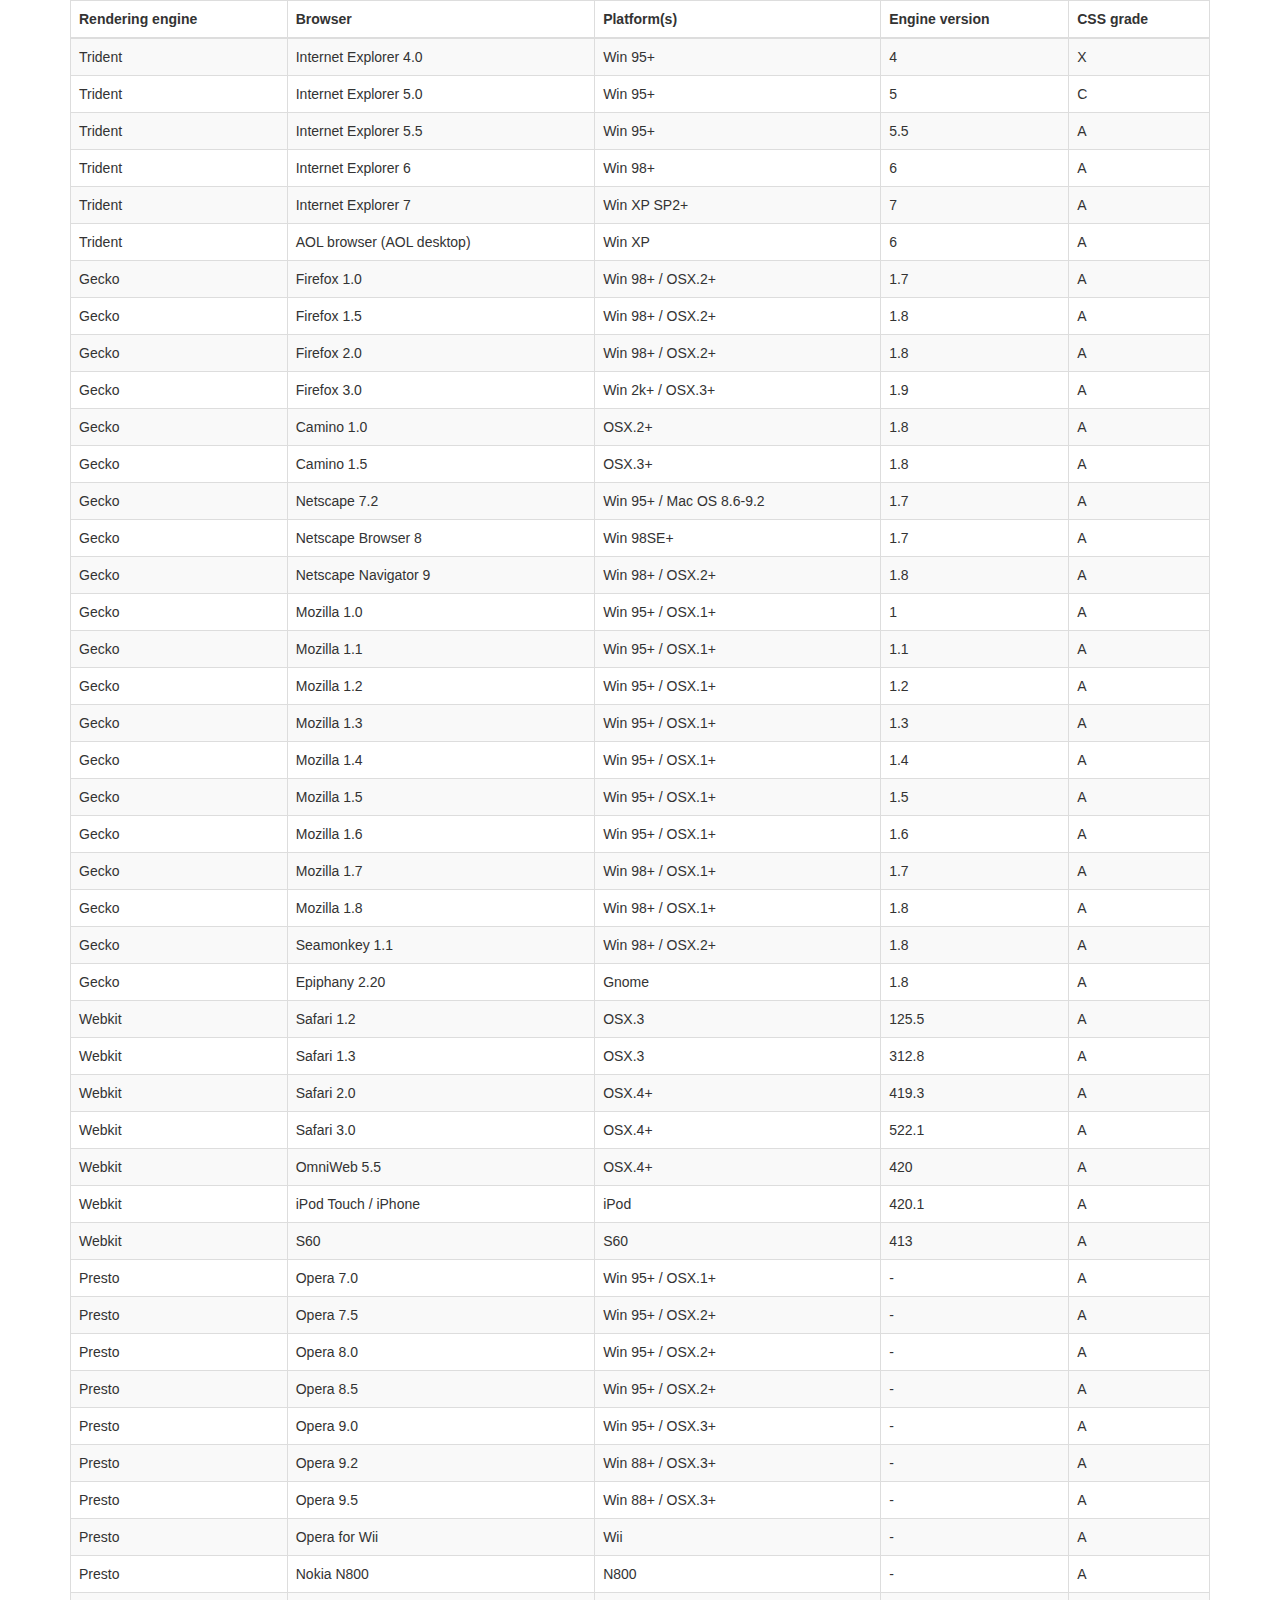
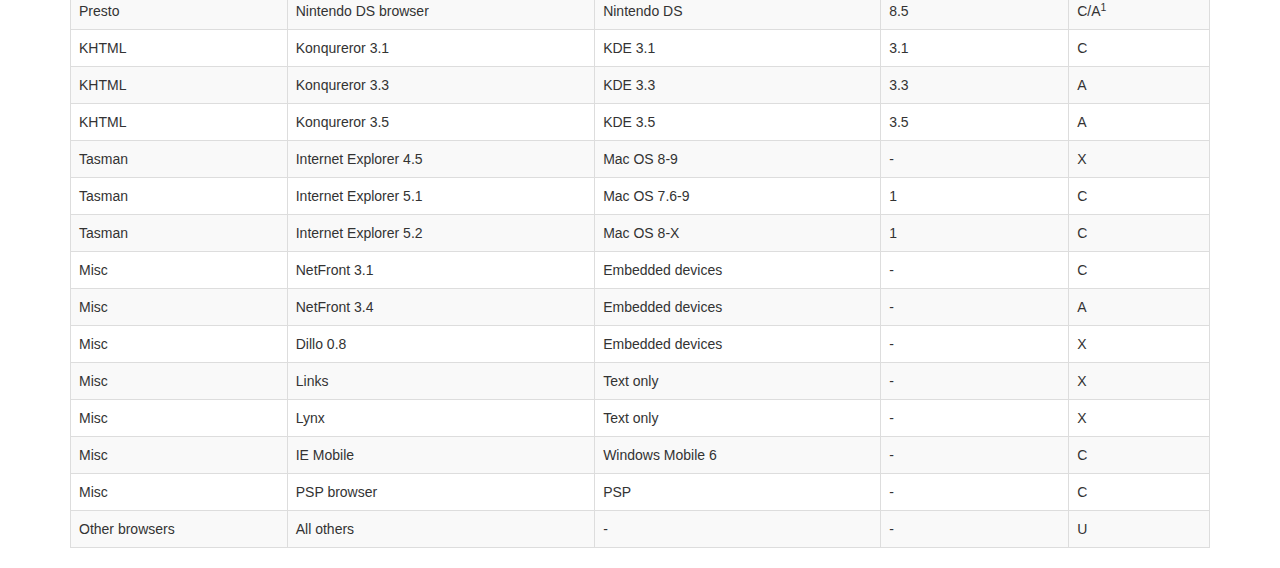
<file: vendor/datatables-plugins/index.html>
<!DOCTYPE HTML PUBLIC "-//W3C//DTD HTML 4.01//EN" "http://www.w3.org/TR/html4/strict.dtd">
<html>
	<head>
		<meta http-equiv="content-type" content="text/html; charset=utf-8" />
		
		<title>DataTables Bootstrap 3 example</title>

		<link rel="stylesheet" type="text/css" href="//maxcdn.bootstrapcdn.com/bootstrap/3.3.0/css/bootstrap.min.css">
		<link rel="stylesheet" type="text/css" href="dataTables.bootstrap.css">

		<script type="text/javascript" language="javascript" src="//code.jquery.com/jquery-1.11.1.min.js"></script>
		<script type="text/javascript" language="javascript" src="//cdn.datatables.net/1.10.3/js/jquery.dataTables.min.js"></script>
		<script type="text/javascript" language="javascript" src="dataTables.bootstrap.js"></script>
		<script type="text/javascript" charset="utf-8">
			$(document).ready(function() {
				$('#example').dataTable();
			} );
		</script>
	</head>
	<body>
		<div class="container">
			
<table cellpadding="0" cellspacing="0" border="0" class="table table-striped table-bordered" id="example">
	<thead>
		<tr>
			<th>Rendering engine</th>
			<th>Browser</th>
			<th>Platform(s)</th>
			<th>Engine version</th>
			<th>CSS grade</th>
		</tr>
	</thead>
	<tbody>
		<tr class="odd gradeX">
			<td>Trident</td>
			<td>Internet
				 Explorer 4.0</td>
			<td>Win 95+</td>
			<td class="center"> 4</td>
			<td class="center">X</td>
		</tr>
		<tr class="even gradeC">
			<td>Trident</td>
			<td>Internet
				 Explorer 5.0</td>
			<td>Win 95+</td>
			<td class="center">5</td>
			<td class="center">C</td>
		</tr>
		<tr class="odd gradeA">
			<td>Trident</td>
			<td>Internet
				 Explorer 5.5</td>
			<td>Win 95+</td>
			<td class="center">5.5</td>
			<td class="center">A</td>
		</tr>
		<tr class="even gradeA">
			<td>Trident</td>
			<td>Internet
				 Explorer 6</td>
			<td>Win 98+</td>
			<td class="center">6</td>
			<td class="center">A</td>
		</tr>
		<tr class="odd gradeA">
			<td>Trident</td>
			<td>Internet Explorer 7</td>
			<td>Win XP SP2+</td>
			<td class="center">7</td>
			<td class="center">A</td>
		</tr>
		<tr class="even gradeA">
			<td>Trident</td>
			<td>AOL browser (AOL desktop)</td>
			<td>Win XP</td>
			<td class="center">6</td>
			<td class="center">A</td>
		</tr>
		<tr class="gradeA">
			<td>Gecko</td>
			<td>Firefox 1.0</td>
			<td>Win 98+ / OSX.2+</td>
			<td class="center">1.7</td>
			<td class="center">A</td>
		</tr>
		<tr class="gradeA">
			<td>Gecko</td>
			<td>Firefox 1.5</td>
			<td>Win 98+ / OSX.2+</td>
			<td class="center">1.8</td>
			<td class="center">A</td>
		</tr>
		<tr class="gradeA">
			<td>Gecko</td>
			<td>Firefox 2.0</td>
			<td>Win 98+ / OSX.2+</td>
			<td class="center">1.8</td>
			<td class="center">A</td>
		</tr>
		<tr class="gradeA">
			<td>Gecko</td>
			<td>Firefox 3.0</td>
			<td>Win 2k+ / OSX.3+</td>
			<td class="center">1.9</td>
			<td class="center">A</td>
		</tr>
		<tr class="gradeA">
			<td>Gecko</td>
			<td>Camino 1.0</td>
			<td>OSX.2+</td>
			<td class="center">1.8</td>
			<td class="center">A</td>
		</tr>
		<tr class="gradeA">
			<td>Gecko</td>
			<td>Camino 1.5</td>
			<td>OSX.3+</td>
			<td class="center">1.8</td>
			<td class="center">A</td>
		</tr>
		<tr class="gradeA">
			<td>Gecko</td>
			<td>Netscape 7.2</td>
			<td>Win 95+ / Mac OS 8.6-9.2</td>
			<td class="center">1.7</td>
			<td class="center">A</td>
		</tr>
		<tr class="gradeA">
			<td>Gecko</td>
			<td>Netscape Browser 8</td>
			<td>Win 98SE+</td>
			<td class="center">1.7</td>
			<td class="center">A</td>
		</tr>
		<tr class="gradeA">
			<td>Gecko</td>
			<td>Netscape Navigator 9</td>
			<td>Win 98+ / OSX.2+</td>
			<td class="center">1.8</td>
			<td class="center">A</td>
		</tr>
		<tr class="gradeA">
			<td>Gecko</td>
			<td>Mozilla 1.0</td>
			<td>Win 95+ / OSX.1+</td>
			<td class="center">1</td>
			<td class="center">A</td>
		</tr>
		<tr class="gradeA">
			<td>Gecko</td>
			<td>Mozilla 1.1</td>
			<td>Win 95+ / OSX.1+</td>
			<td class="center">1.1</td>
			<td class="center">A</td>
		</tr>
		<tr class="gradeA">
			<td>Gecko</td>
			<td>Mozilla 1.2</td>
			<td>Win 95+ / OSX.1+</td>
			<td class="center">1.2</td>
			<td class="center">A</td>
		</tr>
		<tr class="gradeA">
			<td>Gecko</td>
			<td>Mozilla 1.3</td>
			<td>Win 95+ / OSX.1+</td>
			<td class="center">1.3</td>
			<td class="center">A</td>
		</tr>
		<tr class="gradeA">
			<td>Gecko</td>
			<td>Mozilla 1.4</td>
			<td>Win 95+ / OSX.1+</td>
			<td class="center">1.4</td>
			<td class="center">A</td>
		</tr>
		<tr class="gradeA">
			<td>Gecko</td>
			<td>Mozilla 1.5</td>
			<td>Win 95+ / OSX.1+</td>
			<td class="center">1.5</td>
			<td class="center">A</td>
		</tr>
		<tr class="gradeA">
			<td>Gecko</td>
			<td>Mozilla 1.6</td>
			<td>Win 95+ / OSX.1+</td>
			<td class="center">1.6</td>
			<td class="center">A</td>
		</tr>
		<tr class="gradeA">
			<td>Gecko</td>
			<td>Mozilla 1.7</td>
			<td>Win 98+ / OSX.1+</td>
			<td class="center">1.7</td>
			<td class="center">A</td>
		</tr>
		<tr class="gradeA">
			<td>Gecko</td>
			<td>Mozilla 1.8</td>
			<td>Win 98+ / OSX.1+</td>
			<td class="center">1.8</td>
			<td class="center">A</td>
		</tr>
		<tr class="gradeA">
			<td>Gecko</td>
			<td>Seamonkey 1.1</td>
			<td>Win 98+ / OSX.2+</td>
			<td class="center">1.8</td>
			<td class="center">A</td>
		</tr>
		<tr class="gradeA">
			<td>Gecko</td>
			<td>Epiphany 2.20</td>
			<td>Gnome</td>
			<td class="center">1.8</td>
			<td class="center">A</td>
		</tr>
		<tr class="gradeA">
			<td>Webkit</td>
			<td>Safari 1.2</td>
			<td>OSX.3</td>
			<td class="center">125.5</td>
			<td class="center">A</td>
		</tr>
		<tr class="gradeA">
			<td>Webkit</td>
			<td>Safari 1.3</td>
			<td>OSX.3</td>
			<td class="center">312.8</td>
			<td class="center">A</td>
		</tr>
		<tr class="gradeA">
			<td>Webkit</td>
			<td>Safari 2.0</td>
			<td>OSX.4+</td>
			<td class="center">419.3</td>
			<td class="center">A</td>
		</tr>
		<tr class="gradeA">
			<td>Webkit</td>
			<td>Safari 3.0</td>
			<td>OSX.4+</td>
			<td class="center">522.1</td>
			<td class="center">A</td>
		</tr>
		<tr class="gradeA">
			<td>Webkit</td>
			<td>OmniWeb 5.5</td>
			<td>OSX.4+</td>
			<td class="center">420</td>
			<td class="center">A</td>
		</tr>
		<tr class="gradeA">
			<td>Webkit</td>
			<td>iPod Touch / iPhone</td>
			<td>iPod</td>
			<td class="center">420.1</td>
			<td class="center">A</td>
		</tr>
		<tr class="gradeA">
			<td>Webkit</td>
			<td>S60</td>
			<td>S60</td>
			<td class="center">413</td>
			<td class="center">A</td>
		</tr>
		<tr class="gradeA">
			<td>Presto</td>
			<td>Opera 7.0</td>
			<td>Win 95+ / OSX.1+</td>
			<td class="center">-</td>
			<td class="center">A</td>
		</tr>
		<tr class="gradeA">
			<td>Presto</td>
			<td>Opera 7.5</td>
			<td>Win 95+ / OSX.2+</td>
			<td class="center">-</td>
			<td class="center">A</td>
		</tr>
		<tr class="gradeA">
			<td>Presto</td>
			<td>Opera 8.0</td>
			<td>Win 95+ / OSX.2+</td>
			<td class="center">-</td>
			<td class="center">A</td>
		</tr>
		<tr class="gradeA">
			<td>Presto</td>
			<td>Opera 8.5</td>
			<td>Win 95+ / OSX.2+</td>
			<td class="center">-</td>
			<td class="center">A</td>
		</tr>
		<tr class="gradeA">
			<td>Presto</td>
			<td>Opera 9.0</td>
			<td>Win 95+ / OSX.3+</td>
			<td class="center">-</td>
			<td class="center">A</td>
		</tr>
		<tr class="gradeA">
			<td>Presto</td>
			<td>Opera 9.2</td>
			<td>Win 88+ / OSX.3+</td>
			<td class="center">-</td>
			<td class="center">A</td>
		</tr>
		<tr class="gradeA">
			<td>Presto</td>
			<td>Opera 9.5</td>
			<td>Win 88+ / OSX.3+</td>
			<td class="center">-</td>
			<td class="center">A</td>
		</tr>
		<tr class="gradeA">
			<td>Presto</td>
			<td>Opera for Wii</td>
			<td>Wii</td>
			<td class="center">-</td>
			<td class="center">A</td>
		</tr>
		<tr class="gradeA">
			<td>Presto</td>
			<td>Nokia N800</td>
			<td>N800</td>
			<td class="center">-</td>
			<td class="center">A</td>
		</tr>
		<tr class="gradeA">
			<td>Presto</td>
			<td>Nintendo DS browser</td>
			<td>Nintendo DS</td>
			<td class="center">8.5</td>
			<td class="center">C/A<sup>1</sup></td>
		</tr>
		<tr class="gradeC">
			<td>KHTML</td>
			<td>Konqureror 3.1</td>
			<td>KDE 3.1</td>
			<td class="center">3.1</td>
			<td class="center">C</td>
		</tr>
		<tr class="gradeA">
			<td>KHTML</td>
			<td>Konqureror 3.3</td>
			<td>KDE 3.3</td>
			<td class="center">3.3</td>
			<td class="center">A</td>
		</tr>
		<tr class="gradeA">
			<td>KHTML</td>
			<td>Konqureror 3.5</td>
			<td>KDE 3.5</td>
			<td class="center">3.5</td>
			<td class="center">A</td>
		</tr>
		<tr class="gradeX">
			<td>Tasman</td>
			<td>Internet Explorer 4.5</td>
			<td>Mac OS 8-9</td>
			<td class="center">-</td>
			<td class="center">X</td>
		</tr>
		<tr class="gradeC">
			<td>Tasman</td>
			<td>Internet Explorer 5.1</td>
			<td>Mac OS 7.6-9</td>
			<td class="center">1</td>
			<td class="center">C</td>
		</tr>
		<tr class="gradeC">
			<td>Tasman</td>
			<td>Internet Explorer 5.2</td>
			<td>Mac OS 8-X</td>
			<td class="center">1</td>
			<td class="center">C</td>
		</tr>
		<tr class="gradeA">
			<td>Misc</td>
			<td>NetFront 3.1</td>
			<td>Embedded devices</td>
			<td class="center">-</td>
			<td class="center">C</td>
		</tr>
		<tr class="gradeA">
			<td>Misc</td>
			<td>NetFront 3.4</td>
			<td>Embedded devices</td>
			<td class="center">-</td>
			<td class="center">A</td>
		</tr>
		<tr class="gradeX">
			<td>Misc</td>
			<td>Dillo 0.8</td>
			<td>Embedded devices</td>
			<td class="center">-</td>
			<td class="center">X</td>
		</tr>
		<tr class="gradeX">
			<td>Misc</td>
			<td>Links</td>
			<td>Text only</td>
			<td class="center">-</td>
			<td class="center">X</td>
		</tr>
		<tr class="gradeX">
			<td>Misc</td>
			<td>Lynx</td>
			<td>Text only</td>
			<td class="center">-</td>
			<td class="center">X</td>
		</tr>
		<tr class="gradeC">
			<td>Misc</td>
			<td>IE Mobile</td>
			<td>Windows Mobile 6</td>
			<td class="center">-</td>
			<td class="center">C</td>
		</tr>
		<tr class="gradeC">
			<td>Misc</td>
			<td>PSP browser</td>
			<td>PSP</td>
			<td class="center">-</td>
			<td class="center">C</td>
		</tr>
		<tr class="gradeU">
			<td>Other browsers</td>
			<td>All others</td>
			<td>-</td>
			<td class="center">-</td>
			<td class="center">U</td>
		</tr>
	</tbody>
</table>
			
		</div>
	</body>
</html>
</file>
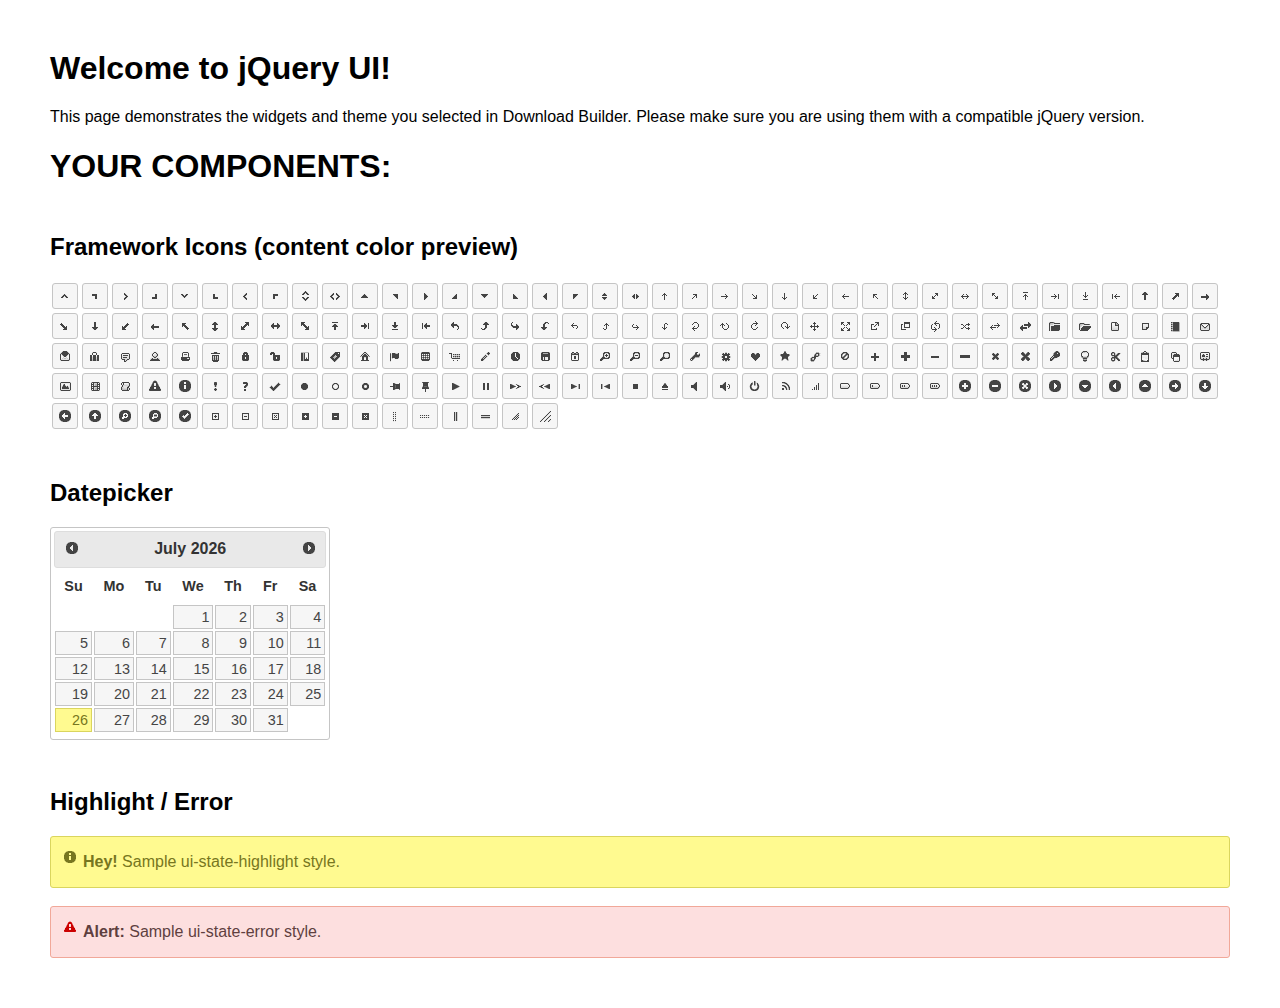
<file: pages/assets/jquery-ui/index.html>
<!doctype html>
<html lang="us">
<head>
	<meta charset="utf-8">
	<title>jQuery UI Example Page</title>
	<link href="jquery-ui.css" rel="stylesheet">
	<style>
	body{
		font-family: "Trebuchet MS", sans-serif;
		margin: 50px;
	}
	.demoHeaders {
		margin-top: 2em;
	}
	#dialog-link {
		padding: .4em 1em .4em 20px;
		text-decoration: none;
		position: relative;
	}
	#dialog-link span.ui-icon {
		margin: 0 5px 0 0;
		position: absolute;
		left: .2em;
		top: 50%;
		margin-top: -8px;
	}
	#icons {
		margin: 0;
		padding: 0;
	}
	#icons li {
		margin: 2px;
		position: relative;
		padding: 4px 0;
		cursor: pointer;
		float: left;
		list-style: none;
	}
	#icons span.ui-icon {
		float: left;
		margin: 0 4px;
	}
	.fakewindowcontain .ui-widget-overlay {
		position: absolute;
	}
	select {
		width: 200px;
	}
	</style>
</head>
<body>

<h1>Welcome to jQuery UI!</h1>

<div class="ui-widget">
	<p>This page demonstrates the widgets and theme you selected in Download Builder. Please make sure you are using them with a compatible jQuery version.</p>
</div>

<h1>YOUR COMPONENTS:</h1>
















<h2 class="demoHeaders">Framework Icons (content color preview)</h2>
<ul id="icons" class="ui-widget ui-helper-clearfix">
	<li class="ui-state-default ui-corner-all" title=".ui-icon-caret-1-n"><span class="ui-icon ui-icon-caret-1-n"></span></li>
	<li class="ui-state-default ui-corner-all" title=".ui-icon-caret-1-ne"><span class="ui-icon ui-icon-caret-1-ne"></span></li>
	<li class="ui-state-default ui-corner-all" title=".ui-icon-caret-1-e"><span class="ui-icon ui-icon-caret-1-e"></span></li>
	<li class="ui-state-default ui-corner-all" title=".ui-icon-caret-1-se"><span class="ui-icon ui-icon-caret-1-se"></span></li>
	<li class="ui-state-default ui-corner-all" title=".ui-icon-caret-1-s"><span class="ui-icon ui-icon-caret-1-s"></span></li>
	<li class="ui-state-default ui-corner-all" title=".ui-icon-caret-1-sw"><span class="ui-icon ui-icon-caret-1-sw"></span></li>
	<li class="ui-state-default ui-corner-all" title=".ui-icon-caret-1-w"><span class="ui-icon ui-icon-caret-1-w"></span></li>
	<li class="ui-state-default ui-corner-all" title=".ui-icon-caret-1-nw"><span class="ui-icon ui-icon-caret-1-nw"></span></li>
	<li class="ui-state-default ui-corner-all" title=".ui-icon-caret-2-n-s"><span class="ui-icon ui-icon-caret-2-n-s"></span></li>
	<li class="ui-state-default ui-corner-all" title=".ui-icon-caret-2-e-w"><span class="ui-icon ui-icon-caret-2-e-w"></span></li>
	<li class="ui-state-default ui-corner-all" title=".ui-icon-triangle-1-n"><span class="ui-icon ui-icon-triangle-1-n"></span></li>
	<li class="ui-state-default ui-corner-all" title=".ui-icon-triangle-1-ne"><span class="ui-icon ui-icon-triangle-1-ne"></span></li>
	<li class="ui-state-default ui-corner-all" title=".ui-icon-triangle-1-e"><span class="ui-icon ui-icon-triangle-1-e"></span></li>
	<li class="ui-state-default ui-corner-all" title=".ui-icon-triangle-1-se"><span class="ui-icon ui-icon-triangle-1-se"></span></li>
	<li class="ui-state-default ui-corner-all" title=".ui-icon-triangle-1-s"><span class="ui-icon ui-icon-triangle-1-s"></span></li>
	<li class="ui-state-default ui-corner-all" title=".ui-icon-triangle-1-sw"><span class="ui-icon ui-icon-triangle-1-sw"></span></li>
	<li class="ui-state-default ui-corner-all" title=".ui-icon-triangle-1-w"><span class="ui-icon ui-icon-triangle-1-w"></span></li>
	<li class="ui-state-default ui-corner-all" title=".ui-icon-triangle-1-nw"><span class="ui-icon ui-icon-triangle-1-nw"></span></li>
	<li class="ui-state-default ui-corner-all" title=".ui-icon-triangle-2-n-s"><span class="ui-icon ui-icon-triangle-2-n-s"></span></li>
	<li class="ui-state-default ui-corner-all" title=".ui-icon-triangle-2-e-w"><span class="ui-icon ui-icon-triangle-2-e-w"></span></li>
	<li class="ui-state-default ui-corner-all" title=".ui-icon-arrow-1-n"><span class="ui-icon ui-icon-arrow-1-n"></span></li>
	<li class="ui-state-default ui-corner-all" title=".ui-icon-arrow-1-ne"><span class="ui-icon ui-icon-arrow-1-ne"></span></li>
	<li class="ui-state-default ui-corner-all" title=".ui-icon-arrow-1-e"><span class="ui-icon ui-icon-arrow-1-e"></span></li>
	<li class="ui-state-default ui-corner-all" title=".ui-icon-arrow-1-se"><span class="ui-icon ui-icon-arrow-1-se"></span></li>
	<li class="ui-state-default ui-corner-all" title=".ui-icon-arrow-1-s"><span class="ui-icon ui-icon-arrow-1-s"></span></li>
	<li class="ui-state-default ui-corner-all" title=".ui-icon-arrow-1-sw"><span class="ui-icon ui-icon-arrow-1-sw"></span></li>
	<li class="ui-state-default ui-corner-all" title=".ui-icon-arrow-1-w"><span class="ui-icon ui-icon-arrow-1-w"></span></li>
	<li class="ui-state-default ui-corner-all" title=".ui-icon-arrow-1-nw"><span class="ui-icon ui-icon-arrow-1-nw"></span></li>
	<li class="ui-state-default ui-corner-all" title=".ui-icon-arrow-2-n-s"><span class="ui-icon ui-icon-arrow-2-n-s"></span></li>
	<li class="ui-state-default ui-corner-all" title=".ui-icon-arrow-2-ne-sw"><span class="ui-icon ui-icon-arrow-2-ne-sw"></span></li>
	<li class="ui-state-default ui-corner-all" title=".ui-icon-arrow-2-e-w"><span class="ui-icon ui-icon-arrow-2-e-w"></span></li>
	<li class="ui-state-default ui-corner-all" title=".ui-icon-arrow-2-se-nw"><span class="ui-icon ui-icon-arrow-2-se-nw"></span></li>
	<li class="ui-state-default ui-corner-all" title=".ui-icon-arrowstop-1-n"><span class="ui-icon ui-icon-arrowstop-1-n"></span></li>
	<li class="ui-state-default ui-corner-all" title=".ui-icon-arrowstop-1-e"><span class="ui-icon ui-icon-arrowstop-1-e"></span></li>
	<li class="ui-state-default ui-corner-all" title=".ui-icon-arrowstop-1-s"><span class="ui-icon ui-icon-arrowstop-1-s"></span></li>
	<li class="ui-state-default ui-corner-all" title=".ui-icon-arrowstop-1-w"><span class="ui-icon ui-icon-arrowstop-1-w"></span></li>
	<li class="ui-state-default ui-corner-all" title=".ui-icon-arrowthick-1-n"><span class="ui-icon ui-icon-arrowthick-1-n"></span></li>
	<li class="ui-state-default ui-corner-all" title=".ui-icon-arrowthick-1-ne"><span class="ui-icon ui-icon-arrowthick-1-ne"></span></li>
	<li class="ui-state-default ui-corner-all" title=".ui-icon-arrowthick-1-e"><span class="ui-icon ui-icon-arrowthick-1-e"></span></li>
	<li class="ui-state-default ui-corner-all" title=".ui-icon-arrowthick-1-se"><span class="ui-icon ui-icon-arrowthick-1-se"></span></li>
	<li class="ui-state-default ui-corner-all" title=".ui-icon-arrowthick-1-s"><span class="ui-icon ui-icon-arrowthick-1-s"></span></li>
	<li class="ui-state-default ui-corner-all" title=".ui-icon-arrowthick-1-sw"><span class="ui-icon ui-icon-arrowthick-1-sw"></span></li>
	<li class="ui-state-default ui-corner-all" title=".ui-icon-arrowthick-1-w"><span class="ui-icon ui-icon-arrowthick-1-w"></span></li>
	<li class="ui-state-default ui-corner-all" title=".ui-icon-arrowthick-1-nw"><span class="ui-icon ui-icon-arrowthick-1-nw"></span></li>
	<li class="ui-state-default ui-corner-all" title=".ui-icon-arrowthick-2-n-s"><span class="ui-icon ui-icon-arrowthick-2-n-s"></span></li>
	<li class="ui-state-default ui-corner-all" title=".ui-icon-arrowthick-2-ne-sw"><span class="ui-icon ui-icon-arrowthick-2-ne-sw"></span></li>
	<li class="ui-state-default ui-corner-all" title=".ui-icon-arrowthick-2-e-w"><span class="ui-icon ui-icon-arrowthick-2-e-w"></span></li>
	<li class="ui-state-default ui-corner-all" title=".ui-icon-arrowthick-2-se-nw"><span class="ui-icon ui-icon-arrowthick-2-se-nw"></span></li>
	<li class="ui-state-default ui-corner-all" title=".ui-icon-arrowthickstop-1-n"><span class="ui-icon ui-icon-arrowthickstop-1-n"></span></li>
	<li class="ui-state-default ui-corner-all" title=".ui-icon-arrowthickstop-1-e"><span class="ui-icon ui-icon-arrowthickstop-1-e"></span></li>
	<li class="ui-state-default ui-corner-all" title=".ui-icon-arrowthickstop-1-s"><span class="ui-icon ui-icon-arrowthickstop-1-s"></span></li>
	<li class="ui-state-default ui-corner-all" title=".ui-icon-arrowthickstop-1-w"><span class="ui-icon ui-icon-arrowthickstop-1-w"></span></li>
	<li class="ui-state-default ui-corner-all" title=".ui-icon-arrowreturnthick-1-w"><span class="ui-icon ui-icon-arrowreturnthick-1-w"></span></li>
	<li class="ui-state-default ui-corner-all" title=".ui-icon-arrowreturnthick-1-n"><span class="ui-icon ui-icon-arrowreturnthick-1-n"></span></li>
	<li class="ui-state-default ui-corner-all" title=".ui-icon-arrowreturnthick-1-e"><span class="ui-icon ui-icon-arrowreturnthick-1-e"></span></li>
	<li class="ui-state-default ui-corner-all" title=".ui-icon-arrowreturnthick-1-s"><span class="ui-icon ui-icon-arrowreturnthick-1-s"></span></li>
	<li class="ui-state-default ui-corner-all" title=".ui-icon-arrowreturn-1-w"><span class="ui-icon ui-icon-arrowreturn-1-w"></span></li>
	<li class="ui-state-default ui-corner-all" title=".ui-icon-arrowreturn-1-n"><span class="ui-icon ui-icon-arrowreturn-1-n"></span></li>
	<li class="ui-state-default ui-corner-all" title=".ui-icon-arrowreturn-1-e"><span class="ui-icon ui-icon-arrowreturn-1-e"></span></li>
	<li class="ui-state-default ui-corner-all" title=".ui-icon-arrowreturn-1-s"><span class="ui-icon ui-icon-arrowreturn-1-s"></span></li>
	<li class="ui-state-default ui-corner-all" title=".ui-icon-arrowrefresh-1-w"><span class="ui-icon ui-icon-arrowrefresh-1-w"></span></li>
	<li class="ui-state-default ui-corner-all" title=".ui-icon-arrowrefresh-1-n"><span class="ui-icon ui-icon-arrowrefresh-1-n"></span></li>
	<li class="ui-state-default ui-corner-all" title=".ui-icon-arrowrefresh-1-e"><span class="ui-icon ui-icon-arrowrefresh-1-e"></span></li>
	<li class="ui-state-default ui-corner-all" title=".ui-icon-arrowrefresh-1-s"><span class="ui-icon ui-icon-arrowrefresh-1-s"></span></li>
	<li class="ui-state-default ui-corner-all" title=".ui-icon-arrow-4"><span class="ui-icon ui-icon-arrow-4"></span></li>
	<li class="ui-state-default ui-corner-all" title=".ui-icon-arrow-4-diag"><span class="ui-icon ui-icon-arrow-4-diag"></span></li>
	<li class="ui-state-default ui-corner-all" title=".ui-icon-extlink"><span class="ui-icon ui-icon-extlink"></span></li>
	<li class="ui-state-default ui-corner-all" title=".ui-icon-newwin"><span class="ui-icon ui-icon-newwin"></span></li>
	<li class="ui-state-default ui-corner-all" title=".ui-icon-refresh"><span class="ui-icon ui-icon-refresh"></span></li>
	<li class="ui-state-default ui-corner-all" title=".ui-icon-shuffle"><span class="ui-icon ui-icon-shuffle"></span></li>
	<li class="ui-state-default ui-corner-all" title=".ui-icon-transfer-e-w"><span class="ui-icon ui-icon-transfer-e-w"></span></li>
	<li class="ui-state-default ui-corner-all" title=".ui-icon-transferthick-e-w"><span class="ui-icon ui-icon-transferthick-e-w"></span></li>
	<li class="ui-state-default ui-corner-all" title=".ui-icon-folder-collapsed"><span class="ui-icon ui-icon-folder-collapsed"></span></li>
	<li class="ui-state-default ui-corner-all" title=".ui-icon-folder-open"><span class="ui-icon ui-icon-folder-open"></span></li>
	<li class="ui-state-default ui-corner-all" title=".ui-icon-document"><span class="ui-icon ui-icon-document"></span></li>
	<li class="ui-state-default ui-corner-all" title=".ui-icon-document-b"><span class="ui-icon ui-icon-document-b"></span></li>
	<li class="ui-state-default ui-corner-all" title=".ui-icon-note"><span class="ui-icon ui-icon-note"></span></li>
	<li class="ui-state-default ui-corner-all" title=".ui-icon-mail-closed"><span class="ui-icon ui-icon-mail-closed"></span></li>
	<li class="ui-state-default ui-corner-all" title=".ui-icon-mail-open"><span class="ui-icon ui-icon-mail-open"></span></li>
	<li class="ui-state-default ui-corner-all" title=".ui-icon-suitcase"><span class="ui-icon ui-icon-suitcase"></span></li>
	<li class="ui-state-default ui-corner-all" title=".ui-icon-comment"><span class="ui-icon ui-icon-comment"></span></li>
	<li class="ui-state-default ui-corner-all" title=".ui-icon-person"><span class="ui-icon ui-icon-person"></span></li>
	<li class="ui-state-default ui-corner-all" title=".ui-icon-print"><span class="ui-icon ui-icon-print"></span></li>
	<li class="ui-state-default ui-corner-all" title=".ui-icon-trash"><span class="ui-icon ui-icon-trash"></span></li>
	<li class="ui-state-default ui-corner-all" title=".ui-icon-locked"><span class="ui-icon ui-icon-locked"></span></li>
	<li class="ui-state-default ui-corner-all" title=".ui-icon-unlocked"><span class="ui-icon ui-icon-unlocked"></span></li>
	<li class="ui-state-default ui-corner-all" title=".ui-icon-bookmark"><span class="ui-icon ui-icon-bookmark"></span></li>
	<li class="ui-state-default ui-corner-all" title=".ui-icon-tag"><span class="ui-icon ui-icon-tag"></span></li>
	<li class="ui-state-default ui-corner-all" title=".ui-icon-home"><span class="ui-icon ui-icon-home"></span></li>
	<li class="ui-state-default ui-corner-all" title=".ui-icon-flag"><span class="ui-icon ui-icon-flag"></span></li>
	<li class="ui-state-default ui-corner-all" title=".ui-icon-calculator"><span class="ui-icon ui-icon-calculator"></span></li>
	<li class="ui-state-default ui-corner-all" title=".ui-icon-cart"><span class="ui-icon ui-icon-cart"></span></li>
	<li class="ui-state-default ui-corner-all" title=".ui-icon-pencil"><span class="ui-icon ui-icon-pencil"></span></li>
	<li class="ui-state-default ui-corner-all" title=".ui-icon-clock"><span class="ui-icon ui-icon-clock"></span></li>
	<li class="ui-state-default ui-corner-all" title=".ui-icon-disk"><span class="ui-icon ui-icon-disk"></span></li>
	<li class="ui-state-default ui-corner-all" title=".ui-icon-calendar"><span class="ui-icon ui-icon-calendar"></span></li>
	<li class="ui-state-default ui-corner-all" title=".ui-icon-zoomin"><span class="ui-icon ui-icon-zoomin"></span></li>
	<li class="ui-state-default ui-corner-all" title=".ui-icon-zoomout"><span class="ui-icon ui-icon-zoomout"></span></li>
	<li class="ui-state-default ui-corner-all" title=".ui-icon-search"><span class="ui-icon ui-icon-search"></span></li>
	<li class="ui-state-default ui-corner-all" title=".ui-icon-wrench"><span class="ui-icon ui-icon-wrench"></span></li>
	<li class="ui-state-default ui-corner-all" title=".ui-icon-gear"><span class="ui-icon ui-icon-gear"></span></li>
	<li class="ui-state-default ui-corner-all" title=".ui-icon-heart"><span class="ui-icon ui-icon-heart"></span></li>
	<li class="ui-state-default ui-corner-all" title=".ui-icon-star"><span class="ui-icon ui-icon-star"></span></li>
	<li class="ui-state-default ui-corner-all" title=".ui-icon-link"><span class="ui-icon ui-icon-link"></span></li>
	<li class="ui-state-default ui-corner-all" title=".ui-icon-cancel"><span class="ui-icon ui-icon-cancel"></span></li>
	<li class="ui-state-default ui-corner-all" title=".ui-icon-plus"><span class="ui-icon ui-icon-plus"></span></li>
	<li class="ui-state-default ui-corner-all" title=".ui-icon-plusthick"><span class="ui-icon ui-icon-plusthick"></span></li>
	<li class="ui-state-default ui-corner-all" title=".ui-icon-minus"><span class="ui-icon ui-icon-minus"></span></li>
	<li class="ui-state-default ui-corner-all" title=".ui-icon-minusthick"><span class="ui-icon ui-icon-minusthick"></span></li>
	<li class="ui-state-default ui-corner-all" title=".ui-icon-close"><span class="ui-icon ui-icon-close"></span></li>
	<li class="ui-state-default ui-corner-all" title=".ui-icon-closethick"><span class="ui-icon ui-icon-closethick"></span></li>
	<li class="ui-state-default ui-corner-all" title=".ui-icon-key"><span class="ui-icon ui-icon-key"></span></li>
	<li class="ui-state-default ui-corner-all" title=".ui-icon-lightbulb"><span class="ui-icon ui-icon-lightbulb"></span></li>
	<li class="ui-state-default ui-corner-all" title=".ui-icon-scissors"><span class="ui-icon ui-icon-scissors"></span></li>
	<li class="ui-state-default ui-corner-all" title=".ui-icon-clipboard"><span class="ui-icon ui-icon-clipboard"></span></li>
	<li class="ui-state-default ui-corner-all" title=".ui-icon-copy"><span class="ui-icon ui-icon-copy"></span></li>
	<li class="ui-state-default ui-corner-all" title=".ui-icon-contact"><span class="ui-icon ui-icon-contact"></span></li>
	<li class="ui-state-default ui-corner-all" title=".ui-icon-image"><span class="ui-icon ui-icon-image"></span></li>
	<li class="ui-state-default ui-corner-all" title=".ui-icon-video"><span class="ui-icon ui-icon-video"></span></li>
	<li class="ui-state-default ui-corner-all" title=".ui-icon-script"><span class="ui-icon ui-icon-script"></span></li>
	<li class="ui-state-default ui-corner-all" title=".ui-icon-alert"><span class="ui-icon ui-icon-alert"></span></li>
	<li class="ui-state-default ui-corner-all" title=".ui-icon-info"><span class="ui-icon ui-icon-info"></span></li>
	<li class="ui-state-default ui-corner-all" title=".ui-icon-notice"><span class="ui-icon ui-icon-notice"></span></li>
	<li class="ui-state-default ui-corner-all" title=".ui-icon-help"><span class="ui-icon ui-icon-help"></span></li>
	<li class="ui-state-default ui-corner-all" title=".ui-icon-check"><span class="ui-icon ui-icon-check"></span></li>
	<li class="ui-state-default ui-corner-all" title=".ui-icon-bullet"><span class="ui-icon ui-icon-bullet"></span></li>
	<li class="ui-state-default ui-corner-all" title=".ui-icon-radio-off"><span class="ui-icon ui-icon-radio-off"></span></li>
	<li class="ui-state-default ui-corner-all" title=".ui-icon-radio-on"><span class="ui-icon ui-icon-radio-on"></span></li>
	<li class="ui-state-default ui-corner-all" title=".ui-icon-pin-w"><span class="ui-icon ui-icon-pin-w"></span></li>
	<li class="ui-state-default ui-corner-all" title=".ui-icon-pin-s"><span class="ui-icon ui-icon-pin-s"></span></li>
	<li class="ui-state-default ui-corner-all" title=".ui-icon-play"><span class="ui-icon ui-icon-play"></span></li>
	<li class="ui-state-default ui-corner-all" title=".ui-icon-pause"><span class="ui-icon ui-icon-pause"></span></li>
	<li class="ui-state-default ui-corner-all" title=".ui-icon-seek-next"><span class="ui-icon ui-icon-seek-next"></span></li>
	<li class="ui-state-default ui-corner-all" title=".ui-icon-seek-prev"><span class="ui-icon ui-icon-seek-prev"></span></li>
	<li class="ui-state-default ui-corner-all" title=".ui-icon-seek-end"><span class="ui-icon ui-icon-seek-end"></span></li>
	<li class="ui-state-default ui-corner-all" title=".ui-icon-seek-first"><span class="ui-icon ui-icon-seek-first"></span></li>
	<li class="ui-state-default ui-corner-all" title=".ui-icon-stop"><span class="ui-icon ui-icon-stop"></span></li>
	<li class="ui-state-default ui-corner-all" title=".ui-icon-eject"><span class="ui-icon ui-icon-eject"></span></li>
	<li class="ui-state-default ui-corner-all" title=".ui-icon-volume-off"><span class="ui-icon ui-icon-volume-off"></span></li>
	<li class="ui-state-default ui-corner-all" title=".ui-icon-volume-on"><span class="ui-icon ui-icon-volume-on"></span></li>
	<li class="ui-state-default ui-corner-all" title=".ui-icon-power"><span class="ui-icon ui-icon-power"></span></li>
	<li class="ui-state-default ui-corner-all" title=".ui-icon-signal-diag"><span class="ui-icon ui-icon-signal-diag"></span></li>
	<li class="ui-state-default ui-corner-all" title=".ui-icon-signal"><span class="ui-icon ui-icon-signal"></span></li>
	<li class="ui-state-default ui-corner-all" title=".ui-icon-battery-0"><span class="ui-icon ui-icon-battery-0"></span></li>
	<li class="ui-state-default ui-corner-all" title=".ui-icon-battery-1"><span class="ui-icon ui-icon-battery-1"></span></li>
	<li class="ui-state-default ui-corner-all" title=".ui-icon-battery-2"><span class="ui-icon ui-icon-battery-2"></span></li>
	<li class="ui-state-default ui-corner-all" title=".ui-icon-battery-3"><span class="ui-icon ui-icon-battery-3"></span></li>
	<li class="ui-state-default ui-corner-all" title=".ui-icon-circle-plus"><span class="ui-icon ui-icon-circle-plus"></span></li>
	<li class="ui-state-default ui-corner-all" title=".ui-icon-circle-minus"><span class="ui-icon ui-icon-circle-minus"></span></li>
	<li class="ui-state-default ui-corner-all" title=".ui-icon-circle-close"><span class="ui-icon ui-icon-circle-close"></span></li>
	<li class="ui-state-default ui-corner-all" title=".ui-icon-circle-triangle-e"><span class="ui-icon ui-icon-circle-triangle-e"></span></li>
	<li class="ui-state-default ui-corner-all" title=".ui-icon-circle-triangle-s"><span class="ui-icon ui-icon-circle-triangle-s"></span></li>
	<li class="ui-state-default ui-corner-all" title=".ui-icon-circle-triangle-w"><span class="ui-icon ui-icon-circle-triangle-w"></span></li>
	<li class="ui-state-default ui-corner-all" title=".ui-icon-circle-triangle-n"><span class="ui-icon ui-icon-circle-triangle-n"></span></li>
	<li class="ui-state-default ui-corner-all" title=".ui-icon-circle-arrow-e"><span class="ui-icon ui-icon-circle-arrow-e"></span></li>
	<li class="ui-state-default ui-corner-all" title=".ui-icon-circle-arrow-s"><span class="ui-icon ui-icon-circle-arrow-s"></span></li>
	<li class="ui-state-default ui-corner-all" title=".ui-icon-circle-arrow-w"><span class="ui-icon ui-icon-circle-arrow-w"></span></li>
	<li class="ui-state-default ui-corner-all" title=".ui-icon-circle-arrow-n"><span class="ui-icon ui-icon-circle-arrow-n"></span></li>
	<li class="ui-state-default ui-corner-all" title=".ui-icon-circle-zoomin"><span class="ui-icon ui-icon-circle-zoomin"></span></li>
	<li class="ui-state-default ui-corner-all" title=".ui-icon-circle-zoomout"><span class="ui-icon ui-icon-circle-zoomout"></span></li>
	<li class="ui-state-default ui-corner-all" title=".ui-icon-circle-check"><span class="ui-icon ui-icon-circle-check"></span></li>
	<li class="ui-state-default ui-corner-all" title=".ui-icon-circlesmall-plus"><span class="ui-icon ui-icon-circlesmall-plus"></span></li>
	<li class="ui-state-default ui-corner-all" title=".ui-icon-circlesmall-minus"><span class="ui-icon ui-icon-circlesmall-minus"></span></li>
	<li class="ui-state-default ui-corner-all" title=".ui-icon-circlesmall-close"><span class="ui-icon ui-icon-circlesmall-close"></span></li>
	<li class="ui-state-default ui-corner-all" title=".ui-icon-squaresmall-plus"><span class="ui-icon ui-icon-squaresmall-plus"></span></li>
	<li class="ui-state-default ui-corner-all" title=".ui-icon-squaresmall-minus"><span class="ui-icon ui-icon-squaresmall-minus"></span></li>
	<li class="ui-state-default ui-corner-all" title=".ui-icon-squaresmall-close"><span class="ui-icon ui-icon-squaresmall-close"></span></li>
	<li class="ui-state-default ui-corner-all" title=".ui-icon-grip-dotted-vertical"><span class="ui-icon ui-icon-grip-dotted-vertical"></span></li>
	<li class="ui-state-default ui-corner-all" title=".ui-icon-grip-dotted-horizontal"><span class="ui-icon ui-icon-grip-dotted-horizontal"></span></li>
	<li class="ui-state-default ui-corner-all" title=".ui-icon-grip-solid-vertical"><span class="ui-icon ui-icon-grip-solid-vertical"></span></li>
	<li class="ui-state-default ui-corner-all" title=".ui-icon-grip-solid-horizontal"><span class="ui-icon ui-icon-grip-solid-horizontal"></span></li>
	<li class="ui-state-default ui-corner-all" title=".ui-icon-gripsmall-diagonal-se"><span class="ui-icon ui-icon-gripsmall-diagonal-se"></span></li>
	<li class="ui-state-default ui-corner-all" title=".ui-icon-grip-diagonal-se"><span class="ui-icon ui-icon-grip-diagonal-se"></span></li>
</ul>




<!-- Datepicker -->
<h2 class="demoHeaders">Datepicker</h2>
<div id="datepicker"></div>












<!-- Highlight / Error -->
<h2 class="demoHeaders">Highlight / Error</h2>
<div class="ui-widget">
	<div class="ui-state-highlight ui-corner-all" style="margin-top: 20px; padding: 0 .7em;">
		<p><span class="ui-icon ui-icon-info" style="float: left; margin-right: .3em;"></span>
		<strong>Hey!</strong> Sample ui-state-highlight style.</p>
	</div>
</div>
<br>
<div class="ui-widget">
	<div class="ui-state-error ui-corner-all" style="padding: 0 .7em;">
		<p><span class="ui-icon ui-icon-alert" style="float: left; margin-right: .3em;"></span>
		<strong>Alert:</strong> Sample ui-state-error style.</p>
	</div>
</div>

<script src="external/jquery/jquery.js"></script>
<script src="jquery-ui.js"></script>
<script>















$( "#datepicker" ).datepicker({
	inline: true
});














// Hover states on the static widgets
$( "#dialog-link, #icons li" ).hover(
	function() {
		$( this ).addClass( "ui-state-hover" );
	},
	function() {
		$( this ).removeClass( "ui-state-hover" );
	}
);
</script>
</body>
</html>
</file>
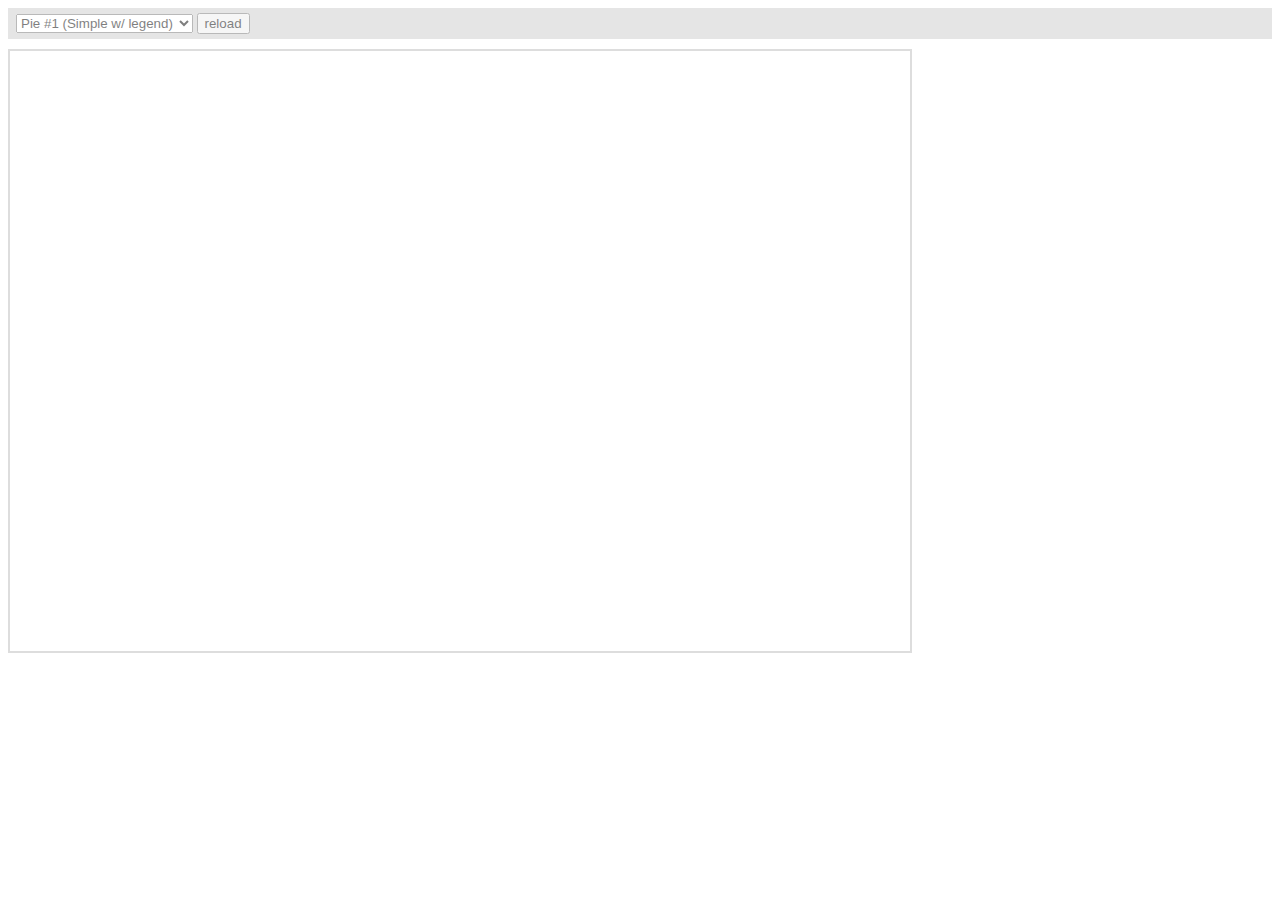
<file: pages/plugins/amcharts/plugins/export/examples/index.html>
<html>
    <head>
		<meta http-equiv="Content-Type" content="text/html; charset=utf-8">
		<meta name="viewport" content="width=device-width, initial-scale=1, maximum-scale=1">
		<meta http-equiv="X-UA-Compatible" content="IE=edge" />

		<script src="http://code.jquery.com/jquery-1.11.1.min.js"></script>

		<style type="text/css">
			iframe {
				width: 900px;
				height: 600px;
				padding: 0;
				border: 2px solid #ddd;
				overflow: hidden;
				position: relative;
			}
			#controls {
				background: #ccc;
				opacity: 0.5;
				padding: 5px 8px;
				font-size: 14px;
				font-weight: bold;
				font-family: Verdana;
				margin-bottom: 10px;
			}
		</style>

		<script type="text/javascript">
			function setType( type ) {
				$( '#iframe' ).attr( 'src', type );
			}

			function reload() {
				setType( $( '#type' ).val() + "?" + Number( new Date() ) );
			}
		</script>
	</head>
	<body>
		<div id="controls">
			<select id="type" onchange="setType(this.options[this.selectedIndex].value);">
				<option value="pie1.html" selected="selected">Pie #1 (Simple w/ legend)</option>
				<option value="pie2.html"/>Pie #2 (3D w/ legend)</option>
				<option value="pie3.html"/>Pie #3 (w/ ext. legend left)</option>
				<option value="pie4.html"/>Pie #4 Multiple instances</option>
				<option value="serial1.html">Serial #1 (Area)</option>
				<option value="serial2.html">Serial #2 (Bar &amp; Line)</option>
				<option value="serial3.html">Serial #3 (Line w/ zoom)</option>
				<option value="xy.html">XY</option>
				<option value="radar.html">Radar</option>
				<option value="gauge.html">Gauge</option>
				<option value="funnel.html">Funnel</option>
				<option value="stock.html">Stock</option>
				<option value="map.html">Map</option>
				<option value="gantt.html">Gantt</option>
			</select>
			<input type="button" value="reload" onclick="reload();" />
		</div>

		<iframe id="iframe" src="pie1.html" frameborder="0"></iframe>
	</body>
</html>
</file>
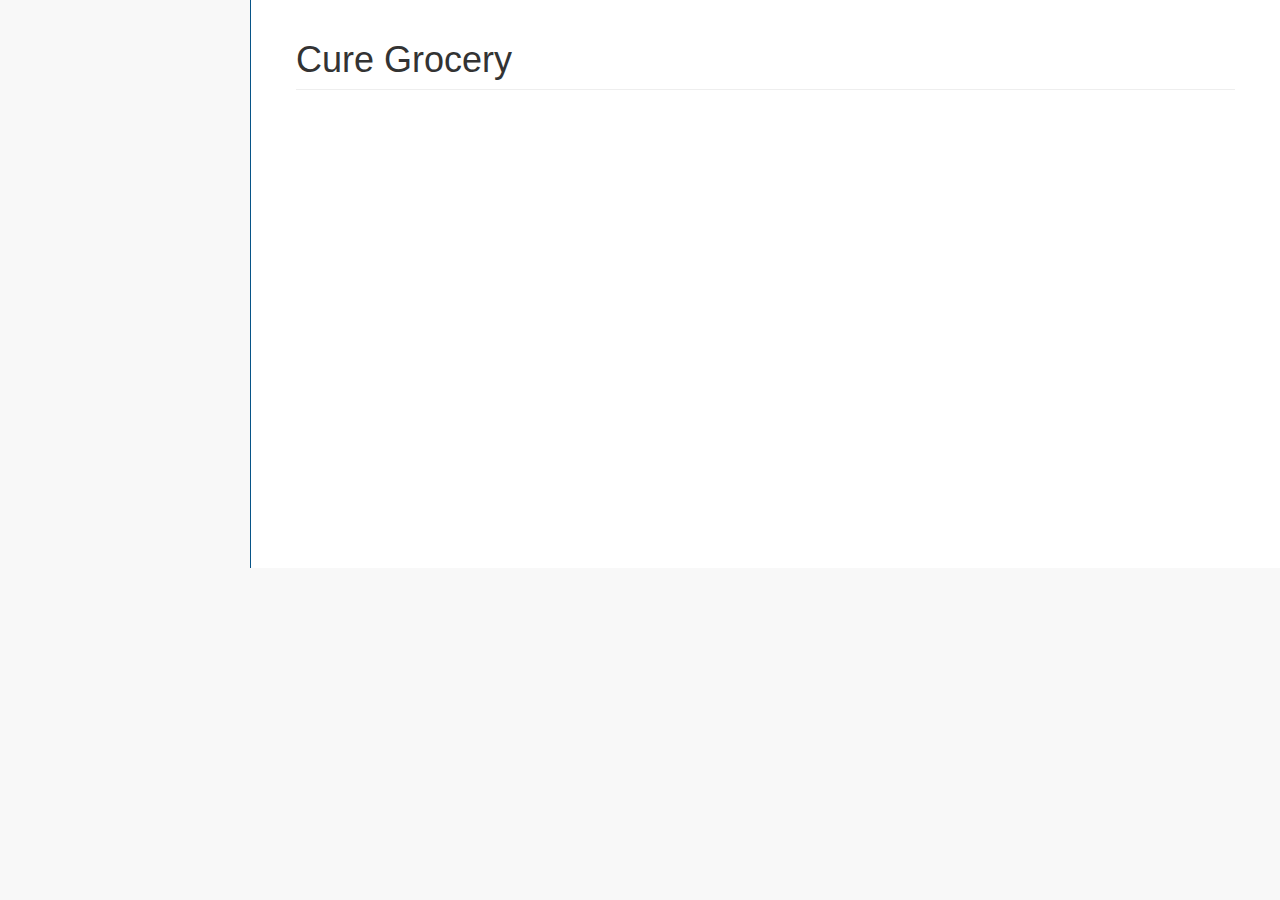
<file: pages/blank.html>
<!DOCTYPE html>
<html lang="en">

<head>

    <meta charset="utf-8">
    <meta http-equiv="X-UA-Compatible" content="IE=edge">
    <meta name="viewport" content="width=device-width, initial-scale=1">
    <meta name="description" content="">
    <meta name="author" content="">

    <title>CURE GROCERY</title>

    <!-- Bootstrap Core CSS -->
    <link href="../vendor/bootstrap/css/bootstrap.min.css" rel="stylesheet">

    <!-- MetisMenu CSS -->
    <link href="../vendor/metisMenu/metisMenu.min.css" rel="stylesheet">

    <!-- Custom CSS -->
    <link href="../dist/css/sb-admin-2.css" rel="stylesheet">

    <!-- Custom Fonts -->
    <link href="../vendor/font-awesome/css/font-awesome.min.css" rel="stylesheet" type="text/css">

    <!-- HTML5 Shim and Respond.js IE8 support of HTML5 elements and media queries -->
    <!-- WARNING: Respond.js doesn't work if you view the page via file:// -->
    <!--[if lt IE 9]>
        <script src="https://oss.maxcdn.com/libs/html5shiv/3.7.0/html5shiv.js"></script>
        <script src="https://oss.maxcdn.com/libs/respond.js/1.4.2/respond.min.js"></script>
        <![endif]-->

    </head>

    <body>


        <!-- Page Content -->
        <div id="page-wrapper">
            <div class="container-fluid">
                <div class="row">
                    <div class="col-lg-12">
                    <h1 class="page-header">Cure Grocery</h1>
                    </div>
            <!-- /.row -->
        </div>
        <!-- /.container-fluid -->
    </div>
    <!-- /#page-wrapper -->


    <!-- jQuery -->
    <script src="../vendor/jquery/jquery.min.js"></script>

    <!-- Bootstrap Core JavaScript -->
    <script src="../vendor/bootstrap/js/bootstrap.min.js"></script>

    <!-- Metis Menu Plugin JavaScript -->
    <script src="../vendor/metisMenu/metisMenu.min.js"></script>

    <!-- Custom Theme JavaScript -->
    <script src="../dist/js/sb-admin-2.js"></script>

</body>

</html>
</file>
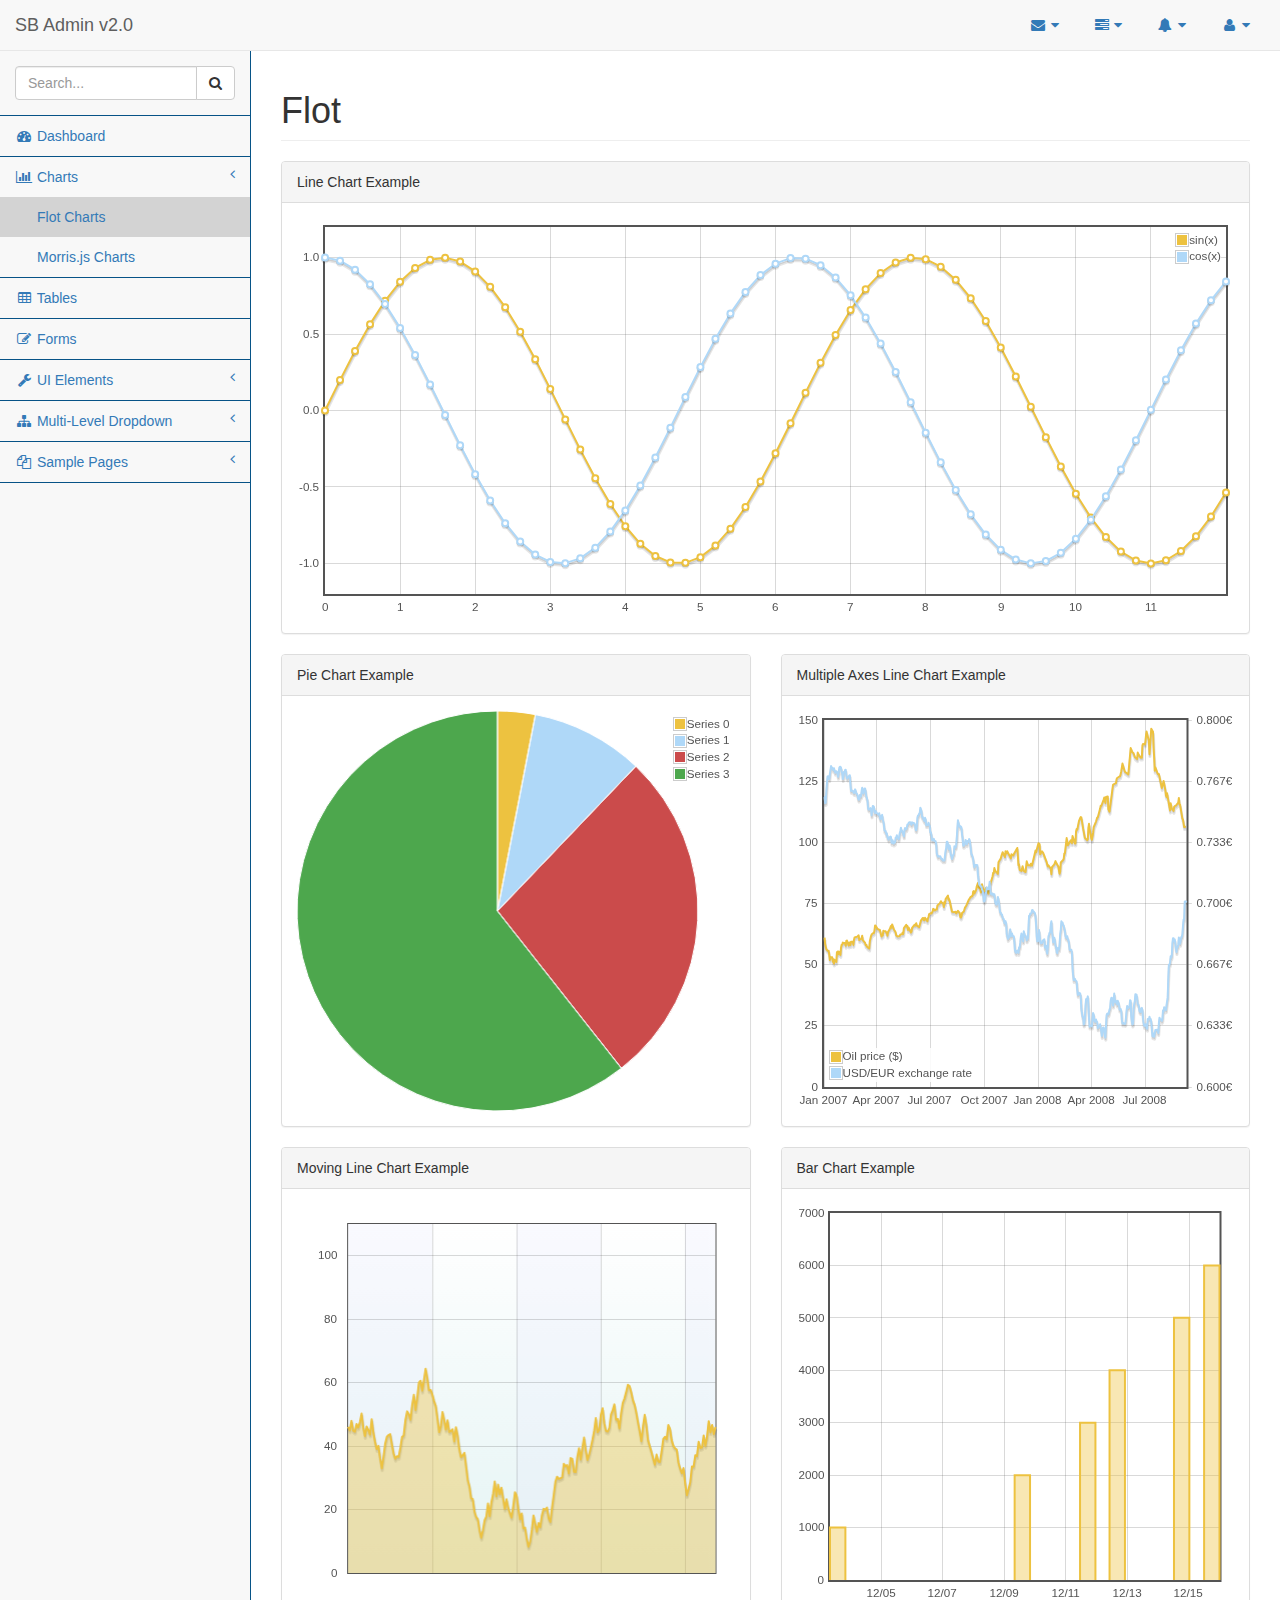
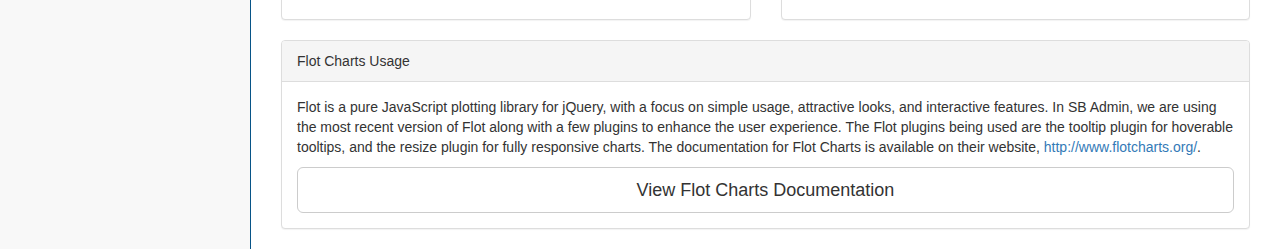
<file: pages/flot.html>
<!DOCTYPE html>
<html lang="en">

<head>

    <meta charset="utf-8">
    <meta http-equiv="X-UA-Compatible" content="IE=edge">
    <meta name="viewport" content="width=device-width, initial-scale=1">
    <meta name="description" content="">
    <meta name="author" content="">

    <title>SB Admin 2 - Bootstrap Admin Theme</title>

    <!-- Bootstrap Core CSS -->
    <link href="../vendor/bootstrap/css/bootstrap.min.css" rel="stylesheet">

    <!-- MetisMenu CSS -->
    <link href="../vendor/metisMenu/metisMenu.min.css" rel="stylesheet">

    <!-- Custom CSS -->
    <link href="../dist/css/sb-admin-2.css" rel="stylesheet">

    <!-- Morris Charts CSS -->
    <link href="../vendor/morrisjs/morris.css" rel="stylesheet">

    <!-- Custom Fonts -->
    <link href="../vendor/font-awesome/css/font-awesome.min.css" rel="stylesheet" type="text/css">

    <!-- HTML5 Shim and Respond.js IE8 support of HTML5 elements and media queries -->
    <!-- WARNING: Respond.js doesn't work if you view the page via file:// -->
    <!--[if lt IE 9]>
        <script src="https://oss.maxcdn.com/libs/html5shiv/3.7.0/html5shiv.js"></script>
        <script src="https://oss.maxcdn.com/libs/respond.js/1.4.2/respond.min.js"></script>
    <![endif]-->

</head>

<body>

    <div id="wrapper">

        <!-- Navigation -->
        <nav class="navbar navbar-default navbar-static-top" role="navigation" style="margin-bottom: 0">
            <div class="navbar-header">
                <button type="button" class="navbar-toggle" data-toggle="collapse" data-target=".navbar-collapse">
                    <span class="sr-only">Toggle navigation</span>
                    <span class="icon-bar"></span>
                    <span class="icon-bar"></span>
                    <span class="icon-bar"></span>
                </button>
                <a class="navbar-brand" href="index.html">SB Admin v2.0</a>
            </div>
            <!-- /.navbar-header -->

            <ul class="nav navbar-top-links navbar-right">
                <li class="dropdown">
                    <a class="dropdown-toggle" data-toggle="dropdown" href="#">
                        <i class="fa fa-envelope fa-fw"></i> <i class="fa fa-caret-down"></i>
                    </a>
                    <ul class="dropdown-menu dropdown-messages">
                        <li>
                            <a href="#">
                                <div>
                                    <strong>John Smith</strong>
                                    <span class="pull-right text-muted">
                                        <em>Yesterday</em>
                                    </span>
                                </div>
                                <div>Lorem ipsum dolor sit amet, consectetur adipiscing elit. Pellentesque eleifend...</div>
                            </a>
                        </li>
                        <li class="divider"></li>
                        <li>
                            <a href="#">
                                <div>
                                    <strong>John Smith</strong>
                                    <span class="pull-right text-muted">
                                        <em>Yesterday</em>
                                    </span>
                                </div>
                                <div>Lorem ipsum dolor sit amet, consectetur adipiscing elit. Pellentesque eleifend...</div>
                            </a>
                        </li>
                        <li class="divider"></li>
                        <li>
                            <a href="#">
                                <div>
                                    <strong>John Smith</strong>
                                    <span class="pull-right text-muted">
                                        <em>Yesterday</em>
                                    </span>
                                </div>
                                <div>Lorem ipsum dolor sit amet, consectetur adipiscing elit. Pellentesque eleifend...</div>
                            </a>
                        </li>
                        <li class="divider"></li>
                        <li>
                            <a class="text-center" href="#">
                                <strong>Read All Messages</strong>
                                <i class="fa fa-angle-right"></i>
                            </a>
                        </li>
                    </ul>
                    <!-- /.dropdown-messages -->
                </li>
                <!-- /.dropdown -->
                <li class="dropdown">
                    <a class="dropdown-toggle" data-toggle="dropdown" href="#">
                        <i class="fa fa-tasks fa-fw"></i> <i class="fa fa-caret-down"></i>
                    </a>
                    <ul class="dropdown-menu dropdown-tasks">
                        <li>
                            <a href="#">
                                <div>
                                    <p>
                                        <strong>Task 1</strong>
                                        <span class="pull-right text-muted">40% Complete</span>
                                    </p>
                                    <div class="progress progress-striped active">
                                        <div class="progress-bar progress-bar-success" role="progressbar" aria-valuenow="40" aria-valuemin="0" aria-valuemax="100" style="width: 40%">
                                            <span class="sr-only">40% Complete (success)</span>
                                        </div>
                                    </div>
                                </div>
                            </a>
                        </li>
                        <li class="divider"></li>
                        <li>
                            <a href="#">
                                <div>
                                    <p>
                                        <strong>Task 2</strong>
                                        <span class="pull-right text-muted">20% Complete</span>
                                    </p>
                                    <div class="progress progress-striped active">
                                        <div class="progress-bar progress-bar-info" role="progressbar" aria-valuenow="20" aria-valuemin="0" aria-valuemax="100" style="width: 20%">
                                            <span class="sr-only">20% Complete</span>
                                        </div>
                                    </div>
                                </div>
                            </a>
                        </li>
                        <li class="divider"></li>
                        <li>
                            <a href="#">
                                <div>
                                    <p>
                                        <strong>Task 3</strong>
                                        <span class="pull-right text-muted">60% Complete</span>
                                    </p>
                                    <div class="progress progress-striped active">
                                        <div class="progress-bar progress-bar-warning" role="progressbar" aria-valuenow="60" aria-valuemin="0" aria-valuemax="100" style="width: 60%">
                                            <span class="sr-only">60% Complete (warning)</span>
                                        </div>
                                    </div>
                                </div>
                            </a>
                        </li>
                        <li class="divider"></li>
                        <li>
                            <a href="#">
                                <div>
                                    <p>
                                        <strong>Task 4</strong>
                                        <span class="pull-right text-muted">80% Complete</span>
                                    </p>
                                    <div class="progress progress-striped active">
                                        <div class="progress-bar progress-bar-danger" role="progressbar" aria-valuenow="80" aria-valuemin="0" aria-valuemax="100" style="width: 80%">
                                            <span class="sr-only">80% Complete (danger)</span>
                                        </div>
                                    </div>
                                </div>
                            </a>
                        </li>
                        <li class="divider"></li>
                        <li>
                            <a class="text-center" href="#">
                                <strong>See All Tasks</strong>
                                <i class="fa fa-angle-right"></i>
                            </a>
                        </li>
                    </ul>
                    <!-- /.dropdown-tasks -->
                </li>
                <!-- /.dropdown -->
                <li class="dropdown">
                    <a class="dropdown-toggle" data-toggle="dropdown" href="#">
                        <i class="fa fa-bell fa-fw"></i> <i class="fa fa-caret-down"></i>
                    </a>
                    <ul class="dropdown-menu dropdown-alerts">
                        <li>
                            <a href="#">
                                <div>
                                    <i class="fa fa-comment fa-fw"></i> New Comment
                                    <span class="pull-right text-muted small">4 minutes ago</span>
                                </div>
                            </a>
                        </li>
                        <li class="divider"></li>
                        <li>
                            <a href="#">
                                <div>
                                    <i class="fa fa-twitter fa-fw"></i> 3 New Followers
                                    <span class="pull-right text-muted small">12 minutes ago</span>
                                </div>
                            </a>
                        </li>
                        <li class="divider"></li>
                        <li>
                            <a href="#">
                                <div>
                                    <i class="fa fa-envelope fa-fw"></i> Message Sent
                                    <span class="pull-right text-muted small">4 minutes ago</span>
                                </div>
                            </a>
                        </li>
                        <li class="divider"></li>
                        <li>
                            <a href="#">
                                <div>
                                    <i class="fa fa-tasks fa-fw"></i> New Task
                                    <span class="pull-right text-muted small">4 minutes ago</span>
                                </div>
                            </a>
                        </li>
                        <li class="divider"></li>
                        <li>
                            <a href="#">
                                <div>
                                    <i class="fa fa-upload fa-fw"></i> Server Rebooted
                                    <span class="pull-right text-muted small">4 minutes ago</span>
                                </div>
                            </a>
                        </li>
                        <li class="divider"></li>
                        <li>
                            <a class="text-center" href="#">
                                <strong>See All Alerts</strong>
                                <i class="fa fa-angle-right"></i>
                            </a>
                        </li>
                    </ul>
                    <!-- /.dropdown-alerts -->
                </li>
                <!-- /.dropdown -->
                <li class="dropdown">
                    <a class="dropdown-toggle" data-toggle="dropdown" href="#">
                        <i class="fa fa-user fa-fw"></i> <i class="fa fa-caret-down"></i>
                    </a>
                    <ul class="dropdown-menu dropdown-user">
                        <li><a href="#"><i class="fa fa-user fa-fw"></i> User Profile</a>
                        </li>
                        <li><a href="#"><i class="fa fa-gear fa-fw"></i> Settings</a>
                        </li>
                        <li class="divider"></li>
                        <li><a href="login.html"><i class="fa fa-sign-out fa-fw"></i> Logout</a>
                        </li>
                    </ul>
                    <!-- /.dropdown-user -->
                </li>
                <!-- /.dropdown -->
            </ul>
            <!-- /.navbar-top-links -->

            <div class="navbar-default sidebar" role="navigation">
                <div class="sidebar-nav navbar-collapse">
                    <ul class="nav" id="side-menu">
                        <li class="sidebar-search">
                            <div class="input-group custom-search-form">
                                <input type="text" class="form-control" placeholder="Search...">
                                <span class="input-group-btn">
                                <button class="btn btn-default" type="button">
                                    <i class="fa fa-search"></i>
                                </button>
                            </span>
                            </div>
                            <!-- /input-group -->
                        </li>
                        <li>
                            <a href="index.html"><i class="fa fa-dashboard fa-fw"></i> Dashboard</a>
                        </li>
                        <li>
                            <a href="#"><i class="fa fa-bar-chart-o fa-fw"></i> Charts<span class="fa arrow"></span></a>
                            <ul class="nav nav-second-level">
                                <li>
                                    <a href="flot.html">Flot Charts</a>
                                </li>
                                <li>
                                    <a href="morris.html">Morris.js Charts</a>
                                </li>
                            </ul>
                            <!-- /.nav-second-level -->
                        </li>
                        <li>
                            <a href="tables.html"><i class="fa fa-table fa-fw"></i> Tables</a>
                        </li>
                        <li>
                            <a href="forms.html"><i class="fa fa-edit fa-fw"></i> Forms</a>
                        </li>
                        <li>
                            <a href="#"><i class="fa fa-wrench fa-fw"></i> UI Elements<span class="fa arrow"></span></a>
                            <ul class="nav nav-second-level">
                                <li>
                                    <a href="panels-wells.html">Panels and Wells</a>
                                </li>
                                <li>
                                    <a href="buttons.html">Buttons</a>
                                </li>
                                <li>
                                    <a href="notifications.html">Notifications</a>
                                </li>
                                <li>
                                    <a href="typography.html">Typography</a>
                                </li>
                                <li>
                                    <a href="icons.html"> Icons</a>
                                </li>
                                <li>
                                    <a href="grid.html">Grid</a>
                                </li>
                            </ul>
                            <!-- /.nav-second-level -->
                        </li>
                        <li>
                            <a href="#"><i class="fa fa-sitemap fa-fw"></i> Multi-Level Dropdown<span class="fa arrow"></span></a>
                            <ul class="nav nav-second-level">
                                <li>
                                    <a href="#">Second Level Item</a>
                                </li>
                                <li>
                                    <a href="#">Second Level Item</a>
                                </li>
                                <li>
                                    <a href="#">Third Level <span class="fa arrow"></span></a>
                                    <ul class="nav nav-third-level">
                                        <li>
                                            <a href="#">Third Level Item</a>
                                        </li>
                                        <li>
                                            <a href="#">Third Level Item</a>
                                        </li>
                                        <li>
                                            <a href="#">Third Level Item</a>
                                        </li>
                                        <li>
                                            <a href="#">Third Level Item</a>
                                        </li>
                                    </ul>
                                    <!-- /.nav-third-level -->
                                </li>
                            </ul>
                            <!-- /.nav-second-level -->
                        </li>
                        <li>
                            <a href="#"><i class="fa fa-files-o fa-fw"></i> Sample Pages<span class="fa arrow"></span></a>
                            <ul class="nav nav-second-level">
                                <li>
                                    <a href="blank.html">Blank Page</a>
                                </li>
                                <li>
                                    <a href="login.html">Login Page</a>
                                </li>
                            </ul>
                            <!-- /.nav-second-level -->
                        </li>
                    </ul>
                </div>
                <!-- /.sidebar-collapse -->
            </div>
            <!-- /.navbar-static-side -->
        </nav>

        <div id="page-wrapper">
            <div class="row">
                <div class="col-lg-12">
                    <h1 class="page-header">Flot</h1>
                </div>
                <!-- /.col-lg-12 -->
            </div>
            <!-- /.row -->
            <div class="row">
                <div class="col-lg-12">
                    <div class="panel panel-default">
                        <div class="panel-heading">
                            Line Chart Example
                        </div>
                        <!-- /.panel-heading -->
                        <div class="panel-body">
                            <div class="flot-chart">
                                <div class="flot-chart-content" id="flot-line-chart"></div>
                            </div>
                        </div>
                        <!-- /.panel-body -->
                    </div>
                    <!-- /.panel -->
                </div>
                <!-- /.col-lg-12 -->
                <div class="col-lg-6">
                    <div class="panel panel-default">
                        <div class="panel-heading">
                            Pie Chart Example
                        </div>
                        <!-- /.panel-heading -->
                        <div class="panel-body">
                            <div class="flot-chart">
                                <div class="flot-chart-content" id="flot-pie-chart"></div>
                            </div>
                        </div>
                        <!-- /.panel-body -->
                    </div>
                    <!-- /.panel -->
                </div>
                <!-- /.col-lg-6 -->
                <div class="col-lg-6">
                    <div class="panel panel-default">
                        <div class="panel-heading">
                            Multiple Axes Line Chart Example
                        </div>
                        <!-- /.panel-heading -->
                        <div class="panel-body">
                            <div class="flot-chart">
                                <div class="flot-chart-content" id="flot-line-chart-multi"></div>
                            </div>
                        </div>
                        <!-- /.panel-body -->
                    </div>
                    <!-- /.panel -->
                </div>
                <!-- /.col-lg-6 -->
                <div class="col-lg-6">
                    <div class="panel panel-default">
                        <div class="panel-heading">
                            Moving Line Chart Example
                        </div>
                        <!-- /.panel-heading -->
                        <div class="panel-body">
                            <div class="flot-chart">
                                <div class="flot-chart-content" id="flot-line-chart-moving"></div>
                            </div>
                        </div>
                        <!-- /.panel-body -->
                    </div>
                    <!-- /.panel -->
                </div>
                <!-- /.col-lg-6 -->
                <div class="col-lg-6">
                    <div class="panel panel-default">
                        <div class="panel-heading">
                            Bar Chart Example
                        </div>
                        <!-- /.panel-heading -->
                        <div class="panel-body">
                            <div class="flot-chart">
                                <div class="flot-chart-content" id="flot-bar-chart"></div>
                            </div>
                        </div>
                        <!-- /.panel-body -->
                    </div>
                    <!-- /.panel -->
                </div>
                <!-- /.col-lg-6 -->
                <div class="col-lg-12">
                    <div class="panel panel-default">
                        <div class="panel-heading">
                            Flot Charts Usage
                        </div>
                        <!-- /.panel-heading -->
                        <div class="panel-body">
                            <p>Flot is a pure JavaScript plotting library for jQuery, with a focus on simple usage, attractive looks, and interactive features. In SB Admin, we are using the most recent version of Flot along with a few plugins to enhance the user experience. The Flot plugins being used are the tooltip plugin for hoverable tooltips, and the resize plugin for fully responsive charts. The documentation for Flot Charts is available on their website, <a target="_blank" href="http://www.flotcharts.org/">http://www.flotcharts.org/</a>.</p>
                            <a target="_blank" class="btn btn-default btn-lg btn-block" href="http://www.flotcharts.org/">View Flot Charts Documentation</a>
                        </div>
                        <!-- /.panel-body -->
                    </div>
                    <!-- /.panel -->
                </div>
                <!-- /.col-lg-6 -->
            </div>
            <!-- /.row -->
        </div>
        <!-- /#page-wrapper -->

    </div>
    <!-- /#wrapper -->

    <!-- jQuery -->
    <script src="../vendor/jquery/jquery.min.js"></script>

    <!-- Bootstrap Core JavaScript -->
    <script src="../vendor/bootstrap/js/bootstrap.min.js"></script>

    <!-- Metis Menu Plugin JavaScript -->
    <script src="../vendor/metisMenu/metisMenu.min.js"></script>

    <!-- Flot Charts JavaScript -->
    <script src="../vendor/flot/excanvas.min.js"></script>
    <script src="../vendor/flot/jquery.flot.js"></script>
    <script src="../vendor/flot/jquery.flot.pie.js"></script>
    <script src="../vendor/flot/jquery.flot.resize.js"></script>
    <script src="../vendor/flot/jquery.flot.time.js"></script>
    <script src="../vendor/flot-tooltip/jquery.flot.tooltip.min.js"></script>
    <script src="../data/flot-data.js"></script>

    <!-- Custom Theme JavaScript -->
    <script src="../dist/js/sb-admin-2.js"></script>

</body>

</html>
</file>
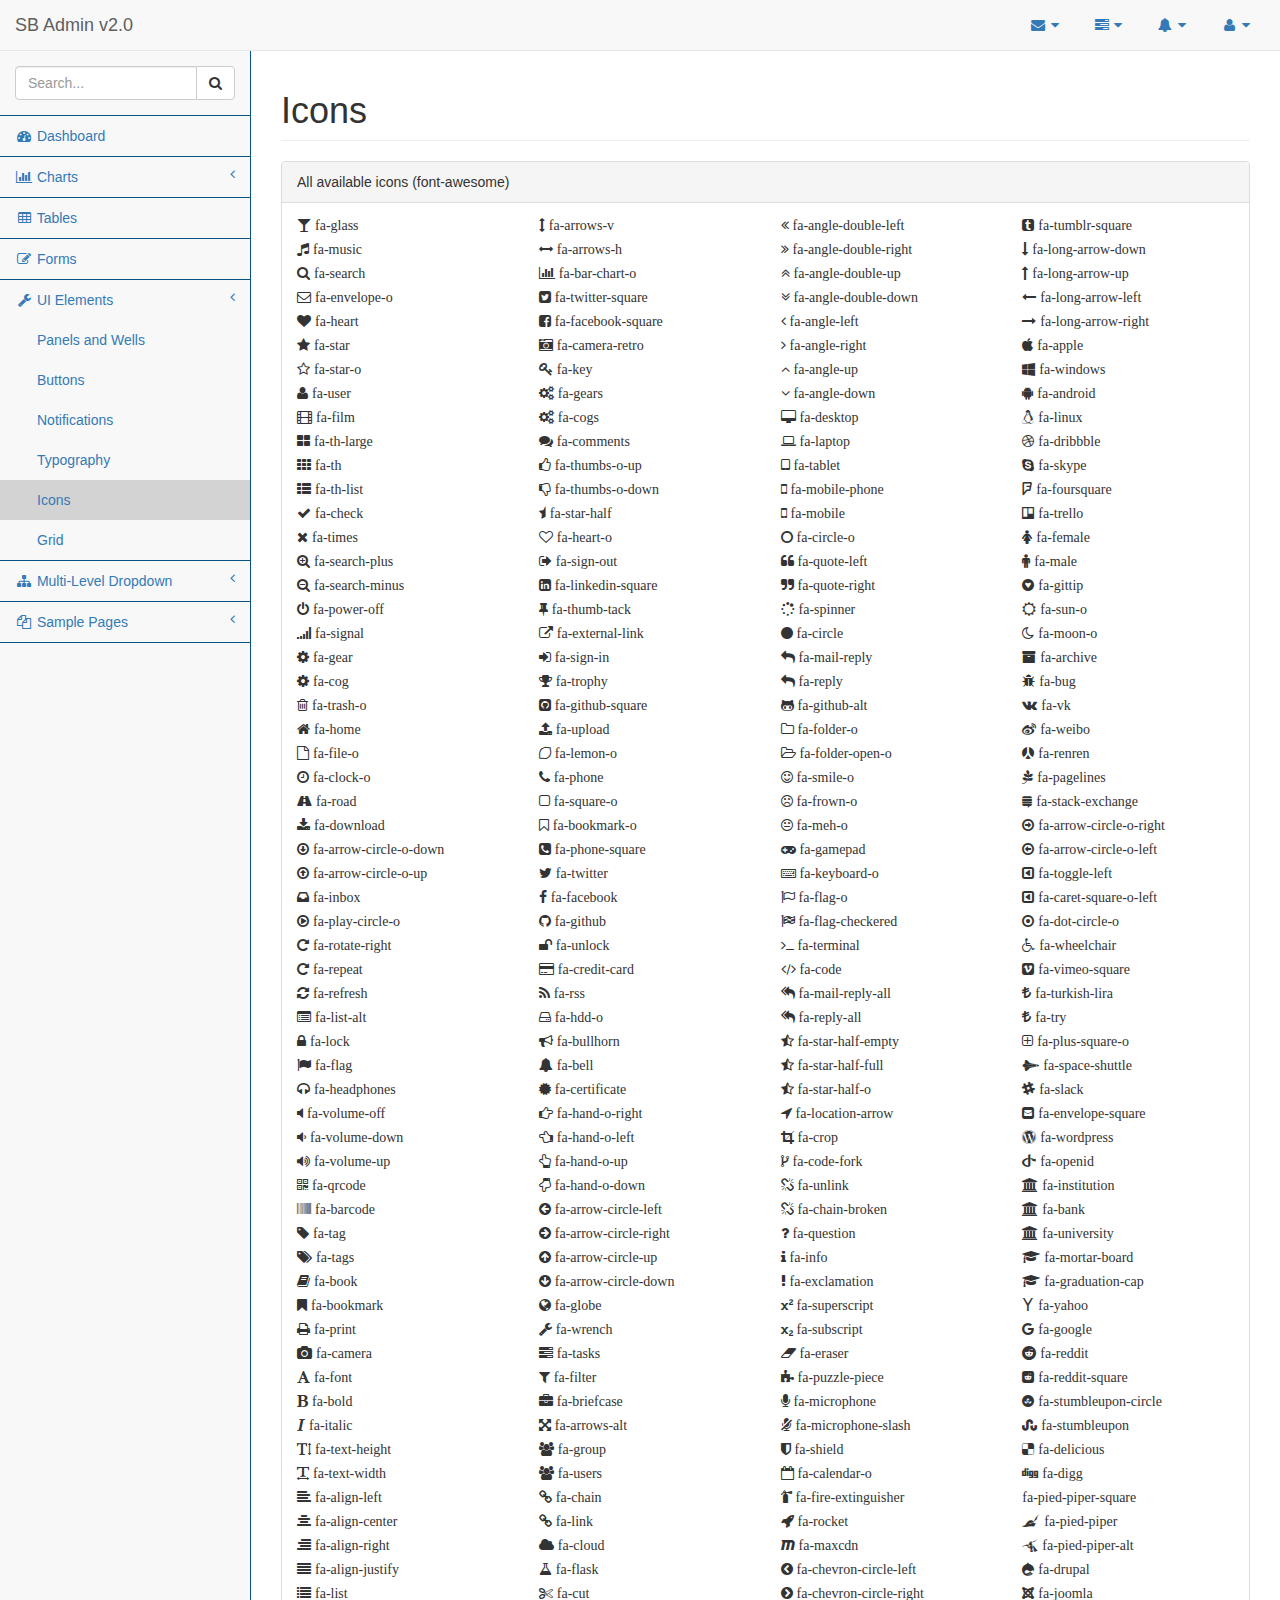
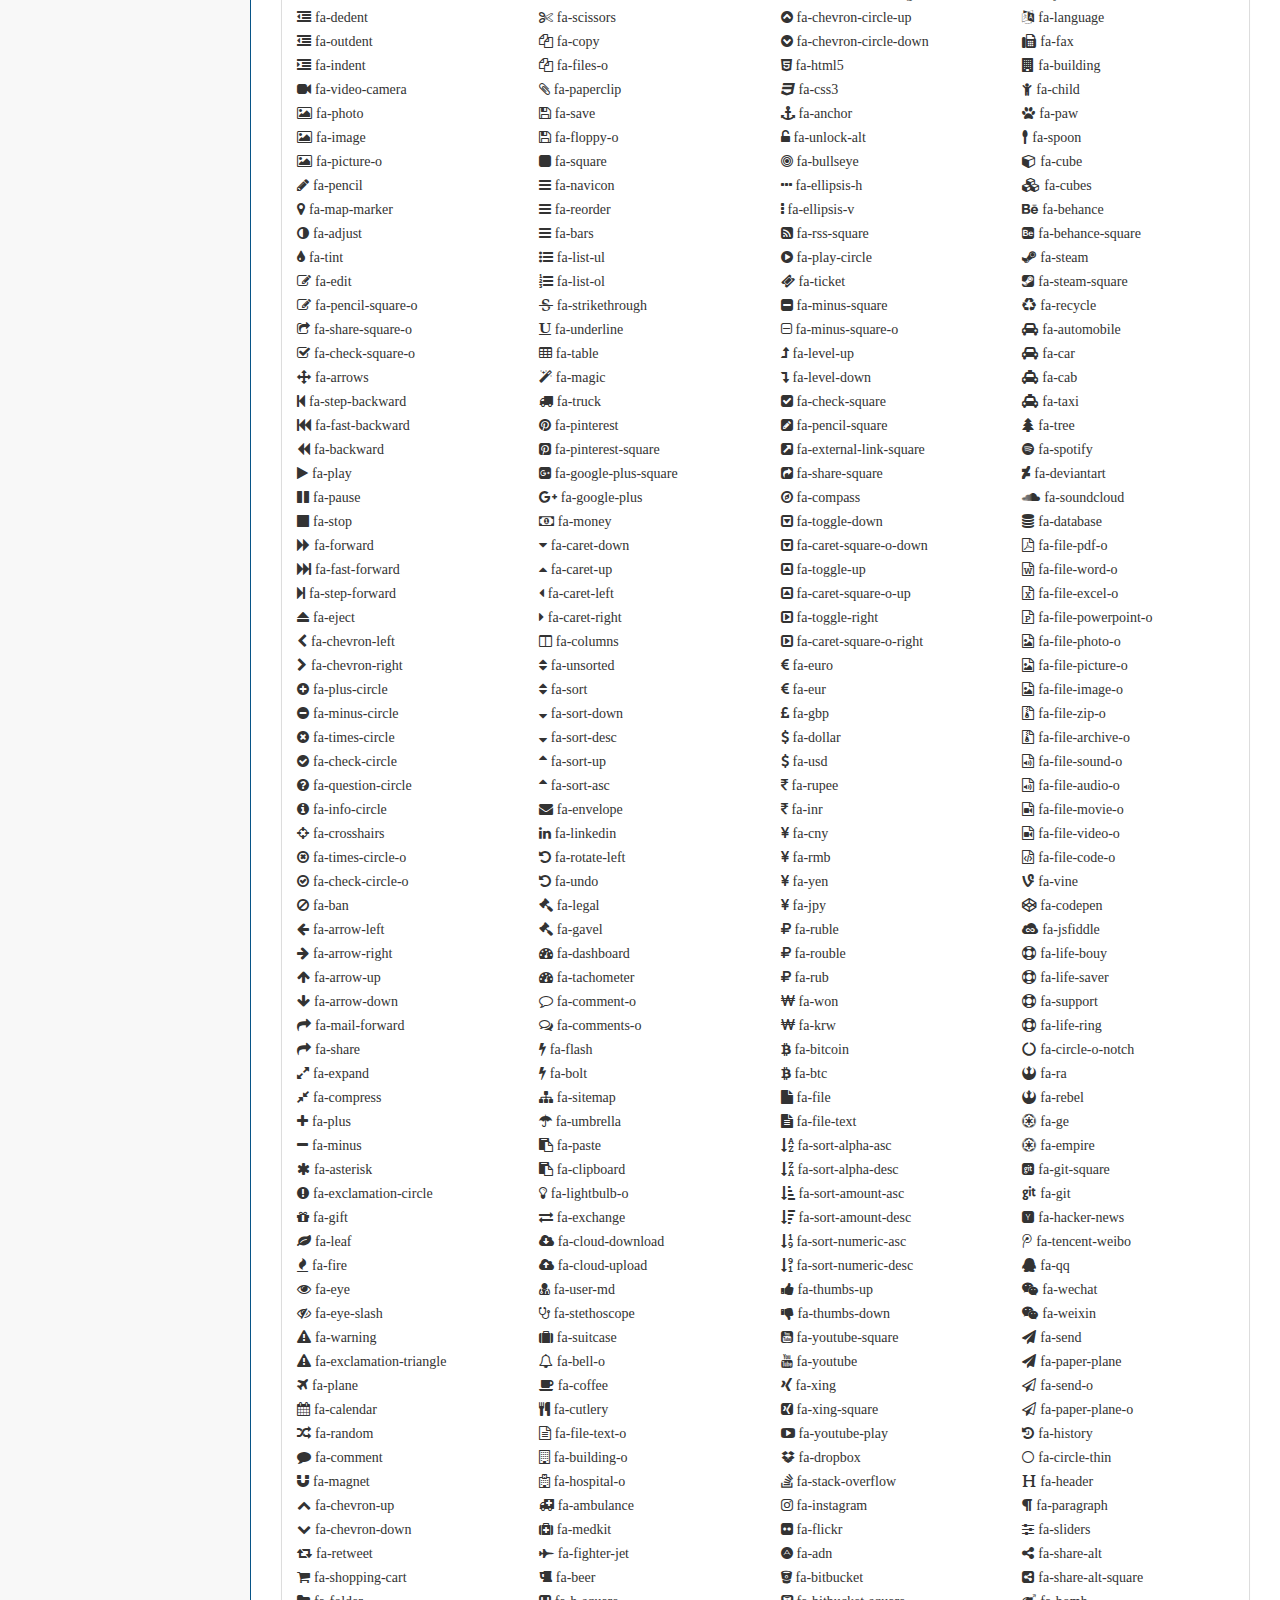
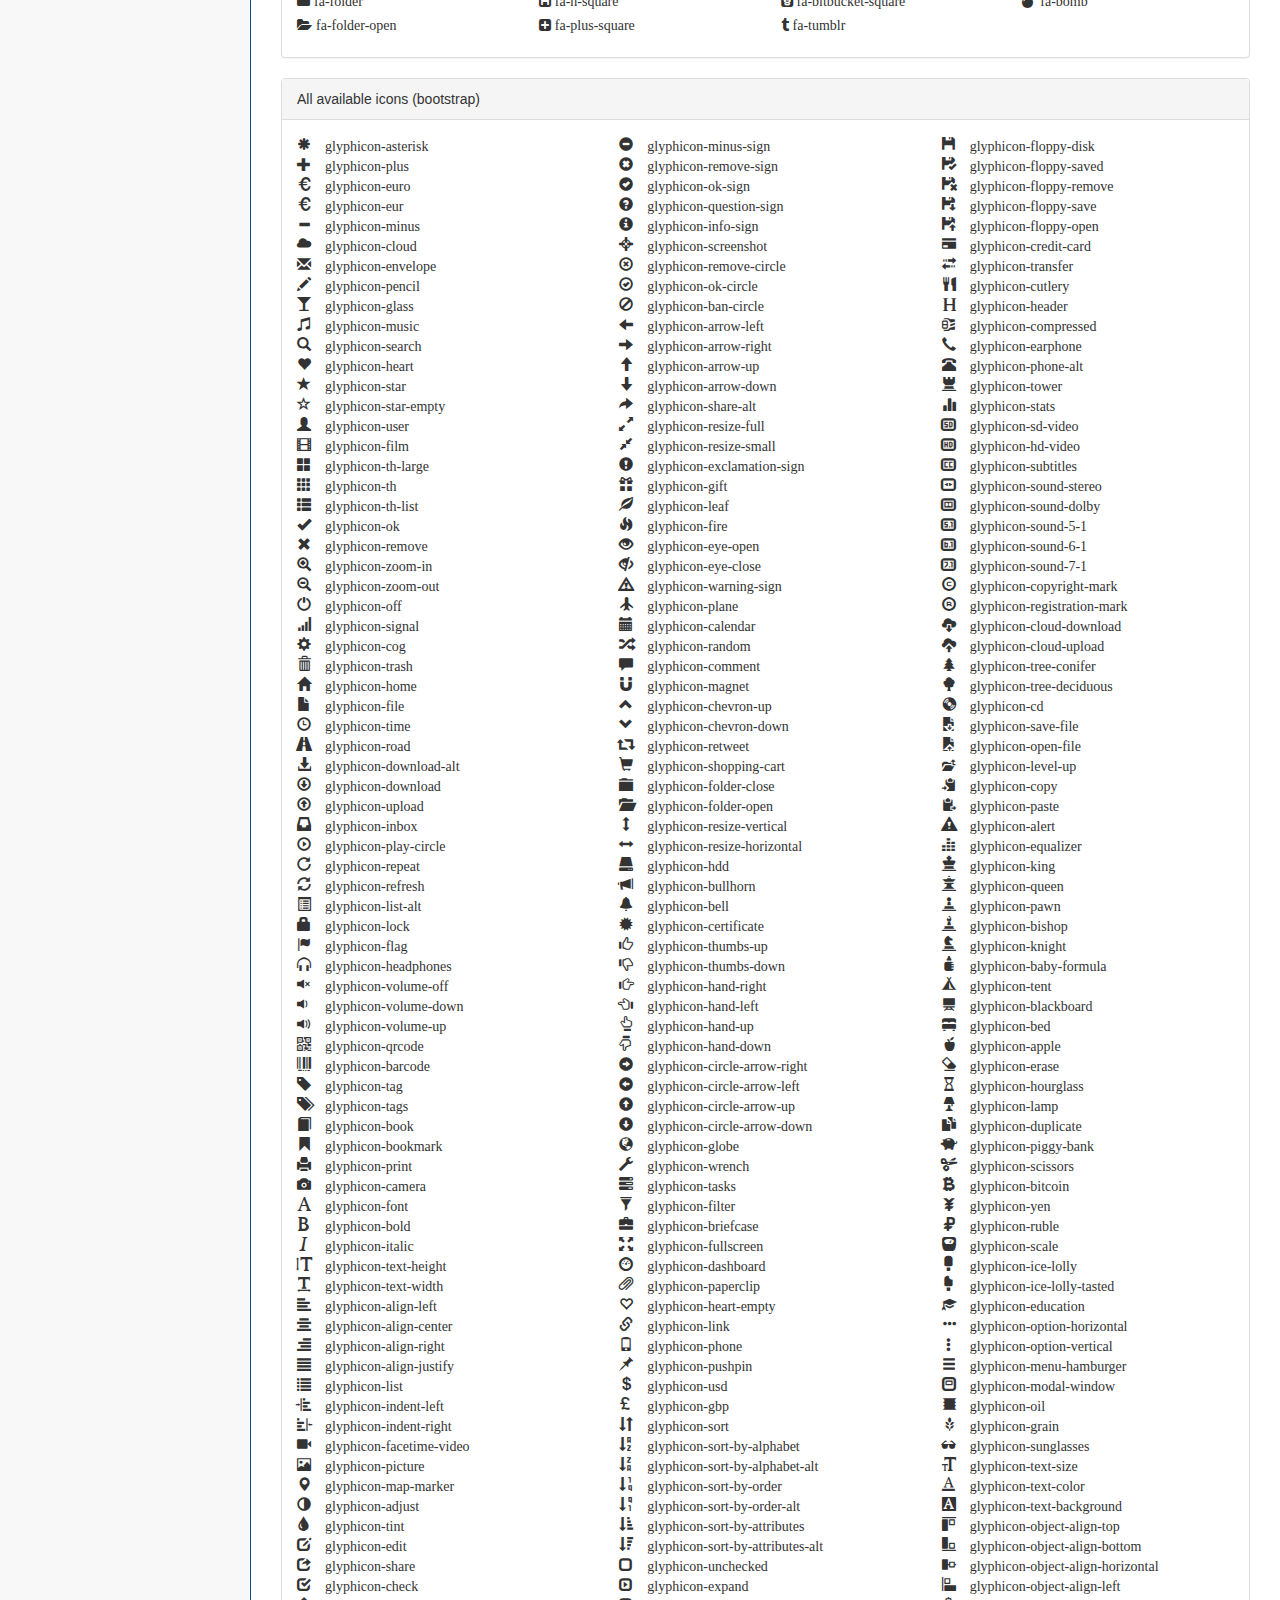
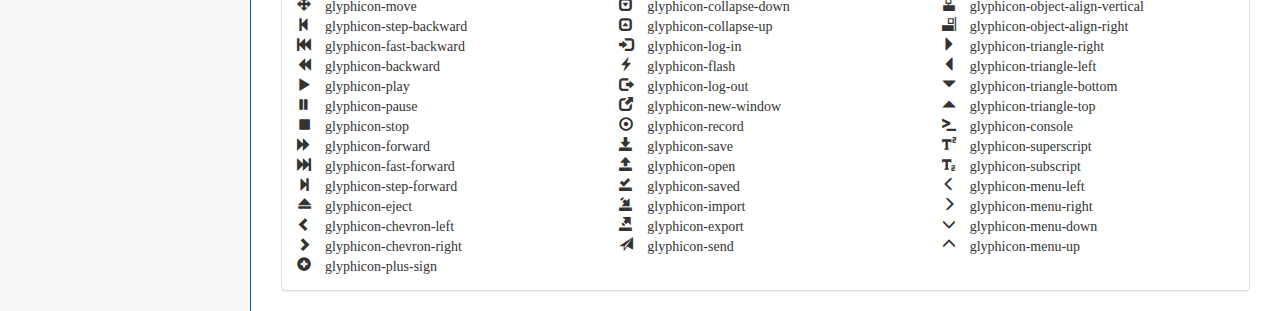
<file: pages/icons.html>
<!DOCTYPE html>
<html lang="en">

<head>

    <meta charset="utf-8">
    <meta http-equiv="X-UA-Compatible" content="IE=edge">
    <meta name="viewport" content="width=device-width, initial-scale=1">
    <meta name="description" content="">
    <meta name="author" content="">

    <title>SB Admin 2 - Bootstrap Admin Theme</title>

    <!-- Bootstrap Core CSS -->
    <link href="../vendor/bootstrap/css/bootstrap.min.css" rel="stylesheet">

    <!-- MetisMenu CSS -->
    <link href="../vendor/metisMenu/metisMenu.min.css" rel="stylesheet">

    <!-- Custom CSS -->
    <link href="../dist/css/sb-admin-2.css" rel="stylesheet">

    <!-- Custom Fonts -->
    <link href="../vendor/font-awesome/css/font-awesome.min.css" rel="stylesheet" type="text/css">

    <!-- HTML5 Shim and Respond.js IE8 support of HTML5 elements and media queries -->
    <!-- WARNING: Respond.js doesn't work if you view the page via file:// -->
    <!--[if lt IE 9]>
        <script src="https://oss.maxcdn.com/libs/html5shiv/3.7.0/html5shiv.js"></script>
        <script src="https://oss.maxcdn.com/libs/respond.js/1.4.2/respond.min.js"></script>
    <![endif]-->

</head>

<body>

    <div id="wrapper">

        <!-- Navigation -->
        <nav class="navbar navbar-default navbar-static-top" role="navigation" style="margin-bottom: 0">
            <div class="navbar-header">
                <button type="button" class="navbar-toggle" data-toggle="collapse" data-target=".navbar-collapse">
                    <span class="sr-only">Toggle navigation</span>
                    <span class="icon-bar"></span>
                    <span class="icon-bar"></span>
                    <span class="icon-bar"></span>
                </button>
                <a class="navbar-brand" href="index.html">SB Admin v2.0</a>
            </div>
            <!-- /.navbar-header -->

            <ul class="nav navbar-top-links navbar-right">
                <li class="dropdown">
                    <a class="dropdown-toggle" data-toggle="dropdown" href="#">
                        <i class="fa fa-envelope fa-fw"></i> <i class="fa fa-caret-down"></i>
                    </a>
                    <ul class="dropdown-menu dropdown-messages">
                        <li>
                            <a href="#">
                                <div>
                                    <strong>John Smith</strong>
                                    <span class="pull-right text-muted">
                                            <em>Yesterday</em>
                                        </span>
                                </div>
                                <div>Lorem ipsum dolor sit amet, consectetur adipiscing elit. Pellentesque eleifend...</div>
                            </a>
                        </li>
                        <li class="divider"></li>
                        <li>
                            <a href="#">
                                <div>
                                    <strong>John Smith</strong>
                                    <span class="pull-right text-muted">
                                            <em>Yesterday</em>
                                        </span>
                                </div>
                                <div>Lorem ipsum dolor sit amet, consectetur adipiscing elit. Pellentesque eleifend...</div>
                            </a>
                        </li>
                        <li class="divider"></li>
                        <li>
                            <a href="#">
                                <div>
                                    <strong>John Smith</strong>
                                    <span class="pull-right text-muted">
                                            <em>Yesterday</em>
                                        </span>
                                </div>
                                <div>Lorem ipsum dolor sit amet, consectetur adipiscing elit. Pellentesque eleifend...</div>
                            </a>
                        </li>
                        <li class="divider"></li>
                        <li>
                            <a class="text-center" href="#">
                                <strong>Read All Messages</strong>
                                <i class="fa fa-angle-right"></i>
                            </a>
                        </li>
                    </ul>
                    <!-- /.dropdown-messages -->
                </li>
                <!-- /.dropdown -->
                <li class="dropdown">
                    <a class="dropdown-toggle" data-toggle="dropdown" href="#">
                        <i class="fa fa-tasks fa-fw"></i> <i class="fa fa-caret-down"></i>
                    </a>
                    <ul class="dropdown-menu dropdown-tasks">
                        <li>
                            <a href="#">
                                <div>
                                    <p>
                                        <strong>Task 1</strong>
                                        <span class="pull-right text-muted">40% Complete</span>
                                    </p>
                                    <div class="progress progress-striped active">
                                        <div class="progress-bar progress-bar-success" role="progressbar" aria-valuenow="40" aria-valuemin="0" aria-valuemax="100" style="width: 40%">
                                            <span class="sr-only">40% Complete (success)</span>
                                        </div>
                                    </div>
                                </div>
                            </a>
                        </li>
                        <li class="divider"></li>
                        <li>
                            <a href="#">
                                <div>
                                    <p>
                                        <strong>Task 2</strong>
                                        <span class="pull-right text-muted">20% Complete</span>
                                    </p>
                                    <div class="progress progress-striped active">
                                        <div class="progress-bar progress-bar-info" role="progressbar" aria-valuenow="20" aria-valuemin="0" aria-valuemax="100" style="width: 20%">
                                            <span class="sr-only">20% Complete</span>
                                        </div>
                                    </div>
                                </div>
                            </a>
                        </li>
                        <li class="divider"></li>
                        <li>
                            <a href="#">
                                <div>
                                    <p>
                                        <strong>Task 3</strong>
                                        <span class="pull-right text-muted">60% Complete</span>
                                    </p>
                                    <div class="progress progress-striped active">
                                        <div class="progress-bar progress-bar-warning" role="progressbar" aria-valuenow="60" aria-valuemin="0" aria-valuemax="100" style="width: 60%">
                                            <span class="sr-only">60% Complete (warning)</span>
                                        </div>
                                    </div>
                                </div>
                            </a>
                        </li>
                        <li class="divider"></li>
                        <li>
                            <a href="#">
                                <div>
                                    <p>
                                        <strong>Task 4</strong>
                                        <span class="pull-right text-muted">80% Complete</span>
                                    </p>
                                    <div class="progress progress-striped active">
                                        <div class="progress-bar progress-bar-danger" role="progressbar" aria-valuenow="80" aria-valuemin="0" aria-valuemax="100" style="width: 80%">
                                            <span class="sr-only">80% Complete (danger)</span>
                                        </div>
                                    </div>
                                </div>
                            </a>
                        </li>
                        <li class="divider"></li>
                        <li>
                            <a class="text-center" href="#">
                                <strong>See All Tasks</strong>
                                <i class="fa fa-angle-right"></i>
                            </a>
                        </li>
                    </ul>
                    <!-- /.dropdown-tasks -->
                </li>
                <!-- /.dropdown -->
                <li class="dropdown">
                    <a class="dropdown-toggle" data-toggle="dropdown" href="#">
                        <i class="fa fa-bell fa-fw"></i> <i class="fa fa-caret-down"></i>
                    </a>
                    <ul class="dropdown-menu dropdown-alerts">
                        <li>
                            <a href="#">
                                <div>
                                    <i class="fa fa-comment fa-fw"></i> New Comment
                                    <span class="pull-right text-muted small">4 minutes ago</span>
                                </div>
                            </a>
                        </li>
                        <li class="divider"></li>
                        <li>
                            <a href="#">
                                <div>
                                    <i class="fa fa-twitter fa-fw"></i> 3 New Followers
                                    <span class="pull-right text-muted small">12 minutes ago</span>
                                </div>
                            </a>
                        </li>
                        <li class="divider"></li>
                        <li>
                            <a href="#">
                                <div>
                                    <i class="fa fa-envelope fa-fw"></i> Message Sent
                                    <span class="pull-right text-muted small">4 minutes ago</span>
                                </div>
                            </a>
                        </li>
                        <li class="divider"></li>
                        <li>
                            <a href="#">
                                <div>
                                    <i class="fa fa-tasks fa-fw"></i> New Task
                                    <span class="pull-right text-muted small">4 minutes ago</span>
                                </div>
                            </a>
                        </li>
                        <li class="divider"></li>
                        <li>
                            <a href="#">
                                <div>
                                    <i class="fa fa-upload fa-fw"></i> Server Rebooted
                                    <span class="pull-right text-muted small">4 minutes ago</span>
                                </div>
                            </a>
                        </li>
                        <li class="divider"></li>
                        <li>
                            <a class="text-center" href="#">
                                <strong>See All Alerts</strong>
                                <i class="fa fa-angle-right"></i>
                            </a>
                        </li>
                    </ul>
                    <!-- /.dropdown-alerts -->
                </li>
                <!-- /.dropdown -->
                <li class="dropdown">
                    <a class="dropdown-toggle" data-toggle="dropdown" href="#">
                        <i class="fa fa-user fa-fw"></i> <i class="fa fa-caret-down"></i>
                    </a>
                    <ul class="dropdown-menu dropdown-user">
                        <li><a href="#"><i class="fa fa-user fa-fw"></i> User Profile</a>
                        </li>
                        <li><a href="#"><i class="fa fa-gear fa-fw"></i> Settings</a>
                        </li>
                        <li class="divider"></li>
                        <li><a href="login.html"><i class="fa fa-sign-out fa-fw"></i> Logout</a>
                        </li>
                    </ul>
                    <!-- /.dropdown-user -->
                </li>
                <!-- /.dropdown -->
            </ul>
            <!-- /.navbar-top-links -->

            <div class="navbar-default sidebar" role="navigation">
                <div class="sidebar-nav navbar-collapse">
                    <ul class="nav" id="side-menu">
                        <li class="sidebar-search">
                            <div class="input-group custom-search-form">
                                <input type="text" class="form-control" placeholder="Search...">
                                <span class="input-group-btn">
                                    <button class="btn btn-default" type="button">
                                        <i class="fa fa-search"></i>
                                    </button>
                                </span>
                            </div>
                            <!-- /input-group -->
                        </li>
                        <li>
                            <a href="index.html"><i class="fa fa-dashboard fa-fw"></i> Dashboard</a>
                        </li>
                        <li>
                            <a href="#"><i class="fa fa-bar-chart-o fa-fw"></i> Charts<span class="fa arrow"></span></a>
                            <ul class="nav nav-second-level">
                                <li>
                                    <a href="flot.html">Flot Charts</a>
                                </li>
                                <li>
                                    <a href="morris.html">Morris.js Charts</a>
                                </li>
                            </ul>
                            <!-- /.nav-second-level -->
                        </li>
                        <li>
                            <a href="tables.html"><i class="fa fa-table fa-fw"></i> Tables</a>
                        </li>
                        <li>
                            <a href="forms.html"><i class="fa fa-edit fa-fw"></i> Forms</a>
                        </li>
                        <li>
                            <a href="#"><i class="fa fa-wrench fa-fw"></i> UI Elements<span class="fa arrow"></span></a>
                            <ul class="nav nav-second-level">
                                <li>
                                    <a href="panels-wells.html">Panels and Wells</a>
                                </li>
                                <li>
                                    <a href="buttons.html">Buttons</a>
                                </li>
                                <li>
                                    <a href="notifications.html">Notifications</a>
                                </li>
                                <li>
                                    <a href="typography.html">Typography</a>
                                </li>
                                <li>
                                    <a href="icons.html"> Icons</a>
                                </li>
                                <li>
                                    <a href="grid.html">Grid</a>
                                </li>
                            </ul>
                            <!-- /.nav-second-level -->
                        </li>
                        <li>
                            <a href="#"><i class="fa fa-sitemap fa-fw"></i> Multi-Level Dropdown<span class="fa arrow"></span></a>
                            <ul class="nav nav-second-level">
                                <li>
                                    <a href="#">Second Level Item</a>
                                </li>
                                <li>
                                    <a href="#">Second Level Item</a>
                                </li>
                                <li>
                                    <a href="#">Third Level <span class="fa arrow"></span></a>
                                    <ul class="nav nav-third-level">
                                        <li>
                                            <a href="#">Third Level Item</a>
                                        </li>
                                        <li>
                                            <a href="#">Third Level Item</a>
                                        </li>
                                        <li>
                                            <a href="#">Third Level Item</a>
                                        </li>
                                        <li>
                                            <a href="#">Third Level Item</a>
                                        </li>
                                    </ul>
                                    <!-- /.nav-third-level -->
                                </li>
                            </ul>
                            <!-- /.nav-second-level -->
                        </li>
                        <li>
                            <a href="#"><i class="fa fa-files-o fa-fw"></i> Sample Pages<span class="fa arrow"></span></a>
                            <ul class="nav nav-second-level">
                                <li>
                                    <a href="blank.html">Blank Page</a>
                                </li>
                                <li>
                                    <a href="login.html">Login Page</a>
                                </li>
                            </ul>
                            <!-- /.nav-second-level -->
                        </li>
                    </ul>
                </div>
                <!-- /.sidebar-collapse -->
            </div>
            <!-- /.navbar-static-side -->
        </nav>

        <div id="page-wrapper">
            <div class="row">
                <div class="col-lg-12">
                    <h1 class="page-header">Icons</h1>
                </div>
                <!-- /.col-lg-12 -->
            </div>
            <!-- /.row -->
            <div class="row">
                <div class="col-lg-12">
                    <div class="panel panel-default">
                        <div class="panel-heading">
                            All available icons (font-awesome)
                        </div>
                        <div class="panel-body">
                            <div class="row">
                                <div class="fa col-lg-3">
                                    <p class="fa fa-glass"> fa-glass </p>
                                    <br/>
                                    <p class="fa fa-music"> fa-music </p>
                                    <br/>
                                    <p class="fa fa-search"> fa-search </p>
                                    <br/>
                                    <p class="fa fa-envelope-o"> fa-envelope-o </p>
                                    <br/>
                                    <p class="fa fa-heart"> fa-heart </p>
                                    <br/>
                                    <p class="fa fa-star"> fa-star </p>
                                    <br/>
                                    <p class="fa fa-star-o"> fa-star-o </p>
                                    <br/>
                                    <p class="fa fa-user"> fa-user </p>
                                    <br/>
                                    <p class="fa fa-film"> fa-film </p>
                                    <br/>
                                    <p class="fa fa-th-large"> fa-th-large </p>
                                    <br/>
                                    <p class="fa fa-th"> fa-th </p>
                                    <br/>
                                    <p class="fa fa-th-list"> fa-th-list </p>
                                    <br/>
                                    <p class="fa fa-check"> fa-check </p>
                                    <br/>
                                    <p class="fa fa-times"> fa-times </p>
                                    <br/>
                                    <p class="fa fa-search-plus"> fa-search-plus </p>
                                    <br/>
                                    <p class="fa fa-search-minus"> fa-search-minus </p>
                                    <br/>
                                    <p class="fa fa-power-off"> fa-power-off </p>
                                    <br/>
                                    <p class="fa fa-signal"> fa-signal </p>
                                    <br/>
                                    <p class="fa fa-gear"> fa-gear </p>
                                    <br/>
                                    <p class="fa fa-cog"> fa-cog </p>
                                    <br/>
                                    <p class="fa fa-trash-o"> fa-trash-o </p>
                                    <br/>
                                    <p class="fa fa-home"> fa-home </p>
                                    <br/>
                                    <p class="fa fa-file-o"> fa-file-o </p>
                                    <br/>
                                    <p class="fa fa-clock-o"> fa-clock-o </p>
                                    <br/>
                                    <p class="fa fa-road"> fa-road </p>
                                    <br/>
                                    <p class="fa fa-download"> fa-download </p>
                                    <br/>
                                    <p class="fa fa-arrow-circle-o-down"> fa-arrow-circle-o-down </p>
                                    <br/>
                                    <p class="fa fa-arrow-circle-o-up"> fa-arrow-circle-o-up </p>
                                    <br/>
                                    <p class="fa fa-inbox"> fa-inbox </p>
                                    <br/>
                                    <p class="fa fa-play-circle-o"> fa-play-circle-o </p>
                                    <br/>
                                    <p class="fa fa-rotate-right"> fa-rotate-right </p>
                                    <br/>
                                    <p class="fa fa-repeat"> fa-repeat </p>
                                    <br/>
                                    <p class="fa fa-refresh"> fa-refresh </p>
                                    <br/>
                                    <p class="fa fa-list-alt"> fa-list-alt </p>
                                    <br/>
                                    <p class="fa fa-lock"> fa-lock </p>
                                    <br/>
                                    <p class="fa fa-flag"> fa-flag </p>
                                    <br/>
                                    <p class="fa fa-headphones"> fa-headphones </p>
                                    <br/>
                                    <p class="fa fa-volume-off"> fa-volume-off </p>
                                    <br/>
                                    <p class="fa fa-volume-down"> fa-volume-down </p>
                                    <br/>
                                    <p class="fa fa-volume-up"> fa-volume-up </p>
                                    <br/>
                                    <p class="fa fa-qrcode"> fa-qrcode </p>
                                    <br/>
                                    <p class="fa fa-barcode"> fa-barcode </p>
                                    <br/>
                                    <p class="fa fa-tag"> fa-tag </p>
                                    <br/>
                                    <p class="fa fa-tags"> fa-tags </p>
                                    <br/>
                                    <p class="fa fa-book"> fa-book </p>
                                    <br/>
                                    <p class="fa fa-bookmark"> fa-bookmark </p>
                                    <br/>
                                    <p class="fa fa-print"> fa-print </p>
                                    <br/>
                                    <p class="fa fa-camera"> fa-camera </p>
                                    <br/>
                                    <p class="fa fa-font"> fa-font </p>
                                    <br/>
                                    <p class="fa fa-bold"> fa-bold </p>
                                    <br/>
                                    <p class="fa fa-italic"> fa-italic </p>
                                    <br/>
                                    <p class="fa fa-text-height"> fa-text-height </p>
                                    <br/>
                                    <p class="fa fa-text-width"> fa-text-width </p>
                                    <br/>
                                    <p class="fa fa-align-left"> fa-align-left </p>
                                    <br/>
                                    <p class="fa fa-align-center"> fa-align-center </p>
                                    <br/>
                                    <p class="fa fa-align-right"> fa-align-right </p>
                                    <br/>
                                    <p class="fa fa-align-justify"> fa-align-justify </p>
                                    <br/>
                                    <p class="fa fa-list"> fa-list </p>
                                    <br/>
                                    <p class="fa fa-dedent"> fa-dedent </p>
                                    <br/>
                                    <p class="fa fa-outdent"> fa-outdent </p>
                                    <br/>
                                    <p class="fa fa-indent"> fa-indent </p>
                                    <br/>
                                    <p class="fa fa-video-camera"> fa-video-camera </p>
                                    <br/>
                                    <p class="fa fa-photo"> fa-photo </p>
                                    <br/>
                                    <p class="fa fa-image"> fa-image </p>
                                    <br/>
                                    <p class="fa fa-picture-o"> fa-picture-o </p>
                                    <br/>
                                    <p class="fa fa-pencil"> fa-pencil </p>
                                    <br/>
                                    <p class="fa fa-map-marker"> fa-map-marker </p>
                                    <br/>
                                    <p class="fa fa-adjust"> fa-adjust </p>
                                    <br/>
                                    <p class="fa fa-tint"> fa-tint </p>
                                    <br/>
                                    <p class="fa fa-edit"> fa-edit </p>
                                    <br/>
                                    <p class="fa fa-pencil-square-o"> fa-pencil-square-o </p>
                                    <br/>
                                    <p class="fa fa-share-square-o"> fa-share-square-o </p>
                                    <br/>
                                    <p class="fa fa-check-square-o"> fa-check-square-o </p>
                                    <br/>
                                    <p class="fa fa-arrows"> fa-arrows </p>
                                    <br/>
                                    <p class="fa fa-step-backward"> fa-step-backward </p>
                                    <br/>
                                    <p class="fa fa-fast-backward"> fa-fast-backward </p>
                                    <br/>
                                    <p class="fa fa-backward"> fa-backward </p>
                                    <br/>
                                    <p class="fa fa-play"> fa-play </p>
                                    <br/>
                                    <p class="fa fa-pause"> fa-pause </p>
                                    <br/>
                                    <p class="fa fa-stop"> fa-stop </p>
                                    <br/>
                                    <p class="fa fa-forward"> fa-forward </p>
                                    <br/>
                                    <p class="fa fa-fast-forward"> fa-fast-forward </p>
                                    <br/>
                                    <p class="fa fa-step-forward"> fa-step-forward </p>
                                    <br/>
                                    <p class="fa fa-eject"> fa-eject </p>
                                    <br/>
                                    <p class="fa fa-chevron-left"> fa-chevron-left </p>
                                    <br/>
                                    <p class="fa fa-chevron-right"> fa-chevron-right </p>
                                    <br/>
                                    <p class="fa fa-plus-circle"> fa-plus-circle </p>
                                    <br/>
                                    <p class="fa fa-minus-circle"> fa-minus-circle </p>
                                    <br/>
                                    <p class="fa fa-times-circle"> fa-times-circle </p>
                                    <br/>
                                    <p class="fa fa-check-circle"> fa-check-circle </p>
                                    <br/>
                                    <p class="fa fa-question-circle"> fa-question-circle </p>
                                    <br/>
                                    <p class="fa fa-info-circle"> fa-info-circle </p>
                                    <br/>
                                    <p class="fa fa-crosshairs"> fa-crosshairs </p>
                                    <br/>
                                    <p class="fa fa-times-circle-o"> fa-times-circle-o </p>
                                    <br/>
                                    <p class="fa fa-check-circle-o"> fa-check-circle-o </p>
                                    <br/>
                                    <p class="fa fa-ban"> fa-ban </p>
                                    <br/>
                                    <p class="fa fa-arrow-left"> fa-arrow-left </p>
                                    <br/>
                                    <p class="fa fa-arrow-right"> fa-arrow-right </p>
                                    <br/>
                                    <p class="fa fa-arrow-up"> fa-arrow-up </p>
                                    <br/>
                                    <p class="fa fa-arrow-down"> fa-arrow-down </p>
                                    <br/>
                                    <p class="fa fa-mail-forward"> fa-mail-forward </p>
                                    <br/>
                                    <p class="fa fa-share"> fa-share </p>
                                    <br/>
                                    <p class="fa fa-expand"> fa-expand </p>
                                    <br/>
                                    <p class="fa fa-compress"> fa-compress </p>
                                    <br/>
                                    <p class="fa fa-plus"> fa-plus </p>
                                    <br/>
                                    <p class="fa fa-minus"> fa-minus </p>
                                    <br/>
                                    <p class="fa fa-asterisk"> fa-asterisk </p>
                                    <br/>
                                    <p class="fa fa-exclamation-circle"> fa-exclamation-circle </p>
                                    <br/>
                                    <p class="fa fa-gift"> fa-gift </p>
                                    <br/>
                                    <p class="fa fa-leaf"> fa-leaf </p>
                                    <br/>
                                    <p class="fa fa-fire"> fa-fire </p>
                                    <br/>
                                    <p class="fa fa-eye"> fa-eye </p>
                                    <br/>
                                    <p class="fa fa-eye-slash"> fa-eye-slash </p>
                                    <br/>
                                    <p class="fa fa-warning"> fa-warning </p>
                                    <br/>
                                    <p class="fa fa-exclamation-triangle"> fa-exclamation-triangle </p>
                                    <br/>
                                    <p class="fa fa-plane"> fa-plane </p>
                                    <br/>
                                    <p class="fa fa-calendar"> fa-calendar </p>
                                    <br/>
                                    <p class="fa fa-random"> fa-random </p>
                                    <br/>
                                    <p class="fa fa-comment"> fa-comment </p>
                                    <br/>
                                    <p class="fa fa-magnet"> fa-magnet </p>
                                    <br/>
                                    <p class="fa fa-chevron-up"> fa-chevron-up </p>
                                    <br/>
                                    <p class="fa fa-chevron-down"> fa-chevron-down </p>
                                    <br/>
                                    <p class="fa fa-retweet"> fa-retweet </p>
                                    <br/>
                                    <p class="fa fa-shopping-cart"> fa-shopping-cart </p>
                                    <br/>
                                    <p class="fa fa-folder"> fa-folder </p>
                                    <br/>
                                    <p class="fa fa-folder-open"> fa-folder-open </p>
                                    <br/>
                                </div>
                                <!-- /.col-lg-6 (nested) -->
                                <div class="fa col-lg-3">
                                    <p class="fa fa-arrows-v"> fa-arrows-v </p>
                                    <br/>
                                    <p class="fa fa-arrows-h"> fa-arrows-h </p>
                                    <br/>
                                    <p class="fa fa-bar-chart-o"> fa-bar-chart-o </p>
                                    <br/>
                                    <p class="fa fa-twitter-square"> fa-twitter-square </p>
                                    <br/>
                                    <p class="fa fa-facebook-square"> fa-facebook-square </p>
                                    <br/>
                                    <p class="fa fa-camera-retro"> fa-camera-retro </p>
                                    <br/>
                                    <p class="fa fa-key"> fa-key </p>
                                    <br/>
                                    <p class="fa fa-gears"> fa-gears </p>
                                    <br/>
                                    <p class="fa fa-cogs"> fa-cogs </p>
                                    <br/>
                                    <p class="fa fa-comments"> fa-comments </p>
                                    <br/>
                                    <p class="fa fa-thumbs-o-up"> fa-thumbs-o-up </p>
                                    <br/>
                                    <p class="fa fa-thumbs-o-down"> fa-thumbs-o-down </p>
                                    <br/>
                                    <p class="fa fa-star-half"> fa-star-half </p>
                                    <br/>
                                    <p class="fa fa-heart-o"> fa-heart-o </p>
                                    <br/>
                                    <p class="fa fa-sign-out"> fa-sign-out </p>
                                    <br/>
                                    <p class="fa fa-linkedin-square"> fa-linkedin-square </p>
                                    <br/>
                                    <p class="fa fa-thumb-tack"> fa-thumb-tack </p>
                                    <br/>
                                    <p class="fa fa-external-link"> fa-external-link </p>
                                    <br/>
                                    <p class="fa fa-sign-in"> fa-sign-in </p>
                                    <br/>
                                    <p class="fa fa-trophy"> fa-trophy </p>
                                    <br/>
                                    <p class="fa fa-github-square"> fa-github-square </p>
                                    <br/>
                                    <p class="fa fa-upload"> fa-upload </p>
                                    <br/>
                                    <p class="fa fa-lemon-o"> fa-lemon-o </p>
                                    <br/>
                                    <p class="fa fa-phone"> fa-phone </p>
                                    <br/>
                                    <p class="fa fa-square-o"> fa-square-o </p>
                                    <br/>
                                    <p class="fa fa-bookmark-o"> fa-bookmark-o </p>
                                    <br/>
                                    <p class="fa fa-phone-square"> fa-phone-square </p>
                                    <br/>
                                    <p class="fa fa-twitter"> fa-twitter </p>
                                    <br/>
                                    <p class="fa fa-facebook"> fa-facebook </p>
                                    <br/>
                                    <p class="fa fa-github"> fa-github </p>
                                    <br/>
                                    <p class="fa fa-unlock"> fa-unlock </p>
                                    <br/>
                                    <p class="fa fa-credit-card"> fa-credit-card </p>
                                    <br/>
                                    <p class="fa fa-rss"> fa-rss </p>
                                    <br/>
                                    <p class="fa fa-hdd-o"> fa-hdd-o </p>
                                    <br/>
                                    <p class="fa fa-bullhorn"> fa-bullhorn </p>
                                    <br/>
                                    <p class="fa fa-bell"> fa-bell </p>
                                    <br/>
                                    <p class="fa fa-certificate"> fa-certificate </p>
                                    <br/>
                                    <p class="fa fa-hand-o-right"> fa-hand-o-right </p>
                                    <br/>
                                    <p class="fa fa-hand-o-left"> fa-hand-o-left </p>
                                    <br/>
                                    <p class="fa fa-hand-o-up"> fa-hand-o-up </p>
                                    <br/>
                                    <p class="fa fa-hand-o-down"> fa-hand-o-down </p>
                                    <br/>
                                    <p class="fa fa-arrow-circle-left"> fa-arrow-circle-left </p>
                                    <br/>
                                    <p class="fa fa-arrow-circle-right"> fa-arrow-circle-right </p>
                                    <br/>
                                    <p class="fa fa-arrow-circle-up"> fa-arrow-circle-up </p>
                                    <br/>
                                    <p class="fa fa-arrow-circle-down"> fa-arrow-circle-down </p>
                                    <br/>
                                    <p class="fa fa-globe"> fa-globe </p>
                                    <br/>
                                    <p class="fa fa-wrench"> fa-wrench </p>
                                    <br/>
                                    <p class="fa fa-tasks"> fa-tasks </p>
                                    <br/>
                                    <p class="fa fa-filter"> fa-filter </p>
                                    <br/>
                                    <p class="fa fa-briefcase"> fa-briefcase </p>
                                    <br/>
                                    <p class="fa fa-arrows-alt"> fa-arrows-alt </p>
                                    <br/>
                                    <p class="fa fa-group"> fa-group </p>
                                    <br/>
                                    <p class="fa fa-users"> fa-users </p>
                                    <br/>
                                    <p class="fa fa-chain"> fa-chain </p>
                                    <br/>
                                    <p class="fa fa-link"> fa-link </p>
                                    <br/>
                                    <p class="fa fa-cloud"> fa-cloud </p>
                                    <br/>
                                    <p class="fa fa-flask"> fa-flask </p>
                                    <br/>
                                    <p class="fa fa-cut"> fa-cut </p>
                                    <br/>
                                    <p class="fa fa-scissors"> fa-scissors </p>
                                    <br/>
                                    <p class="fa fa-copy"> fa-copy </p>
                                    <br/>
                                    <p class="fa fa-files-o"> fa-files-o </p>
                                    <br/>
                                    <p class="fa fa-paperclip"> fa-paperclip </p>
                                    <br/>
                                    <p class="fa fa-save"> fa-save </p>
                                    <br/>
                                    <p class="fa fa-floppy-o"> fa-floppy-o </p>
                                    <br/>
                                    <p class="fa fa-square"> fa-square </p>
                                    <br/>
                                    <p class="fa fa-navicon"> fa-navicon </p>
                                    <br/>
                                    <p class="fa fa-reorder"> fa-reorder </p>
                                    <br/>
                                    <p class="fa fa-bars"> fa-bars </p>
                                    <br/>
                                    <p class="fa fa-list-ul"> fa-list-ul </p>
                                    <br/>
                                    <p class="fa fa-list-ol"> fa-list-ol </p>
                                    <br/>
                                    <p class="fa fa-strikethrough"> fa-strikethrough </p>
                                    <br/>
                                    <p class="fa fa-underline"> fa-underline </p>
                                    <br/>
                                    <p class="fa fa-table"> fa-table </p>
                                    <br/>
                                    <p class="fa fa-magic"> fa-magic </p>
                                    <br/>
                                    <p class="fa fa-truck"> fa-truck </p>
                                    <br/>
                                    <p class="fa fa-pinterest"> fa-pinterest </p>
                                    <br/>
                                    <p class="fa fa-pinterest-square"> fa-pinterest-square </p>
                                    <br/>
                                    <p class="fa fa-google-plus-square"> fa-google-plus-square </p>
                                    <br/>
                                    <p class="fa fa-google-plus"> fa-google-plus </p>
                                    <br/>
                                    <p class="fa fa-money"> fa-money </p>
                                    <br/>
                                    <p class="fa fa-caret-down"> fa-caret-down </p>
                                    <br/>
                                    <p class="fa fa-caret-up"> fa-caret-up </p>
                                    <br/>
                                    <p class="fa fa-caret-left"> fa-caret-left </p>
                                    <br/>
                                    <p class="fa fa-caret-right"> fa-caret-right </p>
                                    <br/>
                                    <p class="fa fa-columns"> fa-columns </p>
                                    <br/>
                                    <p class="fa fa-unsorted"> fa-unsorted </p>
                                    <br/>
                                    <p class="fa fa-sort"> fa-sort </p>
                                    <br/>
                                    <p class="fa fa-sort-down"> fa-sort-down </p>
                                    <br/>
                                    <p class="fa fa-sort-desc"> fa-sort-desc </p>
                                    <br/>
                                    <p class="fa fa-sort-up"> fa-sort-up </p>
                                    <br/>
                                    <p class="fa fa-sort-asc"> fa-sort-asc </p>
                                    <br/>
                                    <p class="fa fa-envelope"> fa-envelope </p>
                                    <br/>
                                    <p class="fa fa-linkedin"> fa-linkedin </p>
                                    <br/>
                                    <p class="fa fa-rotate-left"> fa-rotate-left </p>
                                    <br/>
                                    <p class="fa fa-undo"> fa-undo </p>
                                    <br/>
                                    <p class="fa fa-legal"> fa-legal </p>
                                    <br/>
                                    <p class="fa fa-gavel"> fa-gavel </p>
                                    <br/>
                                    <p class="fa fa-dashboard"> fa-dashboard </p>
                                    <br/>
                                    <p class="fa fa-tachometer"> fa-tachometer </p>
                                    <br/>
                                    <p class="fa fa-comment-o"> fa-comment-o </p>
                                    <br/>
                                    <p class="fa fa-comments-o"> fa-comments-o </p>
                                    <br/>
                                    <p class="fa fa-flash"> fa-flash </p>
                                    <br/>
                                    <p class="fa fa-bolt"> fa-bolt </p>
                                    <br/>
                                    <p class="fa fa-sitemap"> fa-sitemap </p>
                                    <br/>
                                    <p class="fa fa-umbrella"> fa-umbrella </p>
                                    <br/>
                                    <p class="fa fa-paste"> fa-paste </p>
                                    <br/>
                                    <p class="fa fa-clipboard"> fa-clipboard </p>
                                    <br/>
                                    <p class="fa fa-lightbulb-o"> fa-lightbulb-o </p>
                                    <br/>
                                    <p class="fa fa-exchange"> fa-exchange </p>
                                    <br/>
                                    <p class="fa fa-cloud-download"> fa-cloud-download </p>
                                    <br/>
                                    <p class="fa fa-cloud-upload"> fa-cloud-upload </p>
                                    <br/>
                                    <p class="fa fa-user-md"> fa-user-md </p>
                                    <br/>
                                    <p class="fa fa-stethoscope"> fa-stethoscope </p>
                                    <br/>
                                    <p class="fa fa-suitcase"> fa-suitcase </p>
                                    <br/>
                                    <p class="fa fa-bell-o"> fa-bell-o </p>
                                    <br/>
                                    <p class="fa fa-coffee"> fa-coffee </p>
                                    <br/>
                                    <p class="fa fa-cutlery"> fa-cutlery </p>
                                    <br/>
                                    <p class="fa fa-file-text-o"> fa-file-text-o </p>
                                    <br/>
                                    <p class="fa fa-building-o"> fa-building-o </p>
                                    <br/>
                                    <p class="fa fa-hospital-o"> fa-hospital-o </p>
                                    <br/>
                                    <p class="fa fa-ambulance"> fa-ambulance </p>
                                    <br/>
                                    <p class="fa fa-medkit"> fa-medkit </p>
                                    <br/>
                                    <p class="fa fa-fighter-jet"> fa-fighter-jet </p>
                                    <br/>
                                    <p class="fa fa-beer"> fa-beer </p>
                                    <br/>
                                    <p class="fa fa-h-square"> fa-h-square </p>
                                    <br/>
                                    <p class="fa fa-plus-square"> fa-plus-square </p>
                                    <br/>
                                </div>
                                <div class="fa col-lg-3">
                                    <p class="fa fa-angle-double-left"> fa-angle-double-left </p>
                                    <br/>
                                    <p class="fa fa-angle-double-right"> fa-angle-double-right </p>
                                    <br/>
                                    <p class="fa fa-angle-double-up"> fa-angle-double-up </p>
                                    <br/>
                                    <p class="fa fa-angle-double-down"> fa-angle-double-down </p>
                                    <br/>
                                    <p class="fa fa-angle-left"> fa-angle-left </p>
                                    <br/>
                                    <p class="fa fa-angle-right"> fa-angle-right </p>
                                    <br/>
                                    <p class="fa fa-angle-up"> fa-angle-up </p>
                                    <br/>
                                    <p class="fa fa-angle-down"> fa-angle-down </p>
                                    <br/>
                                    <p class="fa fa-desktop"> fa-desktop </p>
                                    <br/>
                                    <p class="fa fa-laptop"> fa-laptop </p>
                                    <br/>
                                    <p class="fa fa-tablet"> fa-tablet </p>
                                    <br/>
                                    <p class="fa fa-mobile-phone"> fa-mobile-phone </p>
                                    <br/>
                                    <p class="fa fa-mobile"> fa-mobile </p>
                                    <br/>
                                    <p class="fa fa-circle-o"> fa-circle-o </p>
                                    <br/>
                                    <p class="fa fa-quote-left"> fa-quote-left </p>
                                    <br/>
                                    <p class="fa fa-quote-right"> fa-quote-right </p>
                                    <br/>
                                    <p class="fa fa-spinner"> fa-spinner </p>
                                    <br/>
                                    <p class="fa fa-circle"> fa-circle </p>
                                    <br/>
                                    <p class="fa fa-mail-reply"> fa-mail-reply </p>
                                    <br/>
                                    <p class="fa fa-reply"> fa-reply </p>
                                    <br/>
                                    <p class="fa fa-github-alt"> fa-github-alt </p>
                                    <br/>
                                    <p class="fa fa-folder-o"> fa-folder-o </p>
                                    <br/>
                                    <p class="fa fa-folder-open-o"> fa-folder-open-o </p>
                                    <br/>
                                    <p class="fa fa-smile-o"> fa-smile-o </p>
                                    <br/>
                                    <p class="fa fa-frown-o"> fa-frown-o </p>
                                    <br/>
                                    <p class="fa fa-meh-o"> fa-meh-o </p>
                                    <br/>
                                    <p class="fa fa-gamepad"> fa-gamepad </p>
                                    <br/>
                                    <p class="fa fa-keyboard-o"> fa-keyboard-o </p>
                                    <br/>
                                    <p class="fa fa-flag-o"> fa-flag-o </p>
                                    <br/>
                                    <p class="fa fa-flag-checkered"> fa-flag-checkered </p>
                                    <br/>
                                    <p class="fa fa-terminal"> fa-terminal </p>
                                    <br/>
                                    <p class="fa fa-code"> fa-code </p>
                                    <br/>
                                    <p class="fa fa-mail-reply-all"> fa-mail-reply-all </p>
                                    <br/>
                                    <p class="fa fa-reply-all"> fa-reply-all </p>
                                    <br/>
                                    <p class="fa fa-star-half-empty"> fa-star-half-empty </p>
                                    <br/>
                                    <p class="fa fa-star-half-full"> fa-star-half-full </p>
                                    <br/>
                                    <p class="fa fa-star-half-o"> fa-star-half-o </p>
                                    <br/>
                                    <p class="fa fa-location-arrow"> fa-location-arrow </p>
                                    <br/>
                                    <p class="fa fa-crop"> fa-crop </p>
                                    <br/>
                                    <p class="fa fa-code-fork"> fa-code-fork </p>
                                    <br/>
                                    <p class="fa fa-unlink"> fa-unlink </p>
                                    <br/>
                                    <p class="fa fa-chain-broken"> fa-chain-broken </p>
                                    <br/>
                                    <p class="fa fa-question"> fa-question </p>
                                    <br/>
                                    <p class="fa fa-info"> fa-info </p>
                                    <br/>
                                    <p class="fa fa-exclamation"> fa-exclamation </p>
                                    <br/>
                                    <p class="fa fa-superscript"> fa-superscript </p>
                                    <br/>
                                    <p class="fa fa-subscript"> fa-subscript </p>
                                    <br/>
                                    <p class="fa fa-eraser"> fa-eraser </p>
                                    <br/>
                                    <p class="fa fa-puzzle-piece"> fa-puzzle-piece </p>
                                    <br/>
                                    <p class="fa fa-microphone"> fa-microphone </p>
                                    <br/>
                                    <p class="fa fa-microphone-slash"> fa-microphone-slash </p>
                                    <br/>
                                    <p class="fa fa-shield"> fa-shield </p>
                                    <br/>
                                    <p class="fa fa-calendar-o"> fa-calendar-o </p>
                                    <br/>
                                    <p class="fa fa-fire-extinguisher"> fa-fire-extinguisher </p>
                                    <br/>
                                    <p class="fa fa-rocket"> fa-rocket </p>
                                    <br/>
                                    <p class="fa fa-maxcdn"> fa-maxcdn </p>
                                    <br/>
                                    <p class="fa fa-chevron-circle-left"> fa-chevron-circle-left </p>
                                    <br/>
                                    <p class="fa fa-chevron-circle-right"> fa-chevron-circle-right </p>
                                    <br/>
                                    <p class="fa fa-chevron-circle-up"> fa-chevron-circle-up </p>
                                    <br/>
                                    <p class="fa fa-chevron-circle-down"> fa-chevron-circle-down </p>
                                    <br/>
                                    <p class="fa fa-html5"> fa-html5 </p>
                                    <br/>
                                    <p class="fa fa-css3"> fa-css3 </p>
                                    <br/>
                                    <p class="fa fa-anchor"> fa-anchor </p>
                                    <br/>
                                    <p class="fa fa-unlock-alt"> fa-unlock-alt </p>
                                    <br/>
                                    <p class="fa fa-bullseye"> fa-bullseye </p>
                                    <br/>
                                    <p class="fa fa-ellipsis-h"> fa-ellipsis-h </p>
                                    <br/>
                                    <p class="fa fa-ellipsis-v"> fa-ellipsis-v </p>
                                    <br/>
                                    <p class="fa fa-rss-square"> fa-rss-square </p>
                                    <br/>
                                    <p class="fa fa-play-circle"> fa-play-circle </p>
                                    <br/>
                                    <p class="fa fa-ticket"> fa-ticket </p>
                                    <br/>
                                    <p class="fa fa-minus-square"> fa-minus-square </p>
                                    <br/>
                                    <p class="fa fa-minus-square-o"> fa-minus-square-o </p>
                                    <br/>
                                    <p class="fa fa-level-up"> fa-level-up </p>
                                    <br/>
                                    <p class="fa fa-level-down"> fa-level-down </p>
                                    <br/>
                                    <p class="fa fa-check-square"> fa-check-square </p>
                                    <br/>
                                    <p class="fa fa-pencil-square"> fa-pencil-square </p>
                                    <br/>
                                    <p class="fa fa-external-link-square"> fa-external-link-square </p>
                                    <br/>
                                    <p class="fa fa-share-square"> fa-share-square </p>
                                    <br/>
                                    <p class="fa fa-compass"> fa-compass </p>
                                    <br/>
                                    <p class="fa fa-toggle-down"> fa-toggle-down </p>
                                    <br/>
                                    <p class="fa fa-caret-square-o-down"> fa-caret-square-o-down </p>
                                    <br/>
                                    <p class="fa fa-toggle-up"> fa-toggle-up </p>
                                    <br/>
                                    <p class="fa fa-caret-square-o-up"> fa-caret-square-o-up </p>
                                    <br/>
                                    <p class="fa fa-toggle-right"> fa-toggle-right </p>
                                    <br/>
                                    <p class="fa fa-caret-square-o-right"> fa-caret-square-o-right </p>
                                    <br/>
                                    <p class="fa fa-euro"> fa-euro </p>
                                    <br/>
                                    <p class="fa fa-eur"> fa-eur </p>
                                    <br/>
                                    <p class="fa fa-gbp"> fa-gbp </p>
                                    <br/>
                                    <p class="fa fa-dollar"> fa-dollar </p>
                                    <br/>
                                    <p class="fa fa-usd"> fa-usd </p>
                                    <br/>
                                    <p class="fa fa-rupee"> fa-rupee </p>
                                    <br/>
                                    <p class="fa fa-inr"> fa-inr </p>
                                    <br/>
                                    <p class="fa fa-cny"> fa-cny </p>
                                    <br/>
                                    <p class="fa fa-rmb"> fa-rmb </p>
                                    <br/>
                                    <p class="fa fa-yen"> fa-yen </p>
                                    <br/>
                                    <p class="fa fa-jpy"> fa-jpy </p>
                                    <br/>
                                    <p class="fa fa-ruble"> fa-ruble </p>
                                    <br/>
                                    <p class="fa fa-rouble"> fa-rouble </p>
                                    <br/>
                                    <p class="fa fa-rub"> fa-rub </p>
                                    <br/>
                                    <p class="fa fa-won"> fa-won </p>
                                    <br/>
                                    <p class="fa fa-krw"> fa-krw </p>
                                    <br/>
                                    <p class="fa fa-bitcoin"> fa-bitcoin </p>
                                    <br/>
                                    <p class="fa fa-btc"> fa-btc </p>
                                    <br/>
                                    <p class="fa fa-file"> fa-file </p>
                                    <br/>
                                    <p class="fa fa-file-text"> fa-file-text </p>
                                    <br/>
                                    <p class="fa fa-sort-alpha-asc"> fa-sort-alpha-asc </p>
                                    <br/>
                                    <p class="fa fa-sort-alpha-desc"> fa-sort-alpha-desc </p>
                                    <br/>
                                    <p class="fa fa-sort-amount-asc"> fa-sort-amount-asc </p>
                                    <br/>
                                    <p class="fa fa-sort-amount-desc"> fa-sort-amount-desc </p>
                                    <br/>
                                    <p class="fa fa-sort-numeric-asc"> fa-sort-numeric-asc </p>
                                    <br/>
                                    <p class="fa fa-sort-numeric-desc"> fa-sort-numeric-desc </p>
                                    <br/>
                                    <p class="fa fa-thumbs-up"> fa-thumbs-up </p>
                                    <br/>
                                    <p class="fa fa-thumbs-down"> fa-thumbs-down </p>
                                    <br/>
                                    <p class="fa fa-youtube-square"> fa-youtube-square </p>
                                    <br/>
                                    <p class="fa fa-youtube"> fa-youtube </p>
                                    <br/>
                                    <p class="fa fa-xing"> fa-xing </p>
                                    <br/>
                                    <p class="fa fa-xing-square"> fa-xing-square </p>
                                    <br/>
                                    <p class="fa fa-youtube-play"> fa-youtube-play </p>
                                    <br/>
                                    <p class="fa fa-dropbox"> fa-dropbox </p>
                                    <br/>
                                    <p class="fa fa-stack-overflow"> fa-stack-overflow </p>
                                    <br/>
                                    <p class="fa fa-instagram"> fa-instagram </p>
                                    <br/>
                                    <p class="fa fa-flickr"> fa-flickr </p>
                                    <br/>
                                    <p class="fa fa-adn"> fa-adn </p>
                                    <br/>
                                    <p class="fa fa-bitbucket"> fa-bitbucket </p>
                                    <br/>
                                    <p class="fa fa-bitbucket-square"> fa-bitbucket-square </p>
                                    <br/>
                                    <p class="fa fa-tumblr"> fa-tumblr </p>
                                    <br/>
                                </div>
                                <div class="fa col-lg-3">
                                    <p class="fa fa-tumblr-square"> fa-tumblr-square </p>
                                    <br/>
                                    <p class="fa fa-long-arrow-down"> fa-long-arrow-down </p>
                                    <br/>
                                    <p class="fa fa-long-arrow-up"> fa-long-arrow-up </p>
                                    <br/>
                                    <p class="fa fa-long-arrow-left"> fa-long-arrow-left </p>
                                    <br/>
                                    <p class="fa fa-long-arrow-right"> fa-long-arrow-right </p>
                                    <br/>
                                    <p class="fa fa-apple"> fa-apple </p>
                                    <br/>
                                    <p class="fa fa-windows"> fa-windows </p>
                                    <br/>
                                    <p class="fa fa-android"> fa-android </p>
                                    <br/>
                                    <p class="fa fa-linux"> fa-linux </p>
                                    <br/>
                                    <p class="fa fa-dribbble"> fa-dribbble </p>
                                    <br/>
                                    <p class="fa fa-skype"> fa-skype </p>
                                    <br/>
                                    <p class="fa fa-foursquare"> fa-foursquare </p>
                                    <br/>
                                    <p class="fa fa-trello"> fa-trello </p>
                                    <br/>
                                    <p class="fa fa-female"> fa-female </p>
                                    <br/>
                                    <p class="fa fa-male"> fa-male </p>
                                    <br/>
                                    <p class="fa fa-gittip"> fa-gittip </p>
                                    <br/>
                                    <p class="fa fa-sun-o"> fa-sun-o </p>
                                    <br/>
                                    <p class="fa fa-moon-o"> fa-moon-o </p>
                                    <br/>
                                    <p class="fa fa-archive"> fa-archive </p>
                                    <br/>
                                    <p class="fa fa-bug"> fa-bug </p>
                                    <br/>
                                    <p class="fa fa-vk"> fa-vk </p>
                                    <br/>
                                    <p class="fa fa-weibo"> fa-weibo </p>
                                    <br/>
                                    <p class="fa fa-renren"> fa-renren </p>
                                    <br/>
                                    <p class="fa fa-pagelines"> fa-pagelines </p>
                                    <br/>
                                    <p class="fa fa-stack-exchange"> fa-stack-exchange </p>
                                    <br/>
                                    <p class="fa fa-arrow-circle-o-right"> fa-arrow-circle-o-right </p>
                                    <br/>
                                    <p class="fa fa-arrow-circle-o-left"> fa-arrow-circle-o-left </p>
                                    <br/>
                                    <p class="fa fa-toggle-left"> fa-toggle-left </p>
                                    <br/>
                                    <p class="fa fa-caret-square-o-left"> fa-caret-square-o-left </p>
                                    <br/>
                                    <p class="fa fa-dot-circle-o"> fa-dot-circle-o </p>
                                    <br/>
                                    <p class="fa fa-wheelchair"> fa-wheelchair </p>
                                    <br/>
                                    <p class="fa fa-vimeo-square"> fa-vimeo-square </p>
                                    <br/>
                                    <p class="fa fa-turkish-lira"> fa-turkish-lira </p>
                                    <br/>
                                    <p class="fa fa-try"> fa-try </p>
                                    <br/>
                                    <p class="fa fa-plus-square-o"> fa-plus-square-o </p>
                                    <br/>
                                    <p class="fa fa-space-shuttle"> fa-space-shuttle </p>
                                    <br/>
                                    <p class="fa fa-slack"> fa-slack </p>
                                    <br/>
                                    <p class="fa fa-envelope-square"> fa-envelope-square </p>
                                    <br/>
                                    <p class="fa fa-wordpress"> fa-wordpress </p>
                                    <br/>
                                    <p class="fa fa-openid"> fa-openid </p>
                                    <br/>
                                    <p class="fa fa-institution"> fa-institution </p>
                                    <br/>
                                    <p class="fa fa-bank"> fa-bank </p>
                                    <br/>
                                    <p class="fa fa-university"> fa-university </p>
                                    <br/>
                                    <p class="fa fa-mortar-board"> fa-mortar-board </p>
                                    <br/>
                                    <p class="fa fa-graduation-cap"> fa-graduation-cap </p>
                                    <br/>
                                    <p class="fa fa-yahoo"> fa-yahoo </p>
                                    <br/>
                                    <p class="fa fa-google"> fa-google </p>
                                    <br/>
                                    <p class="fa fa-reddit"> fa-reddit </p>
                                    <br/>
                                    <p class="fa fa-reddit-square"> fa-reddit-square </p>
                                    <br/>
                                    <p class="fa fa-stumbleupon-circle"> fa-stumbleupon-circle </p>
                                    <br/>
                                    <p class="fa fa-stumbleupon"> fa-stumbleupon </p>
                                    <br/>
                                    <p class="fa fa-delicious"> fa-delicious </p>
                                    <br/>
                                    <p class="fa fa-digg"> fa-digg </p>
                                    <br/>
                                    <p class="fa fa-pied-piper-square"> fa-pied-piper-square </p>
                                    <br/>
                                    <p class="fa fa-pied-piper"> fa-pied-piper </p>
                                    <br/>
                                    <p class="fa fa-pied-piper-alt"> fa-pied-piper-alt </p>
                                    <br/>
                                    <p class="fa fa-drupal"> fa-drupal </p>
                                    <br/>
                                    <p class="fa fa-joomla"> fa-joomla </p>
                                    <br/>
                                    <p class="fa fa-language"> fa-language </p>
                                    <br/>
                                    <p class="fa fa-fax"> fa-fax </p>
                                    <br/>
                                    <p class="fa fa-building"> fa-building </p>
                                    <br/>
                                    <p class="fa fa-child"> fa-child </p>
                                    <br/>
                                    <p class="fa fa-paw"> fa-paw </p>
                                    <br/>
                                    <p class="fa fa-spoon"> fa-spoon </p>
                                    <br/>
                                    <p class="fa fa-cube"> fa-cube </p>
                                    <br/>
                                    <p class="fa fa-cubes"> fa-cubes </p>
                                    <br/>
                                    <p class="fa fa-behance"> fa-behance </p>
                                    <br/>
                                    <p class="fa fa-behance-square"> fa-behance-square </p>
                                    <br/>
                                    <p class="fa fa-steam"> fa-steam </p>
                                    <br/>
                                    <p class="fa fa-steam-square"> fa-steam-square </p>
                                    <br/>
                                    <p class="fa fa-recycle"> fa-recycle </p>
                                    <br/>
                                    <p class="fa fa-automobile"> fa-automobile </p>
                                    <br/>
                                    <p class="fa fa-car"> fa-car </p>
                                    <br/>
                                    <p class="fa fa-cab"> fa-cab </p>
                                    <br/>
                                    <p class="fa fa-taxi"> fa-taxi </p>
                                    <br/>
                                    <p class="fa fa-tree"> fa-tree </p>
                                    <br/>
                                    <p class="fa fa-spotify"> fa-spotify </p>
                                    <br/>
                                    <p class="fa fa-deviantart"> fa-deviantart </p>
                                    <br/>
                                    <p class="fa fa-soundcloud"> fa-soundcloud </p>
                                    <br/>
                                    <p class="fa fa-database"> fa-database </p>
                                    <br/>
                                    <p class="fa fa-file-pdf-o"> fa-file-pdf-o </p>
                                    <br/>
                                    <p class="fa fa-file-word-o"> fa-file-word-o </p>
                                    <br/>
                                    <p class="fa fa-file-excel-o"> fa-file-excel-o </p>
                                    <br/>
                                    <p class="fa fa-file-powerpoint-o"> fa-file-powerpoint-o </p>
                                    <br/>
                                    <p class="fa fa-file-photo-o"> fa-file-photo-o </p>
                                    <br/>
                                    <p class="fa fa-file-picture-o"> fa-file-picture-o </p>
                                    <br/>
                                    <p class="fa fa-file-image-o"> fa-file-image-o </p>
                                    <br/>
                                    <p class="fa fa-file-zip-o"> fa-file-zip-o </p>
                                    <br/>
                                    <p class="fa fa-file-archive-o"> fa-file-archive-o </p>
                                    <br/>
                                    <p class="fa fa-file-sound-o"> fa-file-sound-o </p>
                                    <br/>
                                    <p class="fa fa-file-audio-o"> fa-file-audio-o </p>
                                    <br/>
                                    <p class="fa fa-file-movie-o"> fa-file-movie-o </p>
                                    <br/>
                                    <p class="fa fa-file-video-o"> fa-file-video-o </p>
                                    <br/>
                                    <p class="fa fa-file-code-o"> fa-file-code-o </p>
                                    <br/>
                                    <p class="fa fa-vine"> fa-vine </p>
                                    <br/>
                                    <p class="fa fa-codepen"> fa-codepen </p>
                                    <br/>
                                    <p class="fa fa-jsfiddle"> fa-jsfiddle </p>
                                    <br/>
                                    <p class="fa fa-life-bouy"> fa-life-bouy </p>
                                    <br/>
                                    <p class="fa fa-life-saver"> fa-life-saver </p>
                                    <br/>
                                    <p class="fa fa-support"> fa-support </p>
                                    <br/>
                                    <p class="fa fa-life-ring"> fa-life-ring </p>
                                    <br/>
                                    <p class="fa fa-circle-o-notch"> fa-circle-o-notch </p>
                                    <br/>
                                    <p class="fa fa-ra"> fa-ra </p>
                                    <br/>
                                    <p class="fa fa-rebel"> fa-rebel </p>
                                    <br/>
                                    <p class="fa fa-ge"> fa-ge </p>
                                    <br/>
                                    <p class="fa fa-empire"> fa-empire </p>
                                    <br/>
                                    <p class="fa fa-git-square"> fa-git-square </p>
                                    <br/>
                                    <p class="fa fa-git"> fa-git </p>
                                    <br/>
                                    <p class="fa fa-hacker-news"> fa-hacker-news </p>
                                    <br/>
                                    <p class="fa fa-tencent-weibo"> fa-tencent-weibo </p>
                                    <br/>
                                    <p class="fa fa-qq"> fa-qq </p>
                                    <br/>
                                    <p class="fa fa-wechat"> fa-wechat </p>
                                    <br/>
                                    <p class="fa fa-weixin"> fa-weixin </p>
                                    <br/>
                                    <p class="fa fa-send"> fa-send </p>
                                    <br/>
                                    <p class="fa fa-paper-plane"> fa-paper-plane </p>
                                    <br/>
                                    <p class="fa fa-send-o"> fa-send-o </p>
                                    <br/>
                                    <p class="fa fa-paper-plane-o"> fa-paper-plane-o </p>
                                    <br/>
                                    <p class="fa fa-history"> fa-history </p>
                                    <br/>
                                    <p class="fa fa-circle-thin"> fa-circle-thin </p>
                                    <br/>
                                    <p class="fa fa-header"> fa-header </p>
                                    <br/>
                                    <p class="fa fa-paragraph"> fa-paragraph </p>
                                    <br/>
                                    <p class="fa fa-sliders"> fa-sliders </p>
                                    <br/>
                                    <p class="fa fa-share-alt"> fa-share-alt </p>
                                    <br/>
                                    <p class="fa fa-share-alt-square"> fa-share-alt-square </p>
                                    <br/>
                                    <p class="fa fa-bomb"> fa-bomb </p>
                                    <br/>
                                </div>
                                <!-- /.col-lg-6 (nested) -->
                            </div>
                            <!-- /.row (nested) -->
                        </div>
                        <!-- /.panel-body -->
                    </div>
                    <!-- /.panel -->
                </div>
                <!-- /.col-lg-12 -->
            </div>
            <!-- /.row -->
            <div class="row">
                <div class="col-lg-12">
                    <div class="panel panel-default">
                        <div class="panel-heading">
                            All available icons (bootstrap)
                        </div>
                        <div class="panel-body">
                            <div class="row">
                                <div class="bs-glyphicons col-lg-4">
                                    <span class="glyphicon glyphicon-asterisk"> glyphicon-asterisk </span>
                                    <br/>
                                    <span class="glyphicon glyphicon-plus"> glyphicon-plus </span>
                                    <br/>
                                    <span class="glyphicon glyphicon-euro"> glyphicon-euro </span>
                                    <br/>
                                    <span class="glyphicon glyphicon-eur"> glyphicon-eur </span>
                                    <br/>
                                    <span class="glyphicon glyphicon-minus"> glyphicon-minus </span>
                                    <br/>
                                    <span class="glyphicon glyphicon-cloud"> glyphicon-cloud </span>
                                    <br/>
                                    <span class="glyphicon glyphicon-envelope"> glyphicon-envelope </span>
                                    <br/>
                                    <span class="glyphicon glyphicon-pencil"> glyphicon-pencil </span>
                                    <br/>
                                    <span class="glyphicon glyphicon-glass"> glyphicon-glass </span>
                                    <br/>
                                    <span class="glyphicon glyphicon-music"> glyphicon-music </span>
                                    <br/>
                                    <span class="glyphicon glyphicon-search"> glyphicon-search </span>
                                    <br/>
                                    <span class="glyphicon glyphicon-heart"> glyphicon-heart </span>
                                    <br/>
                                    <span class="glyphicon glyphicon-star"> glyphicon-star </span>
                                    <br/>
                                    <span class="glyphicon glyphicon-star-empty"> glyphicon-star-empty </span>
                                    <br/>
                                    <span class="glyphicon glyphicon-user"> glyphicon-user </span>
                                    <br/>
                                    <span class="glyphicon glyphicon-film"> glyphicon-film </span>
                                    <br/>
                                    <span class="glyphicon glyphicon-th-large"> glyphicon-th-large </span>
                                    <br/>
                                    <span class="glyphicon glyphicon-th"> glyphicon-th </span>
                                    <br/>
                                    <span class="glyphicon glyphicon-th-list"> glyphicon-th-list </span>
                                    <br/>
                                    <span class="glyphicon glyphicon-ok"> glyphicon-ok </span>
                                    <br/>
                                    <span class="glyphicon glyphicon-remove"> glyphicon-remove </span>
                                    <br/>
                                    <span class="glyphicon glyphicon-zoom-in"> glyphicon-zoom-in </span>
                                    <br/>
                                    <span class="glyphicon glyphicon-zoom-out"> glyphicon-zoom-out </span>
                                    <br/>
                                    <span class="glyphicon glyphicon-off"> glyphicon-off </span>
                                    <br/>
                                    <span class="glyphicon glyphicon-signal"> glyphicon-signal </span>
                                    <br/>
                                    <span class="glyphicon glyphicon-cog"> glyphicon-cog </span>
                                    <br/>
                                    <span class="glyphicon glyphicon-trash"> glyphicon-trash </span>
                                    <br/>
                                    <span class="glyphicon glyphicon-home"> glyphicon-home </span>
                                    <br/>
                                    <span class="glyphicon glyphicon-file"> glyphicon-file </span>
                                    <br/>
                                    <span class="glyphicon glyphicon-time"> glyphicon-time </span>
                                    <br/>
                                    <span class="glyphicon glyphicon-road"> glyphicon-road </span>
                                    <br/>
                                    <span class="glyphicon glyphicon-download-alt"> glyphicon-download-alt </span>
                                    <br/>
                                    <span class="glyphicon glyphicon-download"> glyphicon-download </span>
                                    <br/>
                                    <span class="glyphicon glyphicon-upload"> glyphicon-upload </span>
                                    <br/>
                                    <span class="glyphicon glyphicon-inbox"> glyphicon-inbox </span>
                                    <br/>
                                    <span class="glyphicon glyphicon-play-circle"> glyphicon-play-circle </span>
                                    <br/>
                                    <span class="glyphicon glyphicon-repeat"> glyphicon-repeat </span>
                                    <br/>
                                    <span class="glyphicon glyphicon-refresh"> glyphicon-refresh </span>
                                    <br/>
                                    <span class="glyphicon glyphicon-list-alt"> glyphicon-list-alt </span>
                                    <br/>
                                    <span class="glyphicon glyphicon-lock"> glyphicon-lock </span>
                                    <br/>
                                    <span class="glyphicon glyphicon-flag"> glyphicon-flag </span>
                                    <br/>
                                    <span class="glyphicon glyphicon-headphones"> glyphicon-headphones </span>
                                    <br/>
                                    <span class="glyphicon glyphicon-volume-off"> glyphicon-volume-off </span>
                                    <br/>
                                    <span class="glyphicon glyphicon-volume-down"> glyphicon-volume-down </span>
                                    <br/>
                                    <span class="glyphicon glyphicon-volume-up"> glyphicon-volume-up </span>
                                    <br/>
                                    <span class="glyphicon glyphicon-qrcode"> glyphicon-qrcode </span>
                                    <br/>
                                    <span class="glyphicon glyphicon-barcode"> glyphicon-barcode </span>
                                    <br/>
                                    <span class="glyphicon glyphicon-tag"> glyphicon-tag </span>
                                    <br/>
                                    <span class="glyphicon glyphicon-tags"> glyphicon-tags </span>
                                    <br/>
                                    <span class="glyphicon glyphicon-book"> glyphicon-book </span>
                                    <br/>
                                    <span class="glyphicon glyphicon-bookmark"> glyphicon-bookmark </span>
                                    <br/>
                                    <span class="glyphicon glyphicon-print"> glyphicon-print </span>
                                    <br/>
                                    <span class="glyphicon glyphicon-camera"> glyphicon-camera </span>
                                    <br/>
                                    <span class="glyphicon glyphicon-font"> glyphicon-font </span>
                                    <br/>
                                    <span class="glyphicon glyphicon-bold"> glyphicon-bold </span>
                                    <br/>
                                    <span class="glyphicon glyphicon-italic"> glyphicon-italic </span>
                                    <br/>
                                    <span class="glyphicon glyphicon-text-height"> glyphicon-text-height </span>
                                    <br/>
                                    <span class="glyphicon glyphicon-text-width"> glyphicon-text-width </span>
                                    <br/>
                                    <span class="glyphicon glyphicon-align-left"> glyphicon-align-left </span>
                                    <br/>
                                    <span class="glyphicon glyphicon-align-center"> glyphicon-align-center </span>
                                    <br/>
                                    <span class="glyphicon glyphicon-align-right"> glyphicon-align-right </span>
                                    <br/>
                                    <span class="glyphicon glyphicon-align-justify"> glyphicon-align-justify </span>
                                    <br/>
                                    <span class="glyphicon glyphicon-list"> glyphicon-list </span>
                                    <br/>
                                    <span class="glyphicon glyphicon-indent-left"> glyphicon-indent-left </span>
                                    <br/>
                                    <span class="glyphicon glyphicon-indent-right"> glyphicon-indent-right </span>
                                    <br/>
                                    <span class="glyphicon glyphicon-facetime-video"> glyphicon-facetime-video </span>
                                    <br/>
                                    <span class="glyphicon glyphicon-picture"> glyphicon-picture </span>
                                    <br/>
                                    <span class="glyphicon glyphicon-map-marker"> glyphicon-map-marker </span>
                                    <br/>
                                    <span class="glyphicon glyphicon-adjust"> glyphicon-adjust </span>
                                    <br/>
                                    <span class="glyphicon glyphicon-tint"> glyphicon-tint </span>
                                    <br/>
                                    <span class="glyphicon glyphicon-edit"> glyphicon-edit </span>
                                    <br/>
                                    <span class="glyphicon glyphicon-share"> glyphicon-share </span>
                                    <br/>
                                    <span class="glyphicon glyphicon-check"> glyphicon-check </span>
                                    <br/>
                                    <span class="glyphicon glyphicon-move"> glyphicon-move </span>
                                    <br/>
                                    <span class="glyphicon glyphicon-step-backward"> glyphicon-step-backward </span>
                                    <br/>
                                    <span class="glyphicon glyphicon-fast-backward"> glyphicon-fast-backward </span>
                                    <br/>
                                    <span class="glyphicon glyphicon-backward"> glyphicon-backward </span>
                                    <br/>
                                    <span class="glyphicon glyphicon-play"> glyphicon-play </span>
                                    <br/>
                                    <span class="glyphicon glyphicon-pause"> glyphicon-pause </span>
                                    <br/>
                                    <span class="glyphicon glyphicon-stop"> glyphicon-stop </span>
                                    <br/>
                                    <span class="glyphicon glyphicon-forward"> glyphicon-forward </span>
                                    <br/>
                                    <span class="glyphicon glyphicon-fast-forward"> glyphicon-fast-forward </span>
                                    <br/>
                                    <span class="glyphicon glyphicon-step-forward"> glyphicon-step-forward </span>
                                    <br/>
                                    <span class="glyphicon glyphicon-eject"> glyphicon-eject </span>
                                    <br/>
                                    <span class="glyphicon glyphicon-chevron-left"> glyphicon-chevron-left </span>
                                    <br/>
                                    <span class="glyphicon glyphicon-chevron-right"> glyphicon-chevron-right </span>
                                    <br/>
                                    <span class="glyphicon glyphicon-plus-sign"> glyphicon-plus-sign </span>
                                    <br/>
                                </div>
                                <div class="bs-glyphicons col-lg-4">
                                    <span class="glyphicon glyphicon-minus-sign"> glyphicon-minus-sign </span>
                                    <br/>
                                    <span class="glyphicon glyphicon-remove-sign"> glyphicon-remove-sign </span>
                                    <br/>
                                    <span class="glyphicon glyphicon-ok-sign"> glyphicon-ok-sign </span>
                                    <br/>
                                    <span class="glyphicon glyphicon-question-sign"> glyphicon-question-sign </span>
                                    <br/>
                                    <span class="glyphicon glyphicon-info-sign"> glyphicon-info-sign </span>
                                    <br/>
                                    <span class="glyphicon glyphicon-screenshot"> glyphicon-screenshot </span>
                                    <br/>
                                    <span class="glyphicon glyphicon-remove-circle"> glyphicon-remove-circle </span>
                                    <br/>
                                    <span class="glyphicon glyphicon-ok-circle"> glyphicon-ok-circle </span>
                                    <br/>
                                    <span class="glyphicon glyphicon-ban-circle"> glyphicon-ban-circle </span>
                                    <br/>
                                    <span class="glyphicon glyphicon-arrow-left"> glyphicon-arrow-left </span>
                                    <br/>
                                    <span class="glyphicon glyphicon-arrow-right"> glyphicon-arrow-right </span>
                                    <br/>
                                    <span class="glyphicon glyphicon-arrow-up"> glyphicon-arrow-up </span>
                                    <br/>
                                    <span class="glyphicon glyphicon-arrow-down"> glyphicon-arrow-down </span>
                                    <br/>
                                    <span class="glyphicon glyphicon-share-alt"> glyphicon-share-alt </span>
                                    <br/>
                                    <span class="glyphicon glyphicon-resize-full"> glyphicon-resize-full </span>
                                    <br/>
                                    <span class="glyphicon glyphicon-resize-small"> glyphicon-resize-small </span>
                                    <br/>
                                    <span class="glyphicon glyphicon-exclamation-sign"> glyphicon-exclamation-sign </span>
                                    <br/>
                                    <span class="glyphicon glyphicon-gift"> glyphicon-gift </span>
                                    <br/>
                                    <span class="glyphicon glyphicon-leaf"> glyphicon-leaf </span>
                                    <br/>
                                    <span class="glyphicon glyphicon-fire"> glyphicon-fire </span>
                                    <br/>
                                    <span class="glyphicon glyphicon-eye-open"> glyphicon-eye-open </span>
                                    <br/>
                                    <span class="glyphicon glyphicon-eye-close"> glyphicon-eye-close </span>
                                    <br/>
                                    <span class="glyphicon glyphicon-warning-sign"> glyphicon-warning-sign </span>
                                    <br/>
                                    <span class="glyphicon glyphicon-plane"> glyphicon-plane </span>
                                    <br/>
                                    <span class="glyphicon glyphicon-calendar"> glyphicon-calendar </span>
                                    <br/>
                                    <span class="glyphicon glyphicon-random"> glyphicon-random </span>
                                    <br/>
                                    <span class="glyphicon glyphicon-comment"> glyphicon-comment </span>
                                    <br/>
                                    <span class="glyphicon glyphicon-magnet"> glyphicon-magnet </span>
                                    <br/>
                                    <span class="glyphicon glyphicon-chevron-up"> glyphicon-chevron-up </span>
                                    <br/>
                                    <span class="glyphicon glyphicon-chevron-down"> glyphicon-chevron-down </span>
                                    <br/>
                                    <span class="glyphicon glyphicon-retweet"> glyphicon-retweet </span>
                                    <br/>
                                    <span class="glyphicon glyphicon-shopping-cart"> glyphicon-shopping-cart </span>
                                    <br/>
                                    <span class="glyphicon glyphicon-folder-close"> glyphicon-folder-close </span>
                                    <br/>
                                    <span class="glyphicon glyphicon-folder-open"> glyphicon-folder-open </span>
                                    <br/>
                                    <span class="glyphicon glyphicon-resize-vertical"> glyphicon-resize-vertical </span>
                                    <br/>
                                    <span class="glyphicon glyphicon-resize-horizontal"> glyphicon-resize-horizontal </span>
                                    <br/>
                                    <span class="glyphicon glyphicon-hdd"> glyphicon-hdd </span>
                                    <br/>
                                    <span class="glyphicon glyphicon-bullhorn"> glyphicon-bullhorn </span>
                                    <br/>
                                    <span class="glyphicon glyphicon-bell"> glyphicon-bell </span>
                                    <br/>
                                    <span class="glyphicon glyphicon-certificate"> glyphicon-certificate </span>
                                    <br/>
                                    <span class="glyphicon glyphicon-thumbs-up"> glyphicon-thumbs-up </span>
                                    <br/>
                                    <span class="glyphicon glyphicon-thumbs-down"> glyphicon-thumbs-down </span>
                                    <br/>
                                    <span class="glyphicon glyphicon-hand-right"> glyphicon-hand-right </span>
                                    <br/>
                                    <span class="glyphicon glyphicon-hand-left"> glyphicon-hand-left </span>
                                    <br/>
                                    <span class="glyphicon glyphicon-hand-up"> glyphicon-hand-up </span>
                                    <br/>
                                    <span class="glyphicon glyphicon-hand-down"> glyphicon-hand-down </span>
                                    <br/>
                                    <span class="glyphicon glyphicon-circle-arrow-right"> glyphicon-circle-arrow-right </span>
                                    <br/>
                                    <span class="glyphicon glyphicon-circle-arrow-left"> glyphicon-circle-arrow-left </span>
                                    <br/>
                                    <span class="glyphicon glyphicon-circle-arrow-up"> glyphicon-circle-arrow-up </span>
                                    <br/>
                                    <span class="glyphicon glyphicon-circle-arrow-down"> glyphicon-circle-arrow-down </span>
                                    <br/>
                                    <span class="glyphicon glyphicon-globe"> glyphicon-globe </span>
                                    <br/>
                                    <span class="glyphicon glyphicon-wrench"> glyphicon-wrench </span>
                                    <br/>
                                    <span class="glyphicon glyphicon-tasks"> glyphicon-tasks </span>
                                    <br/>
                                    <span class="glyphicon glyphicon-filter"> glyphicon-filter </span>
                                    <br/>
                                    <span class="glyphicon glyphicon-briefcase"> glyphicon-briefcase </span>
                                    <br/>
                                    <span class="glyphicon glyphicon-fullscreen"> glyphicon-fullscreen </span>
                                    <br/>
                                    <span class="glyphicon glyphicon-dashboard"> glyphicon-dashboard </span>
                                    <br/>
                                    <span class="glyphicon glyphicon-paperclip"> glyphicon-paperclip </span>
                                    <br/>
                                    <span class="glyphicon glyphicon-heart-empty"> glyphicon-heart-empty </span>
                                    <br/>
                                    <span class="glyphicon glyphicon-link"> glyphicon-link </span>
                                    <br/>
                                    <span class="glyphicon glyphicon-phone"> glyphicon-phone </span>
                                    <br/>
                                    <span class="glyphicon glyphicon-pushpin"> glyphicon-pushpin </span>
                                    <br/>
                                    <span class="glyphicon glyphicon-usd"> glyphicon-usd </span>
                                    <br/>
                                    <span class="glyphicon glyphicon-gbp"> glyphicon-gbp </span>
                                    <br/>
                                    <span class="glyphicon glyphicon-sort"> glyphicon-sort </span>
                                    <br/>
                                    <span class="glyphicon glyphicon-sort-by-alphabet"> glyphicon-sort-by-alphabet </span>
                                    <br/>
                                    <span class="glyphicon glyphicon-sort-by-alphabet-alt"> glyphicon-sort-by-alphabet-alt </span>
                                    <br/>
                                    <span class="glyphicon glyphicon-sort-by-order"> glyphicon-sort-by-order </span>
                                    <br/>
                                    <span class="glyphicon glyphicon-sort-by-order-alt"> glyphicon-sort-by-order-alt </span>
                                    <br/>
                                    <span class="glyphicon glyphicon-sort-by-attributes"> glyphicon-sort-by-attributes </span>
                                    <br/>
                                    <span class="glyphicon glyphicon-sort-by-attributes-alt"> glyphicon-sort-by-attributes-alt </span>
                                    <br/>
                                    <span class="glyphicon glyphicon-unchecked"> glyphicon-unchecked </span>
                                    <br/>
                                    <span class="glyphicon glyphicon-expand"> glyphicon-expand </span>
                                    <br/>
                                    <span class="glyphicon glyphicon-collapse-down"> glyphicon-collapse-down </span>
                                    <br/>
                                    <span class="glyphicon glyphicon-collapse-up"> glyphicon-collapse-up </span>
                                    <br/>
                                    <span class="glyphicon glyphicon-log-in"> glyphicon-log-in </span>
                                    <br/>
                                    <span class="glyphicon glyphicon-flash"> glyphicon-flash </span>
                                    <br/>
                                    <span class="glyphicon glyphicon-log-out"> glyphicon-log-out </span>
                                    <br/>
                                    <span class="glyphicon glyphicon-new-window"> glyphicon-new-window </span>
                                    <br/>
                                    <span class="glyphicon glyphicon-record"> glyphicon-record </span>
                                    <br/>
                                    <span class="glyphicon glyphicon-save"> glyphicon-save </span>
                                    <br/>
                                    <span class="glyphicon glyphicon-open"> glyphicon-open </span>
                                    <br/>
                                    <span class="glyphicon glyphicon-saved"> glyphicon-saved </span>
                                    <br/>
                                    <span class="glyphicon glyphicon-import"> glyphicon-import </span>
                                    <br/>
                                    <span class="glyphicon glyphicon-export"> glyphicon-export </span>
                                    <br/>
                                    <span class="glyphicon glyphicon-send"> glyphicon-send </span>
                                    <br/>
                                </div>
                                <div class="bs-glyphicons col-lg-4">
                                    <span class="glyphicon glyphicon-floppy-disk"> glyphicon-floppy-disk </span>
                                    <br/>
                                    <span class="glyphicon glyphicon-floppy-saved"> glyphicon-floppy-saved </span>
                                    <br/>
                                    <span class="glyphicon glyphicon-floppy-remove"> glyphicon-floppy-remove </span>
                                    <br/>
                                    <span class="glyphicon glyphicon-floppy-save"> glyphicon-floppy-save </span>
                                    <br/>
                                    <span class="glyphicon glyphicon-floppy-open"> glyphicon-floppy-open </span>
                                    <br/>
                                    <span class="glyphicon glyphicon-credit-card"> glyphicon-credit-card </span>
                                    <br/>
                                    <span class="glyphicon glyphicon-transfer"> glyphicon-transfer </span>
                                    <br/>
                                    <span class="glyphicon glyphicon-cutlery"> glyphicon-cutlery </span>
                                    <br/>
                                    <span class="glyphicon glyphicon-header"> glyphicon-header </span>
                                    <br/>
                                    <span class="glyphicon glyphicon-compressed"> glyphicon-compressed </span>
                                    <br/>
                                    <span class="glyphicon glyphicon-earphone"> glyphicon-earphone </span>
                                    <br/>
                                    <span class="glyphicon glyphicon-phone-alt"> glyphicon-phone-alt </span>
                                    <br/>
                                    <span class="glyphicon glyphicon-tower"> glyphicon-tower </span>
                                    <br/>
                                    <span class="glyphicon glyphicon-stats"> glyphicon-stats </span>
                                    <br/>
                                    <span class="glyphicon glyphicon-sd-video"> glyphicon-sd-video </span>
                                    <br/>
                                    <span class="glyphicon glyphicon-hd-video"> glyphicon-hd-video </span>
                                    <br/>
                                    <span class="glyphicon glyphicon-subtitles"> glyphicon-subtitles </span>
                                    <br/>
                                    <span class="glyphicon glyphicon-sound-stereo"> glyphicon-sound-stereo </span>
                                    <br/>
                                    <span class="glyphicon glyphicon-sound-dolby"> glyphicon-sound-dolby </span>
                                    <br/>
                                    <span class="glyphicon glyphicon-sound-5-1"> glyphicon-sound-5-1 </span>
                                    <br/>
                                    <span class="glyphicon glyphicon-sound-6-1"> glyphicon-sound-6-1 </span>
                                    <br/>
                                    <span class="glyphicon glyphicon-sound-7-1"> glyphicon-sound-7-1 </span>
                                    <br/>
                                    <span class="glyphicon glyphicon-copyright-mark"> glyphicon-copyright-mark </span>
                                    <br/>
                                    <span class="glyphicon glyphicon-registration-mark"> glyphicon-registration-mark </span>
                                    <br/>
                                    <span class="glyphicon glyphicon-cloud-download"> glyphicon-cloud-download </span>
                                    <br/>
                                    <span class="glyphicon glyphicon-cloud-upload"> glyphicon-cloud-upload </span>
                                    <br/>
                                    <span class="glyphicon glyphicon-tree-conifer"> glyphicon-tree-conifer </span>
                                    <br/>
                                    <span class="glyphicon glyphicon-tree-deciduous"> glyphicon-tree-deciduous </span>
                                    <br/>
                                    <span class="glyphicon glyphicon-cd"> glyphicon-cd </span>
                                    <br/>
                                    <span class="glyphicon glyphicon-save-file"> glyphicon-save-file </span>
                                    <br/>
                                    <span class="glyphicon glyphicon-open-file"> glyphicon-open-file </span>
                                    <br/>
                                    <span class="glyphicon glyphicon-level-up"> glyphicon-level-up </span>
                                    <br/>
                                    <span class="glyphicon glyphicon-copy"> glyphicon-copy </span>
                                    <br/>
                                    <span class="glyphicon glyphicon-paste"> glyphicon-paste </span>
                                    <br/>
                                    <span class="glyphicon glyphicon-alert"> glyphicon-alert </span>
                                    <br/>
                                    <span class="glyphicon glyphicon-equalizer"> glyphicon-equalizer </span>
                                    <br/>
                                    <span class="glyphicon glyphicon-king"> glyphicon-king </span>
                                    <br/>
                                    <span class="glyphicon glyphicon-queen"> glyphicon-queen </span>
                                    <br/>
                                    <span class="glyphicon glyphicon-pawn"> glyphicon-pawn </span>
                                    <br/>
                                    <span class="glyphicon glyphicon-bishop"> glyphicon-bishop </span>
                                    <br/>
                                    <span class="glyphicon glyphicon-knight"> glyphicon-knight </span>
                                    <br/>
                                    <span class="glyphicon glyphicon-baby-formula"> glyphicon-baby-formula </span>
                                    <br/>
                                    <span class="glyphicon glyphicon-tent"> glyphicon-tent </span>
                                    <br/>
                                    <span class="glyphicon glyphicon-blackboard"> glyphicon-blackboard </span>
                                    <br/>
                                    <span class="glyphicon glyphicon-bed"> glyphicon-bed </span>
                                    <br/>
                                    <span class="glyphicon glyphicon-apple"> glyphicon-apple </span>
                                    <br/>
                                    <span class="glyphicon glyphicon-erase"> glyphicon-erase </span>
                                    <br/>
                                    <span class="glyphicon glyphicon-hourglass"> glyphicon-hourglass </span>
                                    <br/>
                                    <span class="glyphicon glyphicon-lamp"> glyphicon-lamp </span>
                                    <br/>
                                    <span class="glyphicon glyphicon-duplicate"> glyphicon-duplicate </span>
                                    <br/>
                                    <span class="glyphicon glyphicon-piggy-bank"> glyphicon-piggy-bank </span>
                                    <br/>
                                    <span class="glyphicon glyphicon-scissors"> glyphicon-scissors </span>
                                    <br/>
                                    <span class="glyphicon glyphicon-bitcoin"> glyphicon-bitcoin </span>
                                    <br/>
                                    <span class="glyphicon glyphicon-yen"> glyphicon-yen </span>
                                    <br/>
                                    <span class="glyphicon glyphicon-ruble"> glyphicon-ruble </span>
                                    <br/>
                                    <span class="glyphicon glyphicon-scale"> glyphicon-scale </span>
                                    <br/>
                                    <span class="glyphicon glyphicon-ice-lolly"> glyphicon-ice-lolly </span>
                                    <br/>
                                    <span class="glyphicon glyphicon-ice-lolly-tasted"> glyphicon-ice-lolly-tasted </span>
                                    <br/>
                                    <span class="glyphicon glyphicon-education"> glyphicon-education </span>
                                    <br/>
                                    <span class="glyphicon glyphicon-option-horizontal"> glyphicon-option-horizontal </span>
                                    <br/>
                                    <span class="glyphicon glyphicon-option-vertical"> glyphicon-option-vertical </span>
                                    <br/>
                                    <span class="glyphicon glyphicon-menu-hamburger"> glyphicon-menu-hamburger </span>
                                    <br/>
                                    <span class="glyphicon glyphicon-modal-window"> glyphicon-modal-window </span>
                                    <br/>
                                    <span class="glyphicon glyphicon-oil"> glyphicon-oil </span>
                                    <br/>
                                    <span class="glyphicon glyphicon-grain"> glyphicon-grain </span>
                                    <br/>
                                    <span class="glyphicon glyphicon-sunglasses"> glyphicon-sunglasses </span>
                                    <br/>
                                    <span class="glyphicon glyphicon-text-size"> glyphicon-text-size </span>
                                    <br/>
                                    <span class="glyphicon glyphicon-text-color"> glyphicon-text-color </span>
                                    <br/>
                                    <span class="glyphicon glyphicon-text-background"> glyphicon-text-background </span>
                                    <br/>
                                    <span class="glyphicon glyphicon-object-align-top"> glyphicon-object-align-top </span>
                                    <br/>
                                    <span class="glyphicon glyphicon-object-align-bottom"> glyphicon-object-align-bottom </span>
                                    <br/>
                                    <span class="glyphicon glyphicon-object-align-horizontal"> glyphicon-object-align-horizontal </span>
                                    <br/>
                                    <span class="glyphicon glyphicon-object-align-left"> glyphicon-object-align-left </span>
                                    <br/>
                                    <span class="glyphicon glyphicon-object-align-vertical"> glyphicon-object-align-vertical </span>
                                    <br/>
                                    <span class="glyphicon glyphicon-object-align-right"> glyphicon-object-align-right </span>
                                    <br/>
                                    <span class="glyphicon glyphicon-triangle-right"> glyphicon-triangle-right </span>
                                    <br/>
                                    <span class="glyphicon glyphicon-triangle-left"> glyphicon-triangle-left </span>
                                    <br/>
                                    <span class="glyphicon glyphicon-triangle-bottom"> glyphicon-triangle-bottom </span>
                                    <br/>
                                    <span class="glyphicon glyphicon-triangle-top"> glyphicon-triangle-top </span>
                                    <br/>
                                    <span class="glyphicon glyphicon-console"> glyphicon-console </span>
                                    <br/>
                                    <span class="glyphicon glyphicon-superscript"> glyphicon-superscript </span>
                                    <br/>
                                    <span class="glyphicon glyphicon-subscript"> glyphicon-subscript </span>
                                    <br/>
                                    <span class="glyphicon glyphicon-menu-left"> glyphicon-menu-left </span>
                                    <br/>
                                    <span class="glyphicon glyphicon-menu-right"> glyphicon-menu-right </span>
                                    <br/>
                                    <span class="glyphicon glyphicon-menu-down"> glyphicon-menu-down </span>
                                    <br/>
                                    <span class="glyphicon glyphicon-menu-up"> glyphicon-menu-up </span>
                                    <br/>
                                </div>

                                <!-- /.col-lg-6 (nested) -->
                            </div>
                            <!-- /.row (nested) -->
                        </div>
                        <!-- /.panel-body -->
                    </div>
                    <!-- /.panel -->
                </div>
                <!-- /.col-lg-12 -->
            </div>
            <!-- /.row -->
        </div>
        <!-- /#page-wrapper -->

    </div>
    <!-- /#wrapper -->

    <!-- jQuery -->
    <script src="../vendor/jquery/jquery.min.js"></script>

    <!-- Bootstrap Core JavaScript -->
    <script src="../vendor/bootstrap/js/bootstrap.min.js"></script>

    <!-- Metis Menu Plugin JavaScript -->
    <script src="../vendor/metisMenu/metisMenu.min.js"></script>

    <!-- Custom Theme JavaScript -->
    <script src="../dist/js/sb-admin-2.js"></script>

</body>

</html>
</file>
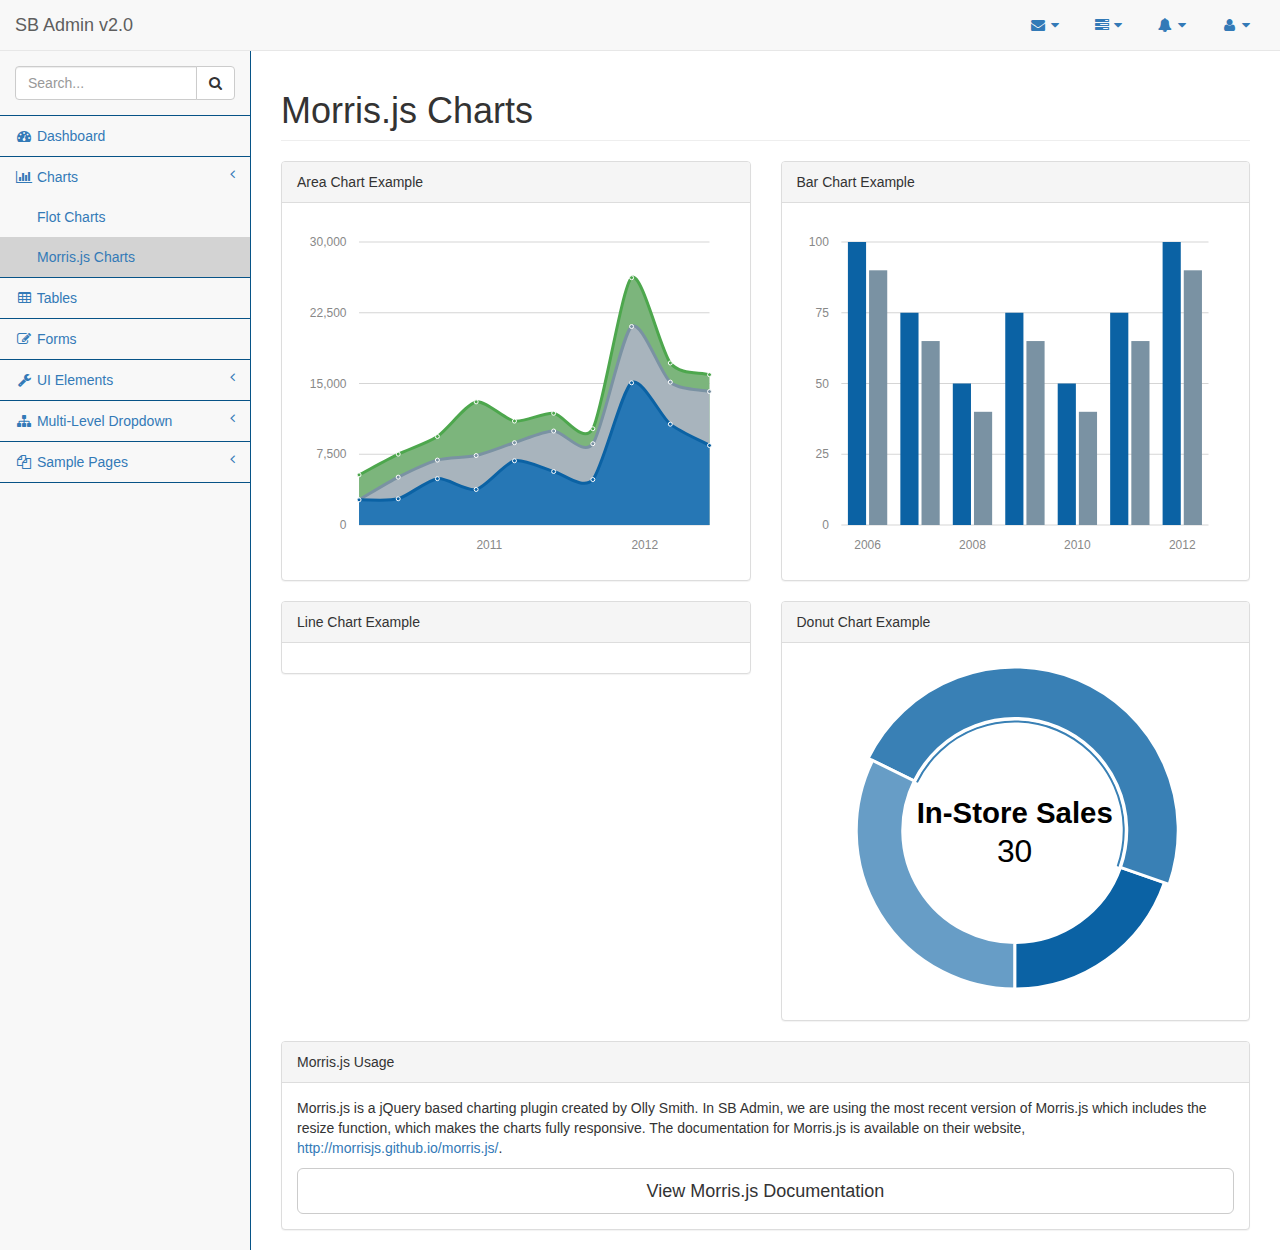
<file: pages/morris.html>
<!DOCTYPE html>
<html lang="en">

<head>

    <meta charset="utf-8">
    <meta http-equiv="X-UA-Compatible" content="IE=edge">
    <meta name="viewport" content="width=device-width, initial-scale=1">
    <meta name="description" content="">
    <meta name="author" content="">

    <title>SB Admin 2 - Bootstrap Admin Theme</title>

    <!-- Bootstrap Core CSS -->
    <link href="../vendor/bootstrap/css/bootstrap.min.css" rel="stylesheet">

    <!-- MetisMenu CSS -->
    <link href="../vendor/metisMenu/metisMenu.min.css" rel="stylesheet">

    <!-- Custom CSS -->
    <link href="../dist/css/sb-admin-2.css" rel="stylesheet">

    <!-- Morris Charts CSS -->
    <link href="../vendor/morrisjs/morris.css" rel="stylesheet">

    <!-- Custom Fonts -->
    <link href="../vendor/font-awesome/css/font-awesome.min.css" rel="stylesheet" type="text/css">

    <!-- HTML5 Shim and Respond.js IE8 support of HTML5 elements and media queries -->
    <!-- WARNING: Respond.js doesn't work if you view the page via file:// -->
    <!--[if lt IE 9]>
        <script src="https://oss.maxcdn.com/libs/html5shiv/3.7.0/html5shiv.js"></script>
        <script src="https://oss.maxcdn.com/libs/respond.js/1.4.2/respond.min.js"></script>
    <![endif]-->

</head>

<body>

    <div id="wrapper">

        <!-- Navigation -->
        <nav class="navbar navbar-default navbar-static-top" role="navigation" style="margin-bottom: 0">
            <div class="navbar-header">
                <button type="button" class="navbar-toggle" data-toggle="collapse" data-target=".navbar-collapse">
                    <span class="sr-only">Toggle navigation</span>
                    <span class="icon-bar"></span>
                    <span class="icon-bar"></span>
                    <span class="icon-bar"></span>
                </button>
                <a class="navbar-brand" href="index.html">SB Admin v2.0</a>
            </div>
            <!-- /.navbar-header -->

            <ul class="nav navbar-top-links navbar-right">
                <li class="dropdown">
                    <a class="dropdown-toggle" data-toggle="dropdown" href="#">
                        <i class="fa fa-envelope fa-fw"></i> <i class="fa fa-caret-down"></i>
                    </a>
                    <ul class="dropdown-menu dropdown-messages">
                        <li>
                            <a href="#">
                                <div>
                                    <strong>John Smith</strong>
                                    <span class="pull-right text-muted">
                                        <em>Yesterday</em>
                                    </span>
                                </div>
                                <div>Lorem ipsum dolor sit amet, consectetur adipiscing elit. Pellentesque eleifend...</div>
                            </a>
                        </li>
                        <li class="divider"></li>
                        <li>
                            <a href="#">
                                <div>
                                    <strong>John Smith</strong>
                                    <span class="pull-right text-muted">
                                        <em>Yesterday</em>
                                    </span>
                                </div>
                                <div>Lorem ipsum dolor sit amet, consectetur adipiscing elit. Pellentesque eleifend...</div>
                            </a>
                        </li>
                        <li class="divider"></li>
                        <li>
                            <a href="#">
                                <div>
                                    <strong>John Smith</strong>
                                    <span class="pull-right text-muted">
                                        <em>Yesterday</em>
                                    </span>
                                </div>
                                <div>Lorem ipsum dolor sit amet, consectetur adipiscing elit. Pellentesque eleifend...</div>
                            </a>
                        </li>
                        <li class="divider"></li>
                        <li>
                            <a class="text-center" href="#">
                                <strong>Read All Messages</strong>
                                <i class="fa fa-angle-right"></i>
                            </a>
                        </li>
                    </ul>
                    <!-- /.dropdown-messages -->
                </li>
                <!-- /.dropdown -->
                <li class="dropdown">
                    <a class="dropdown-toggle" data-toggle="dropdown" href="#">
                        <i class="fa fa-tasks fa-fw"></i> <i class="fa fa-caret-down"></i>
                    </a>
                    <ul class="dropdown-menu dropdown-tasks">
                        <li>
                            <a href="#">
                                <div>
                                    <p>
                                        <strong>Task 1</strong>
                                        <span class="pull-right text-muted">40% Complete</span>
                                    </p>
                                    <div class="progress progress-striped active">
                                        <div class="progress-bar progress-bar-success" role="progressbar" aria-valuenow="40" aria-valuemin="0" aria-valuemax="100" style="width: 40%">
                                            <span class="sr-only">40% Complete (success)</span>
                                        </div>
                                    </div>
                                </div>
                            </a>
                        </li>
                        <li class="divider"></li>
                        <li>
                            <a href="#">
                                <div>
                                    <p>
                                        <strong>Task 2</strong>
                                        <span class="pull-right text-muted">20% Complete</span>
                                    </p>
                                    <div class="progress progress-striped active">
                                        <div class="progress-bar progress-bar-info" role="progressbar" aria-valuenow="20" aria-valuemin="0" aria-valuemax="100" style="width: 20%">
                                            <span class="sr-only">20% Complete</span>
                                        </div>
                                    </div>
                                </div>
                            </a>
                        </li>
                        <li class="divider"></li>
                        <li>
                            <a href="#">
                                <div>
                                    <p>
                                        <strong>Task 3</strong>
                                        <span class="pull-right text-muted">60% Complete</span>
                                    </p>
                                    <div class="progress progress-striped active">
                                        <div class="progress-bar progress-bar-warning" role="progressbar" aria-valuenow="60" aria-valuemin="0" aria-valuemax="100" style="width: 60%">
                                            <span class="sr-only">60% Complete (warning)</span>
                                        </div>
                                    </div>
                                </div>
                            </a>
                        </li>
                        <li class="divider"></li>
                        <li>
                            <a href="#">
                                <div>
                                    <p>
                                        <strong>Task 4</strong>
                                        <span class="pull-right text-muted">80% Complete</span>
                                    </p>
                                    <div class="progress progress-striped active">
                                        <div class="progress-bar progress-bar-danger" role="progressbar" aria-valuenow="80" aria-valuemin="0" aria-valuemax="100" style="width: 80%">
                                            <span class="sr-only">80% Complete (danger)</span>
                                        </div>
                                    </div>
                                </div>
                            </a>
                        </li>
                        <li class="divider"></li>
                        <li>
                            <a class="text-center" href="#">
                                <strong>See All Tasks</strong>
                                <i class="fa fa-angle-right"></i>
                            </a>
                        </li>
                    </ul>
                    <!-- /.dropdown-tasks -->
                </li>
                <!-- /.dropdown -->
                <li class="dropdown">
                    <a class="dropdown-toggle" data-toggle="dropdown" href="#">
                        <i class="fa fa-bell fa-fw"></i> <i class="fa fa-caret-down"></i>
                    </a>
                    <ul class="dropdown-menu dropdown-alerts">
                        <li>
                            <a href="#">
                                <div>
                                    <i class="fa fa-comment fa-fw"></i> New Comment
                                    <span class="pull-right text-muted small">4 minutes ago</span>
                                </div>
                            </a>
                        </li>
                        <li class="divider"></li>
                        <li>
                            <a href="#">
                                <div>
                                    <i class="fa fa-twitter fa-fw"></i> 3 New Followers
                                    <span class="pull-right text-muted small">12 minutes ago</span>
                                </div>
                            </a>
                        </li>
                        <li class="divider"></li>
                        <li>
                            <a href="#">
                                <div>
                                    <i class="fa fa-envelope fa-fw"></i> Message Sent
                                    <span class="pull-right text-muted small">4 minutes ago</span>
                                </div>
                            </a>
                        </li>
                        <li class="divider"></li>
                        <li>
                            <a href="#">
                                <div>
                                    <i class="fa fa-tasks fa-fw"></i> New Task
                                    <span class="pull-right text-muted small">4 minutes ago</span>
                                </div>
                            </a>
                        </li>
                        <li class="divider"></li>
                        <li>
                            <a href="#">
                                <div>
                                    <i class="fa fa-upload fa-fw"></i> Server Rebooted
                                    <span class="pull-right text-muted small">4 minutes ago</span>
                                </div>
                            </a>
                        </li>
                        <li class="divider"></li>
                        <li>
                            <a class="text-center" href="#">
                                <strong>See All Alerts</strong>
                                <i class="fa fa-angle-right"></i>
                            </a>
                        </li>
                    </ul>
                    <!-- /.dropdown-alerts -->
                </li>
                <!-- /.dropdown -->
                <li class="dropdown">
                    <a class="dropdown-toggle" data-toggle="dropdown" href="#">
                        <i class="fa fa-user fa-fw"></i> <i class="fa fa-caret-down"></i>
                    </a>
                    <ul class="dropdown-menu dropdown-user">
                        <li><a href="#"><i class="fa fa-user fa-fw"></i> User Profile</a>
                        </li>
                        <li><a href="#"><i class="fa fa-gear fa-fw"></i> Settings</a>
                        </li>
                        <li class="divider"></li>
                        <li><a href="login.html"><i class="fa fa-sign-out fa-fw"></i> Logout</a>
                        </li>
                    </ul>
                    <!-- /.dropdown-user -->
                </li>
                <!-- /.dropdown -->
            </ul>
            <!-- /.navbar-top-links -->

            <div class="navbar-default sidebar" role="navigation">
                <div class="sidebar-nav navbar-collapse">
                    <ul class="nav" id="side-menu">
                        <li class="sidebar-search">
                            <div class="input-group custom-search-form">
                                <input type="text" class="form-control" placeholder="Search...">
                                <span class="input-group-btn">
                                <button class="btn btn-default" type="button">
                                    <i class="fa fa-search"></i>
                                </button>
                            </span>
                            </div>
                            <!-- /input-group -->
                        </li>
                        <li>
                            <a href="index.html"><i class="fa fa-dashboard fa-fw"></i> Dashboard</a>
                        </li>
                        <li>
                            <a href="#"><i class="fa fa-bar-chart-o fa-fw"></i> Charts<span class="fa arrow"></span></a>
                            <ul class="nav nav-second-level">
                                <li>
                                    <a href="flot.html">Flot Charts</a>
                                </li>
                                <li>
                                    <a href="morris.html">Morris.js Charts</a>
                                </li>
                            </ul>
                            <!-- /.nav-second-level -->
                        </li>
                        <li>
                            <a href="tables.html"><i class="fa fa-table fa-fw"></i> Tables</a>
                        </li>
                        <li>
                            <a href="forms.html"><i class="fa fa-edit fa-fw"></i> Forms</a>
                        </li>
                        <li>
                            <a href="#"><i class="fa fa-wrench fa-fw"></i> UI Elements<span class="fa arrow"></span></a>
                            <ul class="nav nav-second-level">
                                <li>
                                    <a href="panels-wells.html">Panels and Wells</a>
                                </li>
                                <li>
                                    <a href="buttons.html">Buttons</a>
                                </li>
                                <li>
                                    <a href="notifications.html">Notifications</a>
                                </li>
                                <li>
                                    <a href="typography.html">Typography</a>
                                </li>
                                <li>
                                    <a href="icons.html"> Icons</a>
                                </li>
                                <li>
                                    <a href="grid.html">Grid</a>
                                </li>
                            </ul>
                            <!-- /.nav-second-level -->
                        </li>
                        <li>
                            <a href="#"><i class="fa fa-sitemap fa-fw"></i> Multi-Level Dropdown<span class="fa arrow"></span></a>
                            <ul class="nav nav-second-level">
                                <li>
                                    <a href="#">Second Level Item</a>
                                </li>
                                <li>
                                    <a href="#">Second Level Item</a>
                                </li>
                                <li>
                                    <a href="#">Third Level <span class="fa arrow"></span></a>
                                    <ul class="nav nav-third-level">
                                        <li>
                                            <a href="#">Third Level Item</a>
                                        </li>
                                        <li>
                                            <a href="#">Third Level Item</a>
                                        </li>
                                        <li>
                                            <a href="#">Third Level Item</a>
                                        </li>
                                        <li>
                                            <a href="#">Third Level Item</a>
                                        </li>
                                    </ul>
                                    <!-- /.nav-third-level -->
                                </li>
                            </ul>
                            <!-- /.nav-second-level -->
                        </li>
                        <li>
                            <a href="#"><i class="fa fa-files-o fa-fw"></i> Sample Pages<span class="fa arrow"></span></a>
                            <ul class="nav nav-second-level">
                                <li>
                                    <a href="blank.html">Blank Page</a>
                                </li>
                                <li>
                                    <a href="login.html">Login Page</a>
                                </li>
                            </ul>
                            <!-- /.nav-second-level -->
                        </li>
                    </ul>
                </div>
                <!-- /.sidebar-collapse -->
            </div>
            <!-- /.navbar-static-side -->
        </nav>

        <div id="page-wrapper">
            <div class="row">
                <div class="col-lg-12">
                    <h1 class="page-header">Morris.js Charts</h1>
                </div>
                <!-- /.col-lg-12 -->
            </div>
            <!-- /.row -->
            <div class="row">
                <div class="col-lg-6">
                    <div class="panel panel-default">
                        <div class="panel-heading">
                            Area Chart Example
                        </div>
                        <!-- /.panel-heading -->
                        <div class="panel-body">
                            <div id="morris-area-chart"></div>
                        </div>
                        <!-- /.panel-body -->
                    </div>
                    <!-- /.panel -->
                </div>
                <!-- /.col-lg-6 -->
                <div class="col-lg-6">
                    <div class="panel panel-default">
                        <div class="panel-heading">
                            Bar Chart Example
                        </div>
                        <!-- /.panel-heading -->
                        <div class="panel-body">
                            <div id="morris-bar-chart"></div>
                        </div>
                        <!-- /.panel-body -->
                    </div>
                    <!-- /.panel -->
                </div>
                <!-- /.col-lg-6 -->
                <div class="col-lg-6">
                    <div class="panel panel-default">
                        <div class="panel-heading">
                            Line Chart Example
                        </div>
                        <!-- /.panel-heading -->
                        <div class="panel-body">
                            <div id="morris-line-chart"></div>
                        </div>
                        <!-- /.panel-body -->
                    </div>
                    <!-- /.panel -->
                </div>
                <!-- /.col-lg-6 -->
                <div class="col-lg-6">
                    <div class="panel panel-default">
                        <div class="panel-heading">
                            Donut Chart Example
                        </div>
                        <!-- /.panel-heading -->
                        <div class="panel-body">
                            <div id="morris-donut-chart"></div>
                        </div>
                        <!-- /.panel-body -->
                    </div>
                    <!-- /.panel -->
                </div>
                <!-- /.col-lg-6 -->
                <div class="col-lg-12">
                    <div class="panel panel-default">
                        <div class="panel-heading">
                            Morris.js Usage
                        </div>
                        <!-- /.panel-heading -->
                        <div class="panel-body">
                            <p>Morris.js is a jQuery based charting plugin created by Olly Smith. In SB Admin, we are using the most recent version of Morris.js which includes the resize function, which makes the charts fully responsive. The documentation for Morris.js is available on their website, <a target="_blank" href="http://morrisjs.github.io/morris.js/">http://morrisjs.github.io/morris.js/</a>.</p>
                            <a target="_blank" class="btn btn-default btn-lg btn-block" href="http://morrisjs.github.io/morris.js/">View Morris.js Documentation</a>
                        </div>
                        <!-- /.panel-body -->
                    </div>
                    <!-- /.panel -->
                </div>
                <!-- /.col-lg-6 -->
            </div>
            <!-- /.row -->
        </div>
        <!-- /#page-wrapper -->

    </div>
    <!-- /#wrapper -->

    <!-- jQuery -->
    <script src="../vendor/jquery/jquery.min.js"></script>

    <!-- Bootstrap Core JavaScript -->
    <script src="../vendor/bootstrap/js/bootstrap.min.js"></script>

    <!-- Metis Menu Plugin JavaScript -->
    <script src="../vendor/metisMenu/metisMenu.min.js"></script>

    <!-- Morris Charts JavaScript -->
    <script src="../vendor/raphael/raphael.min.js"></script>
    <script src="../vendor/morrisjs/morris.min.js"></script>
    <script src="../data/morris-data.js"></script>

    <!-- Custom Theme JavaScript -->
    <script src="../dist/js/sb-admin-2.js"></script>

</body>

</html>
</file>
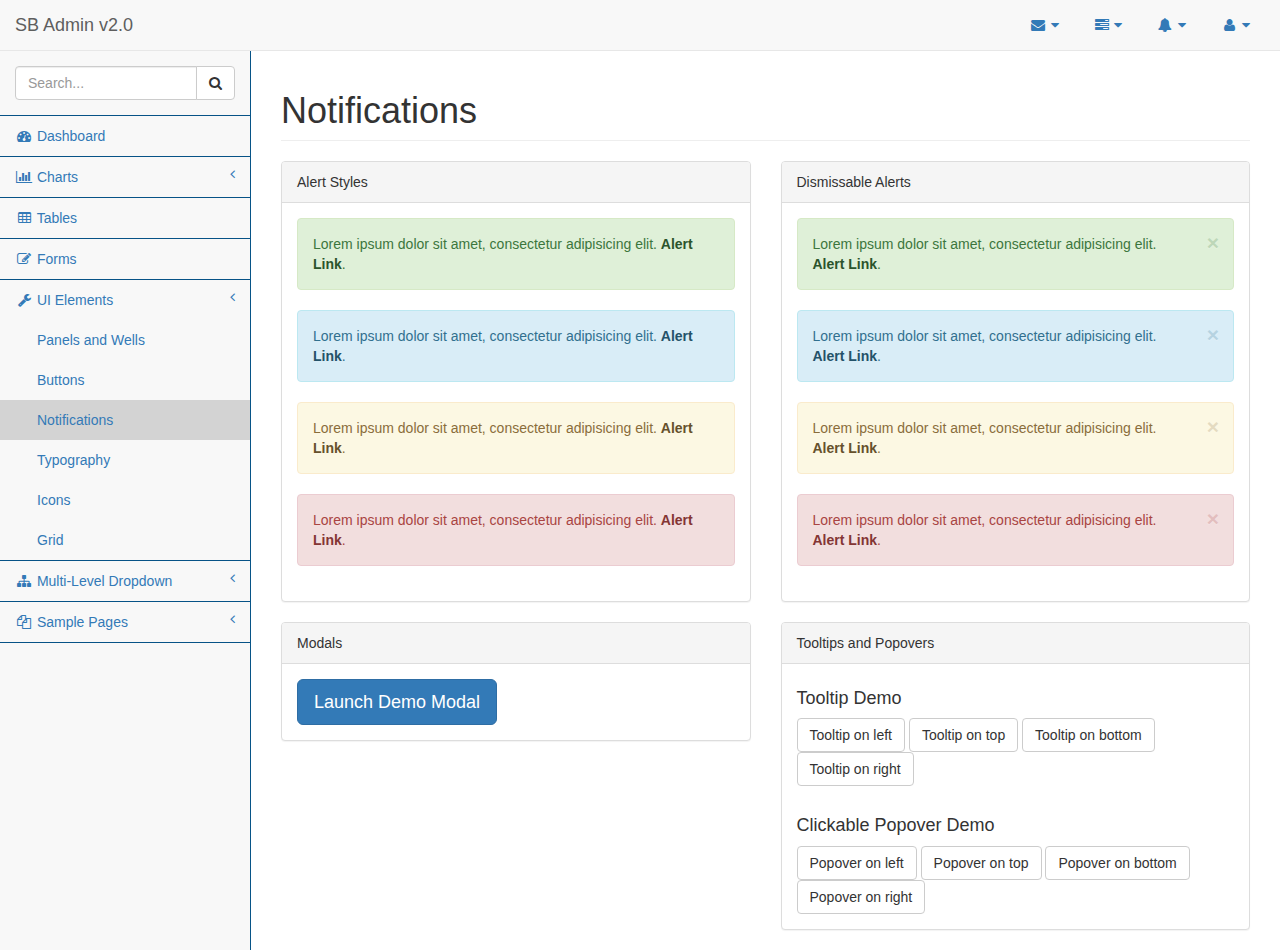
<file: pages/notifications.html>
<!DOCTYPE html>
<html lang="en">

<head>

    <meta charset="utf-8">
    <meta http-equiv="X-UA-Compatible" content="IE=edge">
    <meta name="viewport" content="width=device-width, initial-scale=1">
    <meta name="description" content="">
    <meta name="author" content="">

    <title>SB Admin 2 - Bootstrap Admin Theme</title>

    <!-- Bootstrap Core CSS -->
    <link href="../vendor/bootstrap/css/bootstrap.min.css" rel="stylesheet">

    <!-- MetisMenu CSS -->
    <link href="../vendor/metisMenu/metisMenu.min.css" rel="stylesheet">

    <!-- Custom CSS -->
    <link href="../dist/css/sb-admin-2.css" rel="stylesheet">

    <!-- Custom Fonts -->
    <link href="../vendor/font-awesome/css/font-awesome.min.css" rel="stylesheet" type="text/css">

    <!-- HTML5 Shim and Respond.js IE8 support of HTML5 elements and media queries -->
    <!-- WARNING: Respond.js doesn't work if you view the page via file:// -->
    <!--[if lt IE 9]>
        <script src="https://oss.maxcdn.com/libs/html5shiv/3.7.0/html5shiv.js"></script>
        <script src="https://oss.maxcdn.com/libs/respond.js/1.4.2/respond.min.js"></script>
    <![endif]-->

</head>

<body>

    <div id="wrapper">

        <!-- Navigation -->
        <nav class="navbar navbar-default navbar-static-top" role="navigation" style="margin-bottom: 0">
            <div class="navbar-header">
                <button type="button" class="navbar-toggle" data-toggle="collapse" data-target=".navbar-collapse">
                    <span class="sr-only">Toggle navigation</span>
                    <span class="icon-bar"></span>
                    <span class="icon-bar"></span>
                    <span class="icon-bar"></span>
                </button>
                <a class="navbar-brand" href="index.html">SB Admin v2.0</a>
            </div>
            <!-- /.navbar-header -->

            <ul class="nav navbar-top-links navbar-right">
                <li class="dropdown">
                    <a class="dropdown-toggle" data-toggle="dropdown" href="#">
                        <i class="fa fa-envelope fa-fw"></i> <i class="fa fa-caret-down"></i>
                    </a>
                    <ul class="dropdown-menu dropdown-messages">
                        <li>
                            <a href="#">
                                <div>
                                    <strong>John Smith</strong>
                                    <span class="pull-right text-muted">
                                        <em>Yesterday</em>
                                    </span>
                                </div>
                                <div>Lorem ipsum dolor sit amet, consectetur adipiscing elit. Pellentesque eleifend...</div>
                            </a>
                        </li>
                        <li class="divider"></li>
                        <li>
                            <a href="#">
                                <div>
                                    <strong>John Smith</strong>
                                    <span class="pull-right text-muted">
                                        <em>Yesterday</em>
                                    </span>
                                </div>
                                <div>Lorem ipsum dolor sit amet, consectetur adipiscing elit. Pellentesque eleifend...</div>
                            </a>
                        </li>
                        <li class="divider"></li>
                        <li>
                            <a href="#">
                                <div>
                                    <strong>John Smith</strong>
                                    <span class="pull-right text-muted">
                                        <em>Yesterday</em>
                                    </span>
                                </div>
                                <div>Lorem ipsum dolor sit amet, consectetur adipiscing elit. Pellentesque eleifend...</div>
                            </a>
                        </li>
                        <li class="divider"></li>
                        <li>
                            <a class="text-center" href="#">
                                <strong>Read All Messages</strong>
                                <i class="fa fa-angle-right"></i>
                            </a>
                        </li>
                    </ul>
                    <!-- /.dropdown-messages -->
                </li>
                <!-- /.dropdown -->
                <li class="dropdown">
                    <a class="dropdown-toggle" data-toggle="dropdown" href="#">
                        <i class="fa fa-tasks fa-fw"></i> <i class="fa fa-caret-down"></i>
                    </a>
                    <ul class="dropdown-menu dropdown-tasks">
                        <li>
                            <a href="#">
                                <div>
                                    <p>
                                        <strong>Task 1</strong>
                                        <span class="pull-right text-muted">40% Complete</span>
                                    </p>
                                    <div class="progress progress-striped active">
                                        <div class="progress-bar progress-bar-success" role="progressbar" aria-valuenow="40" aria-valuemin="0" aria-valuemax="100" style="width: 40%">
                                            <span class="sr-only">40% Complete (success)</span>
                                        </div>
                                    </div>
                                </div>
                            </a>
                        </li>
                        <li class="divider"></li>
                        <li>
                            <a href="#">
                                <div>
                                    <p>
                                        <strong>Task 2</strong>
                                        <span class="pull-right text-muted">20% Complete</span>
                                    </p>
                                    <div class="progress progress-striped active">
                                        <div class="progress-bar progress-bar-info" role="progressbar" aria-valuenow="20" aria-valuemin="0" aria-valuemax="100" style="width: 20%">
                                            <span class="sr-only">20% Complete</span>
                                        </div>
                                    </div>
                                </div>
                            </a>
                        </li>
                        <li class="divider"></li>
                        <li>
                            <a href="#">
                                <div>
                                    <p>
                                        <strong>Task 3</strong>
                                        <span class="pull-right text-muted">60% Complete</span>
                                    </p>
                                    <div class="progress progress-striped active">
                                        <div class="progress-bar progress-bar-warning" role="progressbar" aria-valuenow="60" aria-valuemin="0" aria-valuemax="100" style="width: 60%">
                                            <span class="sr-only">60% Complete (warning)</span>
                                        </div>
                                    </div>
                                </div>
                            </a>
                        </li>
                        <li class="divider"></li>
                        <li>
                            <a href="#">
                                <div>
                                    <p>
                                        <strong>Task 4</strong>
                                        <span class="pull-right text-muted">80% Complete</span>
                                    </p>
                                    <div class="progress progress-striped active">
                                        <div class="progress-bar progress-bar-danger" role="progressbar" aria-valuenow="80" aria-valuemin="0" aria-valuemax="100" style="width: 80%">
                                            <span class="sr-only">80% Complete (danger)</span>
                                        </div>
                                    </div>
                                </div>
                            </a>
                        </li>
                        <li class="divider"></li>
                        <li>
                            <a class="text-center" href="#">
                                <strong>See All Tasks</strong>
                                <i class="fa fa-angle-right"></i>
                            </a>
                        </li>
                    </ul>
                    <!-- /.dropdown-tasks -->
                </li>
                <!-- /.dropdown -->
                <li class="dropdown">
                    <a class="dropdown-toggle" data-toggle="dropdown" href="#">
                        <i class="fa fa-bell fa-fw"></i> <i class="fa fa-caret-down"></i>
                    </a>
                    <ul class="dropdown-menu dropdown-alerts">
                        <li>
                            <a href="#">
                                <div>
                                    <i class="fa fa-comment fa-fw"></i> New Comment
                                    <span class="pull-right text-muted small">4 minutes ago</span>
                                </div>
                            </a>
                        </li>
                        <li class="divider"></li>
                        <li>
                            <a href="#">
                                <div>
                                    <i class="fa fa-twitter fa-fw"></i> 3 New Followers
                                    <span class="pull-right text-muted small">12 minutes ago</span>
                                </div>
                            </a>
                        </li>
                        <li class="divider"></li>
                        <li>
                            <a href="#">
                                <div>
                                    <i class="fa fa-envelope fa-fw"></i> Message Sent
                                    <span class="pull-right text-muted small">4 minutes ago</span>
                                </div>
                            </a>
                        </li>
                        <li class="divider"></li>
                        <li>
                            <a href="#">
                                <div>
                                    <i class="fa fa-tasks fa-fw"></i> New Task
                                    <span class="pull-right text-muted small">4 minutes ago</span>
                                </div>
                            </a>
                        </li>
                        <li class="divider"></li>
                        <li>
                            <a href="#">
                                <div>
                                    <i class="fa fa-upload fa-fw"></i> Server Rebooted
                                    <span class="pull-right text-muted small">4 minutes ago</span>
                                </div>
                            </a>
                        </li>
                        <li class="divider"></li>
                        <li>
                            <a class="text-center" href="#">
                                <strong>See All Alerts</strong>
                                <i class="fa fa-angle-right"></i>
                            </a>
                        </li>
                    </ul>
                    <!-- /.dropdown-alerts -->
                </li>
                <!-- /.dropdown -->
                <li class="dropdown">
                    <a class="dropdown-toggle" data-toggle="dropdown" href="#">
                        <i class="fa fa-user fa-fw"></i> <i class="fa fa-caret-down"></i>
                    </a>
                    <ul class="dropdown-menu dropdown-user">
                        <li><a href="#"><i class="fa fa-user fa-fw"></i> User Profile</a>
                        </li>
                        <li><a href="#"><i class="fa fa-gear fa-fw"></i> Settings</a>
                        </li>
                        <li class="divider"></li>
                        <li><a href="login.html"><i class="fa fa-sign-out fa-fw"></i> Logout</a>
                        </li>
                    </ul>
                    <!-- /.dropdown-user -->
                </li>
                <!-- /.dropdown -->
            </ul>
            <!-- /.navbar-top-links -->

            <div class="navbar-default sidebar" role="navigation">
                <div class="sidebar-nav navbar-collapse">
                    <ul class="nav" id="side-menu">
                        <li class="sidebar-search">
                            <div class="input-group custom-search-form">
                                <input type="text" class="form-control" placeholder="Search...">
                                <span class="input-group-btn">
                                <button class="btn btn-default" type="button">
                                    <i class="fa fa-search"></i>
                                </button>
                            </span>
                            </div>
                            <!-- /input-group -->
                        </li>
                        <li>
                            <a href="index.html"><i class="fa fa-dashboard fa-fw"></i> Dashboard</a>
                        </li>
                        <li>
                            <a href="#"><i class="fa fa-bar-chart-o fa-fw"></i> Charts<span class="fa arrow"></span></a>
                            <ul class="nav nav-second-level">
                                <li>
                                    <a href="flot.html">Flot Charts</a>
                                </li>
                                <li>
                                    <a href="morris.html">Morris.js Charts</a>
                                </li>
                            </ul>
                            <!-- /.nav-second-level -->
                        </li>
                        <li>
                            <a href="tables.html"><i class="fa fa-table fa-fw"></i> Tables</a>
                        </li>
                        <li>
                            <a href="forms.html"><i class="fa fa-edit fa-fw"></i> Forms</a>
                        </li>
                        <li>
                            <a href="#"><i class="fa fa-wrench fa-fw"></i> UI Elements<span class="fa arrow"></span></a>
                            <ul class="nav nav-second-level">
                                <li>
                                    <a href="panels-wells.html">Panels and Wells</a>
                                </li>
                                <li>
                                    <a href="buttons.html">Buttons</a>
                                </li>
                                <li>
                                    <a href="notifications.html">Notifications</a>
                                </li>
                                <li>
                                    <a href="typography.html">Typography</a>
                                </li>
                                <li>
                                    <a href="icons.html"> Icons</a>
                                </li>
                                <li>
                                    <a href="grid.html">Grid</a>
                                </li>
                            </ul>
                            <!-- /.nav-second-level -->
                        </li>
                        <li>
                            <a href="#"><i class="fa fa-sitemap fa-fw"></i> Multi-Level Dropdown<span class="fa arrow"></span></a>
                            <ul class="nav nav-second-level">
                                <li>
                                    <a href="#">Second Level Item</a>
                                </li>
                                <li>
                                    <a href="#">Second Level Item</a>
                                </li>
                                <li>
                                    <a href="#">Third Level <span class="fa arrow"></span></a>
                                    <ul class="nav nav-third-level">
                                        <li>
                                            <a href="#">Third Level Item</a>
                                        </li>
                                        <li>
                                            <a href="#">Third Level Item</a>
                                        </li>
                                        <li>
                                            <a href="#">Third Level Item</a>
                                        </li>
                                        <li>
                                            <a href="#">Third Level Item</a>
                                        </li>
                                    </ul>
                                    <!-- /.nav-third-level -->
                                </li>
                            </ul>
                            <!-- /.nav-second-level -->
                        </li>
                        <li>
                            <a href="#"><i class="fa fa-files-o fa-fw"></i> Sample Pages<span class="fa arrow"></span></a>
                            <ul class="nav nav-second-level">
                                <li>
                                    <a href="blank.html">Blank Page</a>
                                </li>
                                <li>
                                    <a href="login.html">Login Page</a>
                                </li>
                            </ul>
                            <!-- /.nav-second-level -->
                        </li>
                    </ul>
                </div>
                <!-- /.sidebar-collapse -->
            </div>
            <!-- /.navbar-static-side -->
        </nav>

        <div id="page-wrapper">
            <div class="row">
                <div class="col-lg-12">
                    <h1 class="page-header">Notifications</h1>
                </div>
                <!-- /.col-lg-12 -->
            </div>
            <!-- /.row -->
            <div class="row">
                <div class="col-lg-6">
                    <div class="panel panel-default">
                        <div class="panel-heading">
                            Alert Styles
                        </div>
                        <!-- /.panel-heading -->
                        <div class="panel-body">
                            <div class="alert alert-success">
                                Lorem ipsum dolor sit amet, consectetur adipisicing elit. <a href="#" class="alert-link">Alert Link</a>.
                            </div>
                            <div class="alert alert-info">
                                Lorem ipsum dolor sit amet, consectetur adipisicing elit. <a href="#" class="alert-link">Alert Link</a>.
                            </div>
                            <div class="alert alert-warning">
                                Lorem ipsum dolor sit amet, consectetur adipisicing elit. <a href="#" class="alert-link">Alert Link</a>.
                            </div>
                            <div class="alert alert-danger">
                                Lorem ipsum dolor sit amet, consectetur adipisicing elit. <a href="#" class="alert-link">Alert Link</a>.
                            </div>
                        </div>
                        <!-- .panel-body -->
                    </div>
                    <!-- /.panel -->
                </div>
                <!-- /.col-lg-6 -->
                <div class="col-lg-6">
                    <div class="panel panel-default">
                        <div class="panel-heading">
                            Dismissable Alerts
                        </div>
                        <!-- /.panel-heading -->
                        <div class="panel-body">
                            <div class="alert alert-success alert-dismissable">
                                <button type="button" class="close" data-dismiss="alert" aria-hidden="true">&times;</button>
                                Lorem ipsum dolor sit amet, consectetur adipisicing elit. <a href="#" class="alert-link">Alert Link</a>.
                            </div>
                            <div class="alert alert-info alert-dismissable">
                                <button type="button" class="close" data-dismiss="alert" aria-hidden="true">&times;</button>
                                Lorem ipsum dolor sit amet, consectetur adipisicing elit. <a href="#" class="alert-link">Alert Link</a>.
                            </div>
                            <div class="alert alert-warning alert-dismissable">
                                <button type="button" class="close" data-dismiss="alert" aria-hidden="true">&times;</button>
                                Lorem ipsum dolor sit amet, consectetur adipisicing elit. <a href="#" class="alert-link">Alert Link</a>.
                            </div>
                            <div class="alert alert-danger alert-dismissable">
                                <button type="button" class="close" data-dismiss="alert" aria-hidden="true">&times;</button>
                                Lorem ipsum dolor sit amet, consectetur adipisicing elit. <a href="#" class="alert-link">Alert Link</a>.
                            </div>
                        </div>
                        <!-- .panel-body -->
                    </div>
                    <!-- /.panel -->
                </div>
                <!-- /.col-lg-6 -->
            </div>
            <!-- /.row -->
            <div class="row">
                <div class="col-lg-6">
                    <div class="panel panel-default">
                        <div class="panel-heading">
                            Modals
                        </div>
                        <!-- /.panel-heading -->
                        <div class="panel-body">
                            <!-- Button trigger modal -->
                            <button class="btn btn-primary btn-lg" data-toggle="modal" data-target="#myModal">
                                Launch Demo Modal
                            </button>
                            <!-- Modal -->
                            <div class="modal fade" id="myModal" tabindex="-1" role="dialog" aria-labelledby="myModalLabel" aria-hidden="true">
                                <div class="modal-dialog">
                                    <div class="modal-content">
                                        <div class="modal-header">
                                            <button type="button" class="close" data-dismiss="modal" aria-hidden="true">&times;</button>
                                            <h4 class="modal-title" id="myModalLabel">Modal title</h4>
                                        </div>
                                        <div class="modal-body">
                                            Lorem ipsum dolor sit amet, consectetur adipisicing elit, sed do eiusmod tempor incididunt ut labore et dolore magna aliqua. Ut enim ad minim veniam, quis nostrud exercitation ullamco laboris nisi ut aliquip ex ea commodo consequat. Duis aute irure dolor in reprehenderit in voluptate velit esse cillum dolore eu fugiat nulla pariatur. Excepteur sint occaecat cupidatat non proident, sunt in culpa qui officia deserunt mollit anim id est laborum.
                                        </div>
                                        <div class="modal-footer">
                                            <button type="button" class="btn btn-default" data-dismiss="modal">Close</button>
                                            <button type="button" class="btn btn-primary">Save changes</button>
                                        </div>
                                    </div>
                                    <!-- /.modal-content -->
                                </div>
                                <!-- /.modal-dialog -->
                            </div>
                            <!-- /.modal -->
                        </div>
                        <!-- .panel-body -->
                    </div>
                    <!-- /.panel -->
                </div>
                <!-- /.col-lg-6 -->
                <div class="col-lg-6">
                    <div class="panel panel-default">
                        <div class="panel-heading">
                            Tooltips and Popovers
                        </div>
                        <!-- /.panel-heading -->
                        <div class="panel-body">
                            <h4>Tooltip Demo</h4>
                            <div class="tooltip-demo">
                                <button type="button" class="btn btn-default" data-toggle="tooltip" data-placement="left" title="Tooltip on left">Tooltip on left</button>
                                <button type="button" class="btn btn-default" data-toggle="tooltip" data-placement="top" title="Tooltip on top">Tooltip on top</button>
                                <button type="button" class="btn btn-default" data-toggle="tooltip" data-placement="bottom" title="Tooltip on bottom">Tooltip on bottom</button>
                                <button type="button" class="btn btn-default" data-toggle="tooltip" data-placement="right" title="Tooltip on right">Tooltip on right</button>
                            </div>
                            <br>
                            <h4>Clickable Popover Demo</h4>
                            <div class="tooltip-demo">
                                <button type="button" class="btn btn-default" data-container="body" data-toggle="popover" data-placement="left" data-content="Vivamus sagittis lacus vel augue laoreet rutrum faucibus.">
                                    Popover on left
                                </button>
                                <button type="button" class="btn btn-default" data-container="body" data-toggle="popover" data-placement="top" data-content="Vivamus sagittis lacus vel augue laoreet rutrum faucibus.">
                                    Popover on top
                                </button>
                                <button type="button" class="btn btn-default" data-container="body" data-toggle="popover" data-placement="bottom" data-content="Vivamus sagittis lacus vel augue laoreet rutrum faucibus.">
                                    Popover on bottom
                                </button>
                                <button type="button" class="btn btn-default" data-container="body" data-toggle="popover" data-placement="right" data-content="Vivamus sagittis lacus vel augue laoreet rutrum faucibus.">
                                    Popover on right
                                </button>
                            </div>
                        </div>
                        <!-- .panel-body -->
                    </div>
                    <!-- /.panel -->
                </div>
                <!-- /.col-lg-6 -->
            </div>
            <!-- /.row -->
        </div>
        <!-- /#page-wrapper -->

    </div>
    <!-- /#wrapper -->

    <!-- jQuery -->
    <script src="../vendor/jquery/jquery.min.js"></script>

    <!-- Bootstrap Core JavaScript -->
    <script src="../vendor/bootstrap/js/bootstrap.min.js"></script>

    <!-- Metis Menu Plugin JavaScript -->
    <script src="../vendor/metisMenu/metisMenu.min.js"></script>

    <!-- Custom Theme JavaScript -->
    <script src="../dist/js/sb-admin-2.js"></script>

    <!-- Page-Level Demo Scripts - Notifications - Use for reference -->
    <script>
    // tooltip demo
    $('.tooltip-demo').tooltip({
        selector: "[data-toggle=tooltip]",
        container: "body"
    })
    // popover demo
    $("[data-toggle=popover]")
        .popover()
    </script>

</body>

</html>
</file>
<file: vendor/morrisjs/morris.css>
.morris-hover{position:absolute;z-index:1000}.morris-hover.morris-default-style{border-radius:10px;padding:6px;color:#666;background:rgba(255,255,255,0.8);border:solid 2px rgba(230,230,230,0.8);font-family:sans-serif;font-size:12px;text-align:center}.morris-hover.morris-default-style .morris-hover-row-label{font-weight:bold;margin:0.25em 0}
.morris-hover.morris-default-style .morris-hover-point{white-space:nowrap;margin:0.1em 0}
</file>
<file: vendor/metisMenu/metisMenu.min.css>
/*
 * metismenu - v1.1.3
 * Easy menu jQuery plugin for Twitter Bootstrap 3
 * https://github.com/onokumus/metisMenu
 *
 * Made by Osman Nuri Okumus
 * Under MIT License
 */

.arrow{float:right;line-height:1.42857}.glyphicon.arrow:before{content:"\e079"}.active>a>.glyphicon.arrow:before{content:"\e114"}.fa.arrow:before{content:"\f104"}.active>a>.fa.arrow:before{content:"\f107"}.plus-times{float:right}.fa.plus-times:before{content:"\f067"}.active>a>.fa.plus-times{filter:progid:DXImageTransform.Microsoft.BasicImage(rotation=1);-webkit-transform:rotate(45deg);-moz-transform:rotate(45deg);-ms-transform:rotate(45deg);-o-transform:rotate(45deg);transform:rotate(45deg)}.plus-minus{float:right}.fa.plus-minus:before{content:"\f067"}.active>a>.fa.plus-minus:before{content:"\f068"}
</file>
<file: dist/css/sb-admin-2.css>
/*!
 * Start Bootstrap - SB Admin 2 v3.3.7+1 (http://startbootstrap.com/template-overviews/sb-admin-2)
 * Copyright 2013-2016 Start Bootstrap
 * Licensed under MIT (https://github.com/BlackrockDigital/startbootstrap/blob/gh-pages/LICENSE)
 */
body {
  background-color: #f8f8f8;
}
#wrapper {
  width: 100%;
}
#page-wrapper {
  padding: 0 15px;
  min-height: 568px;
  background-color: white;
}
@media (min-width: 768px) {
  #page-wrapper {
    position: inherit;
    margin: 0 0 0 250px;
    padding: 0 30px;
    border-left: 1px solid #075387;
  }
}
.navbar-top-links {
  margin-right: 0;
}
.navbar-top-links li {
  display: inline-block;
}
.navbar-top-links li:last-child {
  margin-right: 15px;
}
.navbar-top-links li a {
  padding: 15px;
  min-height: 50px;

}
.navbar-top-links .dropdown-menu li {
  display: block;
}
.navbar-top-links .dropdown-menu li:last-child {
  margin-right: 0;
}
.navbar-top-links .dropdown-menu li a {
  padding: 3px 20px;
  min-height: 0;
}
.navbar-top-links .dropdown-menu li a div {
  white-space: normal;
}
.navbar-top-links .dropdown-messages,
.navbar-top-links .dropdown-tasks,
.navbar-top-links .dropdown-alerts {
  width: 310px;
  min-width: 0;
}
.navbar-top-links .dropdown-messages {
  margin-left: 5px;
}
.navbar-top-links .dropdown-tasks {
  margin-left: -59px;
}
.navbar-top-links .dropdown-alerts {
  margin-left: -123px;
}
.navbar-top-links .dropdown-user {
  right: 0;
  left: auto;

}
.sidebar .sidebar-nav.navbar-collapse {
  padding-left: 0;
  padding-right: 0;

  
}
.sidebar .sidebar-search {
  padding: 15px;

}
.sidebar ul li {
  border-bottom: 1px solid #075387;
}
.sidebar ul li a.active {
  background-color: lightgray;
}
.sidebar .arrow {
  float: right;
}
.sidebar .fa.arrow:before {
  content: "\f104";
}
.sidebar .active > a > .fa.arrow:before {
  content: "\f107";
}
.sidebar .nav-second-level li,
.sidebar .nav-third-level li {
  border-bottom: none !important;
}
.sidebar .nav-second-level li a {
  padding-left: 37px;
}
.sidebar .nav-third-level li a {
  padding-left: 52px;
}
@media (min-width: 768px) {
  .sidebar {
    z-index: 1;
    position: absolute;
    width: 250px;
    margin-top: 51px;
  }
  .navbar-top-links .dropdown-messages,
  .navbar-top-links .dropdown-tasks,
  .navbar-top-links .dropdown-alerts {
    margin-left: auto;
  }
}
.btn-outline {
  color: inherit;
  background-color: transparent;
  transition: all .5s;
}
.btn-primary.btn-outline {
  color: #428bca;
}
.btn-success.btn-outline {
  color: #5cb85c;
}
.btn-info.btn-outline {
  color: #5bc0de;
}
.btn-warning.btn-outline {
  color: #f0ad4e;
}
.btn-danger.btn-outline {
  color: #d9534f;
}
.btn-primary.btn-outline:hover,
.btn-success.btn-outline:hover,
.btn-info.btn-outline:hover,
.btn-warning.btn-outline:hover,
.btn-danger.btn-outline:hover {
  color: white;
}
.chat {
  margin: 0;
  padding: 0;
  list-style: none;
}
.chat li {
  margin-bottom: 10px;
  padding-bottom: 5px;
  border-bottom: 1px dotted #999999;
}
.chat li.left .chat-body {
  margin-left: 60px;
}
.chat li.right .chat-body {
  margin-right: 60px;
}
.chat li .chat-body p {
  margin: 0;
}
.panel .slidedown .glyphicon,
.chat .glyphicon {
  margin-right: 5px;
}
.chat-panel .panel-body {
  height: 350px;
  overflow-y: scroll;
}
.login-panel {
  margin-top: 25%;
}
.flot-chart {
  display: block;
  height: 400px;
}
.flot-chart-content {
  width: 100%;
  height: 100%;
}
table.dataTable thead .sorting,
table.dataTable thead .sorting_asc,
table.dataTable thead .sorting_desc,
table.dataTable thead .sorting_asc_disabled,
table.dataTable thead .sorting_desc_disabled {
  background: transparent;
}
table.dataTable thead .sorting_asc:after {
  content: "\f0de";
  float: right;
  font-family: fontawesome;
}
table.dataTable thead .sorting_desc:after {
  content: "\f0dd";
  float: right;
  font-family: fontawesome;
}
table.dataTable thead .sorting:after {
  content: "\f0dc";
  float: right;
  font-family: fontawesome;
  color: rgba(50, 50, 50, 0.5);
}
.btn-circle {
  width: 30px;
  height: 30px;
  padding: 6px 0;
  border-radius: 15px;
  text-align: center;
  font-size: 12px;
  line-height: 1.428571429;
}
.btn-circle.btn-lg {
  width: 50px;
  height: 50px;
  padding: 10px 16px;
  border-radius: 25px;
  font-size: 18px;
  line-height: 1.33;
}
.btn-circle.btn-xl {
  width: 70px;
  height: 70px;
  padding: 10px 16px;
  border-radius: 35px;
  font-size: 24px;
  line-height: 1.33;
}
.show-grid [class^="col-"] {
  padding-top: 10px;
  padding-bottom: 10px;
  border: 1px solid #ddd;
  background-color: #eee !important;
}
.show-grid {
  margin: 15px 0;
}
.huge {
  font-size: 40px;
}
.panel-green {
  border-color: #5cb85c;
}
.panel-green > .panel-heading {
  border-color: #5cb85c;
  color: white;
  background-color: #5cb85c;
}
.panel-green > a {
  color: #5cb85c;
}
.panel-green > a:hover {
  color: #3d8b3d;
}
.panel-red {
  border-color: #d9534f;
}
.panel-red > .panel-heading {
  border-color: #d9534f;
  color: white;
  background-color: #d9534f;
}
.panel-red > a {
  color: #d9534f;
}
.panel-red > a:hover {
  color: #b52b27;
}
.panel-yellow {
  border-color: #f0ad4e;
}
.panel-yellow > .panel-heading {
  border-color: #f0ad4e;
  color: white;
  background-color: #f0ad4e;
}
.panel-yellow > a {
  color: #f0ad4e;
}
.panel-yellow > a:hover {
  color: #df8a13;
}
.timeline {
  position: relative;
  padding: 20px 0 20px;
  list-style: none;
}
.timeline:before {
  content: " ";
  position: absolute;
  top: 0;
  bottom: 0;
  left: 50%;
  width: 3px;
  margin-left: -1.5px;
  background-color: #eeeeee;
}
.timeline > li {
  position: relative;
  margin-bottom: 20px;
}
.timeline > li:before,
.timeline > li:after {
  content: " ";
  display: table;
}
.timeline > li:after {
  clear: both;
}
.timeline > li:before,
.timeline > li:after {
  content: " ";
  display: table;
}
.timeline > li:after {
  clear: both;
}
.timeline > li > .timeline-panel {
  float: left;
  position: relative;
  width: 46%;
  padding: 20px;
  border: 1px solid #d4d4d4;
  border-radius: 2px;
  -webkit-box-shadow: 0 1px 6px rgba(0, 0, 0, 0.175);
  box-shadow: 0 1px 6px rgba(0, 0, 0, 0.175);
}
.timeline > li > .timeline-panel:before {
  content: " ";
  display: inline-block;
  position: absolute;
  top: 26px;
  right: -15px;
  border-top: 15px solid transparent;
  border-right: 0 solid #ccc;
  border-bottom: 15px solid transparent;
  border-left: 15px solid #ccc;
}
.timeline > li > .timeline-panel:after {
  content: " ";
  display: inline-block;
  position: absolute;
  top: 27px;
  right: -14px;
  border-top: 14px solid transparent;
  border-right: 0 solid #fff;
  border-bottom: 14px solid transparent;
  border-left: 14px solid #fff;
}
.timeline > li > .timeline-badge {
  z-index: 100;
  position: absolute;
  top: 16px;
  left: 50%;
  width: 50px;
  height: 50px;
  margin-left: -25px;
  border-radius: 50% 50% 50% 50%;
  text-align: center;
  font-size: 1.4em;
  line-height: 50px;
  color: #fff;
  background-color: #999999;
}
.timeline > li.timeline-inverted > .timeline-panel {
  float: right;
}
.timeline > li.timeline-inverted > .timeline-panel:before {
  right: auto;
  left: -15px;
  border-right-width: 15px;
  border-left-width: 0;
}
.timeline > li.timeline-inverted > .timeline-panel:after {
  right: auto;
  left: -14px;
  border-right-width: 14px;
  border-left-width: 0;
}
.timeline-badge.primary {
  background-color: #2e6da4 !important;
}
.timeline-badge.success {
  background-color: #3f903f !important;
}
.timeline-badge.warning {
  background-color: #f0ad4e !important;
}
.timeline-badge.danger {
  background-color: #d9534f !important;
}
.timeline-badge.info {
  background-color: #5bc0de !important;
}
.timeline-title {
  margin-top: 0;
  color: inherit;
}
.timeline-body > p,
.timeline-body > ul {
  margin-bottom: 0;
}
.timeline-body > p + p {
  margin-top: 5px;
}
@media (max-width: 767px) {
  ul.timeline:before {
    left: 40px;
  }
  ul.timeline > li > .timeline-panel {
    width: calc(10%);
    width: -moz-calc(10%);
    width: -webkit-calc(10%);
  }
  ul.timeline > li > .timeline-badge {
    top: 16px;
    left: 15px;
    margin-left: 0;
  }
  ul.timeline > li > .timeline-panel {
    float: right;
  }
  ul.timeline > li > .timeline-panel:before {
    right: auto;
    left: -15px;
    border-right-width: 15px;
    border-left-width: 0;
  }
  ul.timeline > li > .timeline-panel:after {
    right: auto;
    left: -14px;
    border-right-width: 14px;
    border-left-width: 0;
  }
}
</file>
